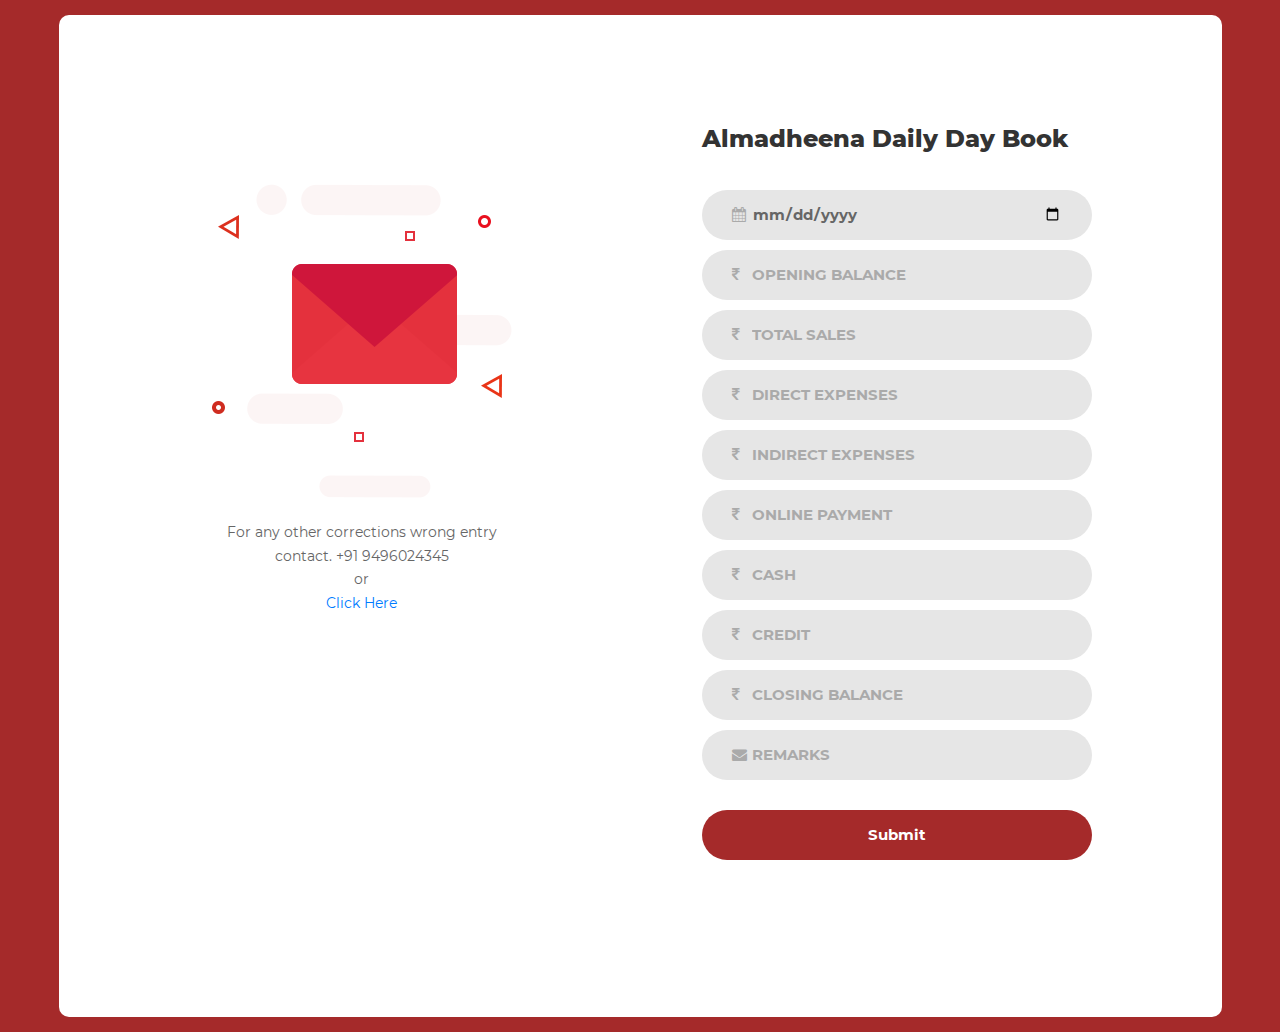
<file: almadheena.html>
<!DOCTYPE html>
<html lang="en">
<head>
	<title>AM Daily Day Book</title>
	<meta charset="UTF-8">
	<meta name="viewport" content="width=device-width, initial-scale=1">
<!--===============================================================================================-->
	<link rel="icon" type="image/png" href="images/icons/favicon.ico"/>
<!--===============================================================================================-->
	<link rel="stylesheet" type="text/css" href="vendor/bootstrap/css/bootstrap.min.css">
<!--===============================================================================================-->
	<link rel="stylesheet" type="text/css" href="fonts/font-awesome-4.7.0/css/font-awesome.min.css">
<!--===============================================================================================-->
	<link rel="stylesheet" type="text/css" href="vendor/animate/animate.css">
<!--===============================================================================================-->
	<link rel="stylesheet" type="text/css" href="vendor/css-hamburgers/hamburgers.min.css">
<!--===============================================================================================-->
	<link rel="stylesheet" type="text/css" href="vendor/select2/select2.min.css">
<!--===============================================================================================-->
	<link rel="stylesheet" type="text/css" href="css/util.css">
	<link rel="stylesheet" type="text/css" href="css/main.css">
	<link rel="stylesheet" type="text/css" href="css/custom.css">

<!--===============================================================================================-->

<script src="https://cdnjs.cloudflare.com/ajax/libs/jquery/2.1.3/jquery.min.js"></script>
	<script src="https://cdnjs.cloudflare.com/ajax/libs/twitter-bootstrap/3.2.0/js/bootstrap.min.js"></script>
	<link href="https://fonts.googleapis.com/css?family=Abel" rel="stylesheet">
	<link rel="stylesheet" type="text/css" href="https://cdnjs.cloudflare.com/ajax/libs/font-awesome/4.1.0/css/font-awesome.min.css">
	<link rel="stylesheet" href="https://maxcdn.bootstrapcdn.com/bootstrap/4.0.0/css/bootstrap.min.css">
</head>
<body>

	<div class="bg-contact100" style="background-image: url('images/bg-01.jpg');">
		<div class="container-contact100" style="background-color: brown;">
			<div class="wrap-contact100">
				<div class="contact100-pic js-tilt" data-tilt>
					<img src="images/img-02.png" alt="IMG">
					<div style="margin-top: .5cm; text-align: center;">
						<p>	For any other corrections wrong entry contact. +91 9496024345 <br> or <br> <a href="tel:+919496024345">Click Here</a></p>
							</div>
				</div>
				

				<form id="submit-form" class="contact100-form validate-form">
					<span class="contact100-form-title">
						Almadheena Daily Day Book
					</span>

					<div class="wrap-input100 validate-input" data-validate = "Date is required">
						<input class="input100" type="date" name="DATE">
						<span class="focus-input100"></span>
						<span class="symbol-input100">
							<i class="fa fa-calendar" aria-hidden="true"></i>
						</span>
					</div>
					

					<div class="wrap-input100 validate-input" data-validate = "Open balance is required">
						<input class="input100" type="number" name="OPENING BALANCE" placeholder="OPENING BALANCE">
						<span class="focus-input100"></span>
						<span class="symbol-input100">
							<i class="fa fa-rupee" aria-hidden="true"></i>
						</span>
					</div>
					<div class="wrap-input100 validate-input" data-validate = "Total sales is required">
						<input class="input100" type="number" name="TOTAL SALES" placeholder="TOTAL SALES">
						<span class="focus-input100"></span>
						<span class="symbol-input100">
							<i class="fa fa-rupee" aria-hidden="true"></i>
						</span>
					</div>
					<div class="wrap-input100 validate-input" data-validate = "Direct expenses is required">
						<input class="input100" type="number" name="DIRECT EXPENSES" placeholder="DIRECT EXPENSES">
						<span class="focus-input100"></span>
						<span class="symbol-input100">
							<i class="fa fa-rupee" aria-hidden="true"></i>
						</span>
					</div>
					<div class="wrap-input100 validate-input" data-validate = "Indirect expenses is required">
						<input class="input100" type="number" name="INDIRECT EXPENSES" placeholder="INDIRECT EXPENSES">
						<span class="focus-input100"></span>
						<span class="symbol-input100">
							<i class="fa fa-rupee" aria-hidden="true"></i>
						</span>
					</div>
					<div class="wrap-input100 validate-input" data-validate = "Online payment is required">
						<input class="input100" type="number" name="ONLINE PAYMENT" placeholder="ONLINE PAYMENT">
						<span class="focus-input100"></span>
						<span class="symbol-input100">
							<i class="fa fa-rupee" aria-hidden="true"></i>
						</span>
					</div>
					<div class="wrap-input100 validate-input" data-validate = "Cash is required">
						<input class="input100" type="number" name="CASH" placeholder="CASH">
						<span class="focus-input100"></span>
						<span class="symbol-input100">
							<i class="fa fa-rupee" aria-hidden="true"></i>
						</span>
					</div>
					
					
					<div class="wrap-input100 validate-input" data-validate = "Credit is required">
						<input class="input100" type="number" name="CREDIT" placeholder="CREDIT">
						<span class="focus-input100"></span>
						<span class="symbol-input100">
							<i class="fa fa-rupee" aria-hidden="true"></i>
						</span>
					</div>
					<div class="wrap-input100 validate-input" data-validate = "Closing balance is required">
						<input class="input100" type="number" name="CLOSING BALANCE" placeholder="CLOSING BALANCE">
						<span class="focus-input100"></span>
						<span class="symbol-input100">
							<i class="fa fa-rupee" aria-hidden="true"></i>
						</span>
					</div>
					<div class="wrap-input100" >
						<input class="input100" type="text" name="REMARKS" placeholder="REMARKS">
						<span class="focus-input100"></span>
						<span class="symbol-input100">
							<i class="fa fa-envelope" aria-hidden="true"></i>
						</span>
					</div>

					<!-- <div class="wrap-input100 validate-input" data-validate = "Valid email is required: ex@abc.xyz">
						<input class="input100" type="text" name="email" placeholder="Email">
						<span class="focus-input100"></span>
						<span class="symbol-input100">
							<i class="fa fa-envelope" aria-hidden="true"></i>
						</span>
					</div> -->

					<!-- <div class="wrap-input100 validate-input" data-validate = "Message is required">
						<textarea class="input100" name="message" placeholder="Message"></textarea>
						<span class="focus-input100"></span>
					</div> -->

					<div class="container-contact100-form-btn">
						<!-- <button class="contact100-form-btn">
							Send
						</button> -->

						<button style=" background-color: brown" class="contact100-form-btn  loading buttonload" id="load" data-loading-text="<i class='fa fa-circle-o-notch fa-spin'></i> Loading...">
							Submit
						</button>
					</div>
				</form>
				<div class="dtop" style="text-align: center;">
			<p style="margin-top: 35px;">	For any other corrections wrong entry contact. +91 9496024345 <br> or <br> <a href="tel:+919496024345">Click Here</a></p>
				</div>
				
			</div>
		</div>
	</div>


<!--===============================================================================================-->
	<!-- <script src="vendor/jquery/jquery-3.2.1.min.js"></script> -->
<!--===============================================================================================-->
	<!-- <script src="vendor/bootstrap/js/popper.js"></script> -->
	<!-- <script src="vendor/bootstrap/js/bootstrap.min.js"></script> -->
<!--===============================================================================================-->
	<!-- <script src="vendor/select2/select2.min.js"></script> -->
<!--===============================================================================================-->
	<script src="vendor/tilt/tilt.jquery.min.js"></script>
	<script >
		$('.js-tilt').tilt({
			scale: 1.1
		})
	</script>
<!--===============================================================================================-->
	<script src="js/main.js"></script>
	<script src="./js/loader.js"></script>

	<!-- gform ajax -->
	<script>
		$("#submit-form").submit((e)=>{
			e.preventDefault()
			$.ajax({
				url:"https://script.google.com/macros/s/AKfycbzVGLPEPibCKSuvRqw0sckPnbtE-pp9wk_lyYOjLg/exec",
				data:$("#submit-form").serialize(),
				method:"post",
				success:function (response){
					alert("Your daily expenses has been submitted successfully, Thank you")
					window.location.reload()
					//window.location.href="https://google.com"
				},
				error:function (err){
					alert("Something Error")
	
				}
			})
		})
	</script>

<!-- Global site tag (gtag.js) - Google Analytics -->
<script async src="https://www.googletagmanager.com/gtag/js?id=UA-23581568-13"></script>
<script>
  window.dataLayer = window.dataLayer || [];
  function gtag(){dataLayer.push(arguments);}
  gtag('js', new Date());

  gtag('config', 'UA-23581568-13');
</script>

</body>
</html>
</file>
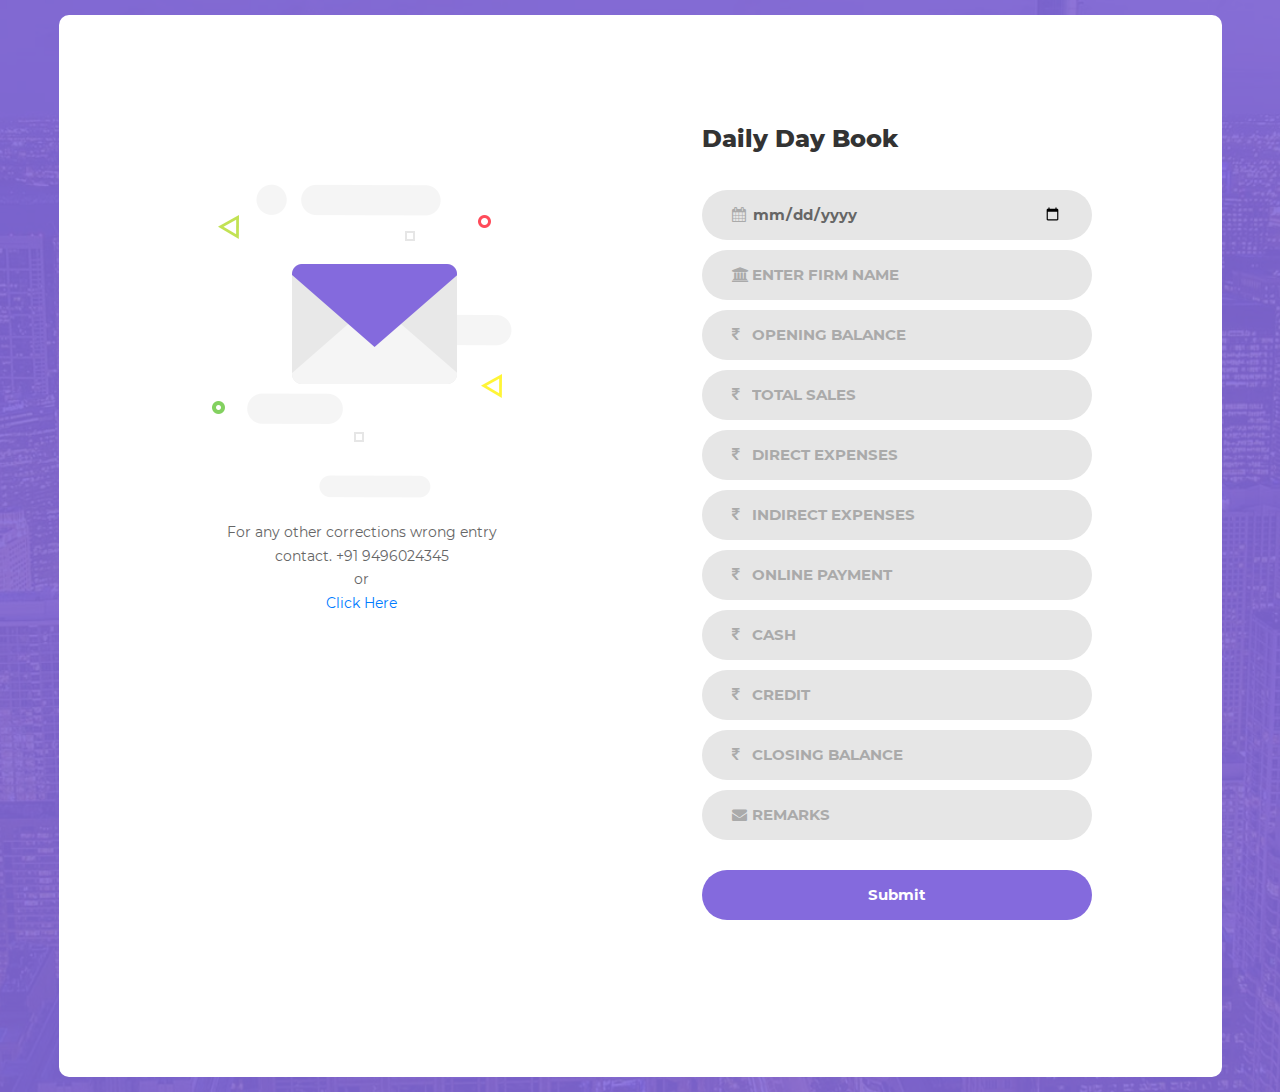
<file: daily.html>
<!DOCTYPE html>
<html lang="en">
<head>
	<title>Daily Day Book</title>
	<meta charset="UTF-8">
	<meta name="viewport" content="width=device-width, initial-scale=1">
<!--===============================================================================================-->
	<link rel="icon" type="image/png" href="images/icons/favicon.ico"/>
<!--===============================================================================================-->
	<link rel="stylesheet" type="text/css" href="vendor/bootstrap/css/bootstrap.min.css">
<!--===============================================================================================-->
	<link rel="stylesheet" type="text/css" href="fonts/font-awesome-4.7.0/css/font-awesome.min.css">
<!--===============================================================================================-->
	<link rel="stylesheet" type="text/css" href="vendor/animate/animate.css">
<!--===============================================================================================-->
	<link rel="stylesheet" type="text/css" href="vendor/css-hamburgers/hamburgers.min.css">
<!--===============================================================================================-->
	<link rel="stylesheet" type="text/css" href="vendor/select2/select2.min.css">
<!--===============================================================================================-->
	<link rel="stylesheet" type="text/css" href="css/util.css">
	<link rel="stylesheet" type="text/css" href="css/main.css">
	<link rel="stylesheet" type="text/css" href="css/custom.css">

<!--===============================================================================================-->

<script src="https://cdnjs.cloudflare.com/ajax/libs/jquery/2.1.3/jquery.min.js"></script>
	<script src="https://cdnjs.cloudflare.com/ajax/libs/twitter-bootstrap/3.2.0/js/bootstrap.min.js"></script>
	<link href="https://fonts.googleapis.com/css?family=Abel" rel="stylesheet">
	<link rel="stylesheet" type="text/css" href="https://cdnjs.cloudflare.com/ajax/libs/font-awesome/4.1.0/css/font-awesome.min.css">
	<link rel="stylesheet" href="https://maxcdn.bootstrapcdn.com/bootstrap/4.0.0/css/bootstrap.min.css">
</head>
<body>

	<div class="bg-contact100" style="background-image: url('images/bg-01.jpg');">
		<div class="container-contact100">
			<div class="wrap-contact100">
				<div class="contact100-pic js-tilt" data-tilt>
					<img src="images/img-01.png" alt="IMG">
					<div style="margin-top: .5cm; text-align: center;">
						<p>	For any other corrections wrong entry contact. +91 9496024345 <br> or <br> <a href="tel:+919496024345">Click Here</a></p>
							</div>
				</div>
				

				<form id="submit-form" class="contact100-form validate-form">
					<span class="contact100-form-title">
						Daily Day Book
					</span>

					<div class="wrap-input100 validate-input" data-validate = "Date is required">
						<input class="input100" type="date" name="DATE">
						<span class="focus-input100"></span>
						<span class="symbol-input100">
							<i class="fa fa-calendar" aria-hidden="true"></i>
						</span>
					</div>
					<div class="wrap-input100 validate-input" data-validate = "Firm name is required">
						<input class="input100" type="text" name="FIRM NAME" placeholder="ENTER FIRM NAME">
						<span class="focus-input100"></span>
						<span class="symbol-input100">
							<i class="fa fa-university" aria-hidden="true"></i>
						</span>
					</div>

					<div class="wrap-input100 validate-input" data-validate = "Open balance is required">
						<input class="input100" type="number" name="OPENING BALANCE" placeholder="OPENING BALANCE">
						<span class="focus-input100"></span>
						<span class="symbol-input100">
							<i class="fa fa-rupee" aria-hidden="true"></i>
						</span>
					</div>
					<div class="wrap-input100 validate-input" data-validate = "Total sales is required">
						<input class="input100" type="number" name="TOTAL SALES" placeholder="TOTAL SALES">
						<span class="focus-input100"></span>
						<span class="symbol-input100">
							<i class="fa fa-rupee" aria-hidden="true"></i>
						</span>
					</div>
					<div class="wrap-input100 validate-input" data-validate = "Direct expenses is required">
						<input class="input100" type="number" name="DIRECT EXPENSES" placeholder="DIRECT EXPENSES">
						<span class="focus-input100"></span>
						<span class="symbol-input100">
							<i class="fa fa-rupee" aria-hidden="true"></i>
						</span>
					</div>
					<div class="wrap-input100 validate-input" data-validate = "Indirect expenses is required">
						<input class="input100" type="number" name="INDIRECT EXPENSES" placeholder="INDIRECT EXPENSES">
						<span class="focus-input100"></span>
						<span class="symbol-input100">
							<i class="fa fa-rupee" aria-hidden="true"></i>
						</span>
					</div>
					<div class="wrap-input100 validate-input" data-validate = "Online payment is required">
						<input class="input100" type="number" name="ONLINE PAYMENT" placeholder="ONLINE PAYMENT">
						<span class="focus-input100"></span>
						<span class="symbol-input100">
							<i class="fa fa-rupee" aria-hidden="true"></i>
						</span>
					</div>
					<div class="wrap-input100 validate-input" data-validate = "Cash is required">
						<input class="input100" type="number" name="CASH" placeholder="CASH">
						<span class="focus-input100"></span>
						<span class="symbol-input100">
							<i class="fa fa-rupee" aria-hidden="true"></i>
						</span>
					</div>
					
					
					<div class="wrap-input100 validate-input" data-validate = "Credit is required">
						<input class="input100" type="number" name="CREDIT" placeholder="CREDIT">
						<span class="focus-input100"></span>
						<span class="symbol-input100">
							<i class="fa fa-rupee" aria-hidden="true"></i>
						</span>
					</div>
					<div class="wrap-input100 validate-input" data-validate = "Closing balance is required">
						<input class="input100" type="number" name="CLOSING BALANCE" placeholder="CLOSING BALANCE">
						<span class="focus-input100"></span>
						<span class="symbol-input100">
							<i class="fa fa-rupee" aria-hidden="true"></i>
						</span>
					</div>
					<div class="wrap-input100" >
						<input class="input100" type="text" name="REMARKS" placeholder="REMARKS">
						<span class="focus-input100"></span>
						<span class="symbol-input100">
							<i class="fa fa-envelope" aria-hidden="true"></i>
						</span>
					</div>

					<!-- <div class="wrap-input100 validate-input" data-validate = "Valid email is required: ex@abc.xyz">
						<input class="input100" type="text" name="email" placeholder="Email">
						<span class="focus-input100"></span>
						<span class="symbol-input100">
							<i class="fa fa-envelope" aria-hidden="true"></i>
						</span>
					</div> -->

					<!-- <div class="wrap-input100 validate-input" data-validate = "Message is required">
						<textarea class="input100" name="message" placeholder="Message"></textarea>
						<span class="focus-input100"></span>
					</div> -->

					<div class="container-contact100-form-btn">
						<!-- <button class="contact100-form-btn">
							Send
						</button> -->

						<button class="contact100-form-btn  loading buttonload" id="load" data-loading-text="<i class='fa fa-circle-o-notch fa-spin'></i> Loading...">
							Submit
						</button>
					</div>
				</form>
				<div class="dtop" style="text-align: center;">
			<p style="margin-top: 35px;">	For any other corrections wrong entry contact. +91 9496024345 <br> or <br> <a href="tel:+919496024345">Click Here</a></p>
				</div>
				
			</div>
		</div>
	</div>


<!--===============================================================================================-->
	<!-- <script src="vendor/jquery/jquery-3.2.1.min.js"></script> -->
<!--===============================================================================================-->
	<!-- <script src="vendor/bootstrap/js/popper.js"></script> -->
	<!-- <script src="vendor/bootstrap/js/bootstrap.min.js"></script> -->
<!--===============================================================================================-->
	<!-- <script src="vendor/select2/select2.min.js"></script> -->
<!--===============================================================================================-->
	<script src="vendor/tilt/tilt.jquery.min.js"></script>
	<script >
		$('.js-tilt').tilt({
			scale: 1.1
		})
	</script>
<!--===============================================================================================-->
	<script src="js/main.js"></script>
	<script src="./js/loader.js"></script>

	<!-- gform ajax -->
	<script>
		$("#submit-form").submit((e)=>{
			e.preventDefault()
			$.ajax({
				url:"https://script.google.com/macros/s/AKfycby0ra7t1cq2tMTi8WBXzPdJc2Bb4CmXD_MkY7G1/exec",
				data:$("#submit-form").serialize(),
				method:"post",
				success:function (response){
					alert("Your daily expenses has been submitted successfully, Thank you")
					window.location.reload()
					//window.location.href="https://google.com"
				},
				error:function (err){
					alert("Something Error")
	
				}
			})
		})
	</script>

<!-- Global site tag (gtag.js) - Google Analytics -->
<script async src="https://www.googletagmanager.com/gtag/js?id=UA-23581568-13"></script>
<script>
  window.dataLayer = window.dataLayer || [];
  function gtag(){dataLayer.push(arguments);}
  gtag('js', new Date());

  gtag('config', 'UA-23581568-13');
</script>

</body>
</html>
</file>
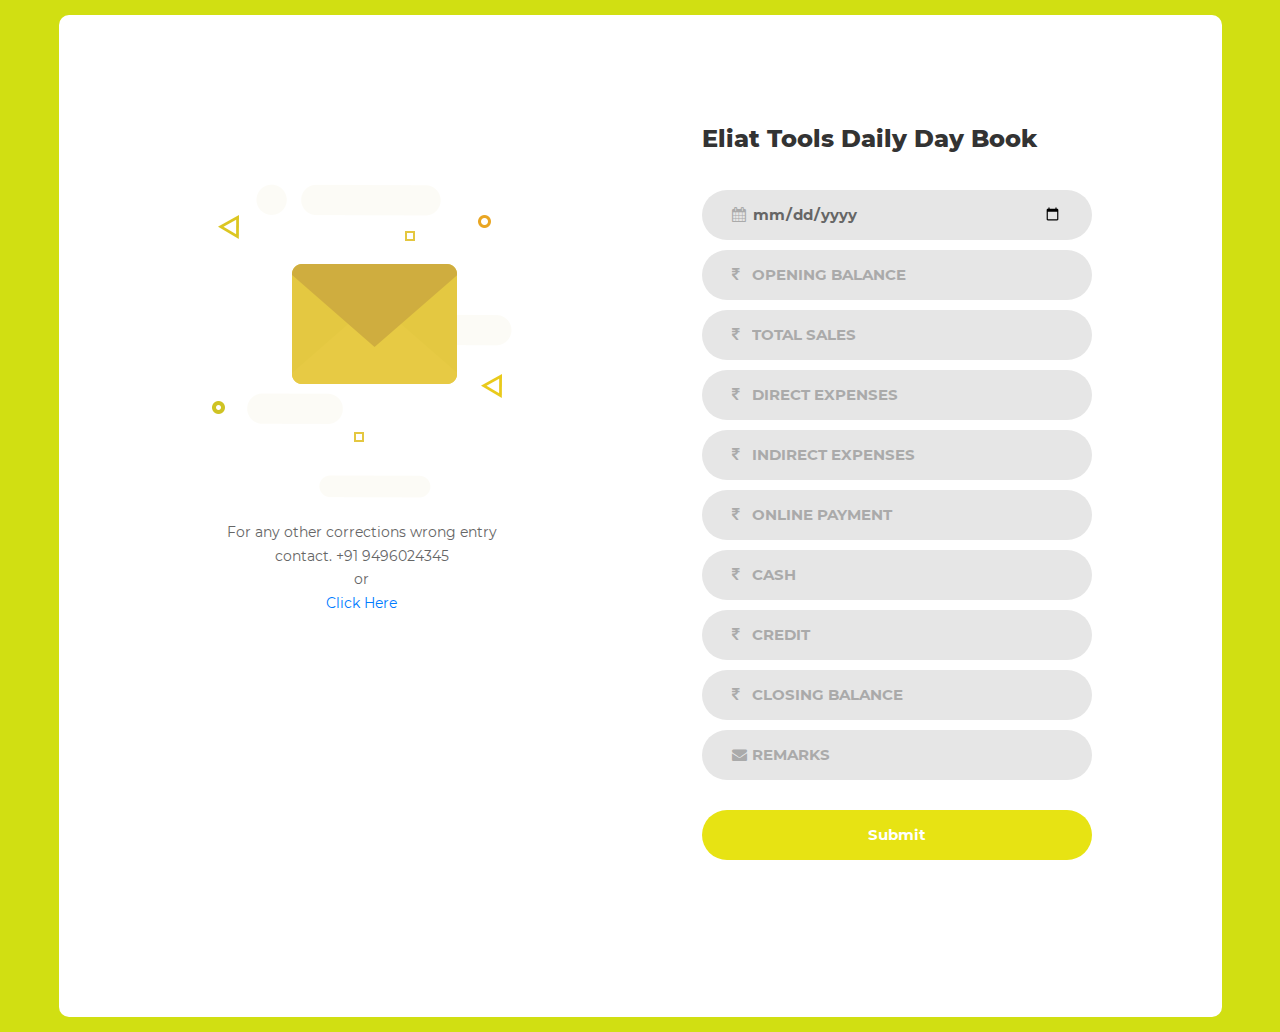
<file: eliattools.html>
<!DOCTYPE html>
<html lang="en">
<head>
	<title>Eliat Tools Daily Day Book</title>
	<meta charset="UTF-8">
	<meta name="viewport" content="width=device-width, initial-scale=1">
<!--===============================================================================================-->
	<link rel="icon" type="image/png" href="images/icons/favicon.ico"/>
<!--===============================================================================================-->
	<link rel="stylesheet" type="text/css" href="vendor/bootstrap/css/bootstrap.min.css">
<!--===============================================================================================-->
	<link rel="stylesheet" type="text/css" href="fonts/font-awesome-4.7.0/css/font-awesome.min.css">
<!--===============================================================================================-->
	<link rel="stylesheet" type="text/css" href="vendor/animate/animate.css">
<!--===============================================================================================-->
	<link rel="stylesheet" type="text/css" href="vendor/css-hamburgers/hamburgers.min.css">
<!--===============================================================================================-->
	<link rel="stylesheet" type="text/css" href="vendor/select2/select2.min.css">
<!--===============================================================================================-->
	<link rel="stylesheet" type="text/css" href="css/util.css">
	<link rel="stylesheet" type="text/css" href="css/main.css">
	<link rel="stylesheet" type="text/css" href="css/custom.css">

<!--===============================================================================================-->

<script src="https://cdnjs.cloudflare.com/ajax/libs/jquery/2.1.3/jquery.min.js"></script>
	<script src="https://cdnjs.cloudflare.com/ajax/libs/twitter-bootstrap/3.2.0/js/bootstrap.min.js"></script>
	<link href="https://fonts.googleapis.com/css?family=Abel" rel="stylesheet">
	<link rel="stylesheet" type="text/css" href="https://cdnjs.cloudflare.com/ajax/libs/font-awesome/4.1.0/css/font-awesome.min.css">
	<link rel="stylesheet" href="https://maxcdn.bootstrapcdn.com/bootstrap/4.0.0/css/bootstrap.min.css">
</head>
<body>

	<div class="bg-contact100" style="background-image: url('images/bg-01.jpg');">
		<div class="container-contact100" style="background-color: rgb(209, 223, 18);">
			<div class="wrap-contact100">
				<div class="contact100-pic js-tilt" data-tilt>
					<img src="images/img-04.png" alt="IMG">
					<div style="margin-top: .5cm; text-align: center;">
						<p>	For any other corrections wrong entry contact. +91 9496024345 <br> or <br> <a href="tel:+919496024345">Click Here</a></p>
							</div>
				</div>
				

				<form id="submit-form" class="contact100-form validate-form">
					<span class="contact100-form-title">
						Eliat Tools Daily Day Book
					</span>

					<div class="wrap-input100 validate-input" data-validate = "Date is required">
						<input class="input100" type="date" name="DATE">
						<span class="focus-input100"></span>
						<span class="symbol-input100">
							<i class="fa fa-calendar" aria-hidden="true"></i>
						</span>
					</div>
					

					<div class="wrap-input100 validate-input" data-validate = "Open balance is required">
						<input class="input100" type="number" name="OPENING BALANCE" placeholder="OPENING BALANCE">
						<span class="focus-input100"></span>
						<span class="symbol-input100">
							<i class="fa fa-rupee" aria-hidden="true"></i>
						</span>
					</div>
					<div class="wrap-input100 validate-input" data-validate = "Total sales is required">
						<input class="input100" type="number" name="TOTAL SALES" placeholder="TOTAL SALES">
						<span class="focus-input100"></span>
						<span class="symbol-input100">
							<i class="fa fa-rupee" aria-hidden="true"></i>
						</span>
					</div>
					<div class="wrap-input100 validate-input" data-validate = "Direct expenses is required">
						<input class="input100" type="number" name="DIRECT EXPENSES" placeholder="DIRECT EXPENSES">
						<span class="focus-input100"></span>
						<span class="symbol-input100">
							<i class="fa fa-rupee" aria-hidden="true"></i>
						</span>
					</div>
					<div class="wrap-input100 validate-input" data-validate = "Indirect expenses is required">
						<input class="input100" type="number" name="INDIRECT EXPENSES" placeholder="INDIRECT EXPENSES">
						<span class="focus-input100"></span>
						<span class="symbol-input100">
							<i class="fa fa-rupee" aria-hidden="true"></i>
						</span>
					</div>
					<div class="wrap-input100 validate-input" data-validate = "Online payment is required">
						<input class="input100" type="number" name="ONLINE PAYMENT" placeholder="ONLINE PAYMENT">
						<span class="focus-input100"></span>
						<span class="symbol-input100">
							<i class="fa fa-rupee" aria-hidden="true"></i>
						</span>
					</div>
					<div class="wrap-input100 validate-input" data-validate = "Cash is required">
						<input class="input100" type="number" name="CASH" placeholder="CASH">
						<span class="focus-input100"></span>
						<span class="symbol-input100">
							<i class="fa fa-rupee" aria-hidden="true"></i>
						</span>
					</div>
					
					
					<div class="wrap-input100 validate-input" data-validate = "Credit is required">
						<input class="input100" type="number" name="CREDIT" placeholder="CREDIT">
						<span class="focus-input100"></span>
						<span class="symbol-input100">
							<i class="fa fa-rupee" aria-hidden="true"></i>
						</span>
					</div>
					<div class="wrap-input100 validate-input" data-validate = "Closing balance is required">
						<input class="input100" type="number" name="CLOSING BALANCE" placeholder="CLOSING BALANCE">
						<span class="focus-input100"></span>
						<span class="symbol-input100">
							<i class="fa fa-rupee" aria-hidden="true"></i>
						</span>
					</div>
					<div class="wrap-input100" >
						<input class="input100" type="text" name="REMARKS" placeholder="REMARKS">
						<span class="focus-input100"></span>
						<span class="symbol-input100">
							<i class="fa fa-envelope" aria-hidden="true"></i>
						</span>
					</div>

					<!-- <div class="wrap-input100 validate-input" data-validate = "Valid email is required: ex@abc.xyz">
						<input class="input100" type="text" name="email" placeholder="Email">
						<span class="focus-input100"></span>
						<span class="symbol-input100">
							<i class="fa fa-envelope" aria-hidden="true"></i>
						</span>
					</div> -->

					<!-- <div class="wrap-input100 validate-input" data-validate = "Message is required">
						<textarea class="input100" name="message" placeholder="Message"></textarea>
						<span class="focus-input100"></span>
					</div> -->

					<div class="container-contact100-form-btn">
						<!-- <button class="contact100-form-btn">
							Send
						</button> -->

						<button style=" background-color: rgb(231, 227, 19)" class="contact100-form-btn  loading buttonload" id="load" data-loading-text="<i class='fa fa-circle-o-notch fa-spin'></i> Loading...">
							Submit
						</button>
					</div>
				</form>
				<div class="dtop" style="text-align: center;">
			<p style="margin-top: 35px;">	For any other corrections wrong entry contact. +91 9496024345 <br> or <br> <a href="tel:+919496024345">Click Here</a></p>
				</div>
				
			</div>
		</div>
	</div>


<!--===============================================================================================-->
	<!-- <script src="vendor/jquery/jquery-3.2.1.min.js"></script> -->
<!--===============================================================================================-->
	<!-- <script src="vendor/bootstrap/js/popper.js"></script> -->
	<!-- <script src="vendor/bootstrap/js/bootstrap.min.js"></script> -->
<!--===============================================================================================-->
	<!-- <script src="vendor/select2/select2.min.js"></script> -->
<!--===============================================================================================-->
	<script src="vendor/tilt/tilt.jquery.min.js"></script>
	<script >
		$('.js-tilt').tilt({
			scale: 1.1
		})
	</script>
<!--===============================================================================================-->
	<script src="js/main.js"></script>
	<script src="./js/loader.js"></script>

	<!-- gform ajax -->
	<script>
		$("#submit-form").submit((e)=>{
			e.preventDefault()
			$.ajax({
				url:"https://script.google.com/macros/s/AKfycbzFWCqu6yWQVC10bkBw3xoJAsa_cugqaaUi0agQ/exec",
				data:$("#submit-form").serialize(),
				method:"post",
				success:function (response){
					alert("Your daily expenses has been submitted successfully, Thank you")
					window.location.reload()
					//window.location.href="https://google.com"
				},
				error:function (err){
					alert("Something Error")
	
				}
			})
		})
	</script>

<!-- Global site tag (gtag.js) - Google Analytics -->
<script async src="https://www.googletagmanager.com/gtag/js?id=UA-23581568-13"></script>
<script>
  window.dataLayer = window.dataLayer || [];
  function gtag(){dataLayer.push(arguments);}
  gtag('js', new Date());

  gtag('config', 'UA-23581568-13');
</script>

</body>
</html>
</file>
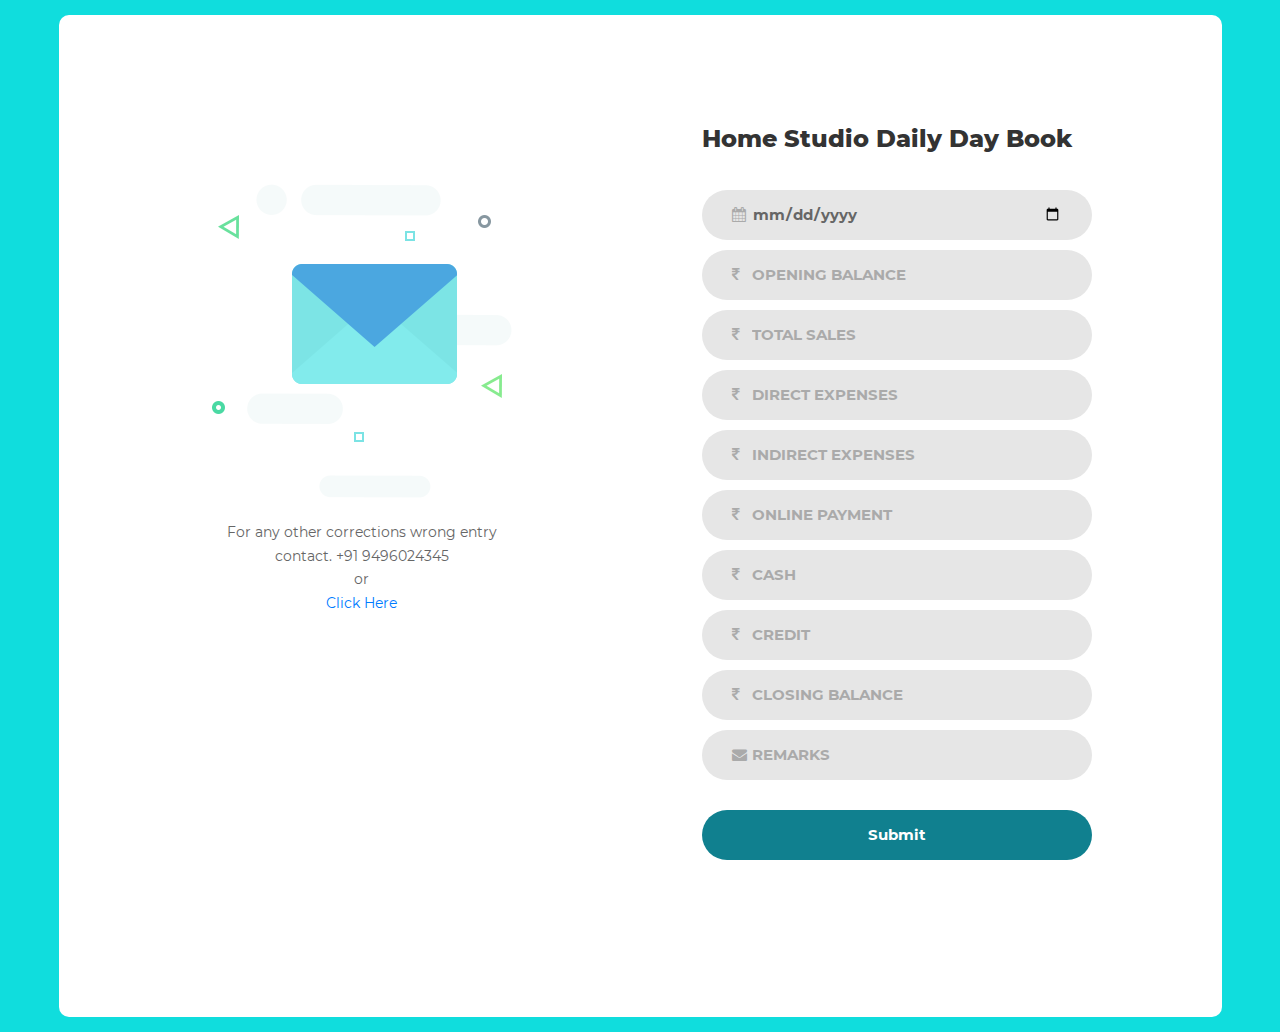
<file: homestudio.html>
<!DOCTYPE html>
<html lang="en">
<head>
	<title>Home Studio Daily Day Book</title>
	<meta charset="UTF-8">
	<meta name="viewport" content="width=device-width, initial-scale=1">
<!--===============================================================================================-->
	<link rel="icon" type="image/png" href="images/icons/favicon.ico"/>
<!--===============================================================================================-->
	<link rel="stylesheet" type="text/css" href="vendor/bootstrap/css/bootstrap.min.css">
<!--===============================================================================================-->
	<link rel="stylesheet" type="text/css" href="fonts/font-awesome-4.7.0/css/font-awesome.min.css">
<!--===============================================================================================-->
	<link rel="stylesheet" type="text/css" href="vendor/animate/animate.css">
<!--===============================================================================================-->
	<link rel="stylesheet" type="text/css" href="vendor/css-hamburgers/hamburgers.min.css">
<!--===============================================================================================-->
	<link rel="stylesheet" type="text/css" href="vendor/select2/select2.min.css">
<!--===============================================================================================-->
	<link rel="stylesheet" type="text/css" href="css/util.css">
	<link rel="stylesheet" type="text/css" href="css/main.css">
	<link rel="stylesheet" type="text/css" href="css/custom.css">

<!--===============================================================================================-->

<script src="https://cdnjs.cloudflare.com/ajax/libs/jquery/2.1.3/jquery.min.js"></script>
	<script src="https://cdnjs.cloudflare.com/ajax/libs/twitter-bootstrap/3.2.0/js/bootstrap.min.js"></script>
	<link href="https://fonts.googleapis.com/css?family=Abel" rel="stylesheet">
	<link rel="stylesheet" type="text/css" href="https://cdnjs.cloudflare.com/ajax/libs/font-awesome/4.1.0/css/font-awesome.min.css">
	<link rel="stylesheet" href="https://maxcdn.bootstrapcdn.com/bootstrap/4.0.0/css/bootstrap.min.css">
</head>
<body>

	<div class="bg-contact100" style="background-image: url('images/bg-01.jpg');">
		<div class="container-contact100" style="background-color: rgb(16, 221, 221);">
			<div class="wrap-contact100">
				<div class="contact100-pic js-tilt" data-tilt>
					<img src="images/img-05.png" alt="IMG">
					<div style="margin-top: .5cm; text-align: center;">
						<p>	For any other corrections wrong entry contact. +91 9496024345 <br> or <br> <a href="tel:+919496024345">Click Here</a></p>
							</div>
				</div>
				

				<form id="submit-form" class="contact100-form validate-form">
					<span class="contact100-form-title">
						Home Studio Daily Day Book
					</span>

					<div class="wrap-input100 validate-input" data-validate = "Date is required">
						<input class="input100" type="date" name="DATE">
						<span class="focus-input100"></span>
						<span class="symbol-input100">
							<i class="fa fa-calendar" aria-hidden="true"></i>
						</span>
					</div>
					

					<div class="wrap-input100 validate-input" data-validate = "Open balance is required">
						<input class="input100" type="number" name="OPENING BALANCE" placeholder="OPENING BALANCE">
						<span class="focus-input100"></span>
						<span class="symbol-input100">
							<i class="fa fa-rupee" aria-hidden="true"></i>
						</span>
					</div>
					<div class="wrap-input100 validate-input" data-validate = "Total sales is required">
						<input class="input100" type="number" name="TOTAL SALES" placeholder="TOTAL SALES">
						<span class="focus-input100"></span>
						<span class="symbol-input100">
							<i class="fa fa-rupee" aria-hidden="true"></i>
						</span>
					</div>
					<div class="wrap-input100 validate-input" data-validate = "Direct expenses is required">
						<input class="input100" type="number" name="DIRECT EXPENSES" placeholder="DIRECT EXPENSES">
						<span class="focus-input100"></span>
						<span class="symbol-input100">
							<i class="fa fa-rupee" aria-hidden="true"></i>
						</span>
					</div>
					<div class="wrap-input100 validate-input" data-validate = "Indirect expenses is required">
						<input class="input100" type="number" name="INDIRECT EXPENSES" placeholder="INDIRECT EXPENSES">
						<span class="focus-input100"></span>
						<span class="symbol-input100">
							<i class="fa fa-rupee" aria-hidden="true"></i>
						</span>
					</div>
					<div class="wrap-input100 validate-input" data-validate = "Online payment is required">
						<input class="input100" type="number" name="ONLINE PAYMENT" placeholder="ONLINE PAYMENT">
						<span class="focus-input100"></span>
						<span class="symbol-input100">
							<i class="fa fa-rupee" aria-hidden="true"></i>
						</span>
					</div>
					<div class="wrap-input100 validate-input" data-validate = "Cash is required">
						<input class="input100" type="number" name="CASH" placeholder="CASH">
						<span class="focus-input100"></span>
						<span class="symbol-input100">
							<i class="fa fa-rupee" aria-hidden="true"></i>
						</span>
					</div>
					
					
					<div class="wrap-input100 validate-input" data-validate = "Credit is required">
						<input class="input100" type="number" name="CREDIT" placeholder="CREDIT">
						<span class="focus-input100"></span>
						<span class="symbol-input100">
							<i class="fa fa-rupee" aria-hidden="true"></i>
						</span>
					</div>
					<div class="wrap-input100 validate-input" data-validate = "Closing balance is required">
						<input class="input100" type="number" name="CLOSING BALANCE" placeholder="CLOSING BALANCE">
						<span class="focus-input100"></span>
						<span class="symbol-input100">
							<i class="fa fa-rupee" aria-hidden="true"></i>
						</span>
					</div>
					<div class="wrap-input100" >
						<input class="input100" type="text" name="REMARKS" placeholder="REMARKS">
						<span class="focus-input100"></span>
						<span class="symbol-input100">
							<i class="fa fa-envelope" aria-hidden="true"></i>
						</span>
					</div>

					<!-- <div class="wrap-input100 validate-input" data-validate = "Valid email is required: ex@abc.xyz">
						<input class="input100" type="text" name="email" placeholder="Email">
						<span class="focus-input100"></span>
						<span class="symbol-input100">
							<i class="fa fa-envelope" aria-hidden="true"></i>
						</span>
					</div> -->

					<!-- <div class="wrap-input100 validate-input" data-validate = "Message is required">
						<textarea class="input100" name="message" placeholder="Message"></textarea>
						<span class="focus-input100"></span>
					</div> -->

					<div class="container-contact100-form-btn">
						<!-- <button class="contact100-form-btn">
							Send
						</button> -->

						<button style=" background-color: rgb(16, 128, 143)" class="contact100-form-btn  loading buttonload" id="load" data-loading-text="<i class='fa fa-circle-o-notch fa-spin'></i> Loading...">
							Submit
						</button>
					</div>
				</form>
				<div class="dtop" style="text-align: center;">
			<p style="margin-top: 35px;">	For any other corrections wrong entry contact. +91 9496024345 <br> or <br> <a href="tel:+919496024345">Click Here</a></p>
				</div>
				
			</div>
		</div>
	</div>


<!--===============================================================================================-->
	<!-- <script src="vendor/jquery/jquery-3.2.1.min.js"></script> -->
<!--===============================================================================================-->
	<!-- <script src="vendor/bootstrap/js/popper.js"></script> -->
	<!-- <script src="vendor/bootstrap/js/bootstrap.min.js"></script> -->
<!--===============================================================================================-->
	<!-- <script src="vendor/select2/select2.min.js"></script> -->
<!--===============================================================================================-->
	<script src="vendor/tilt/tilt.jquery.min.js"></script>
	<script >
		$('.js-tilt').tilt({
			scale: 1.1
		})
	</script>
<!--===============================================================================================-->
	<script src="js/main.js"></script>
	<script src="./js/loader.js"></script>

	<!-- gform ajax -->
	<script>
		$("#submit-form").submit((e)=>{
			e.preventDefault()
			$.ajax({
				url:"https://script.google.com/macros/s/AKfycbwfEpNOnyR4H_BQWMHCU0nG-wgzqfOfofOv1hqtQA/exec",
				data:$("#submit-form").serialize(),
				method:"post",
				success:function (response){
					alert("Your daily expenses has been submitted successfully, Thank you")
					window.location.reload()
					//window.location.href="https://google.com"
				},
				error:function (err){
					alert("Something Error")
	
				}
			})
		})
	</script>

<!-- Global site tag (gtag.js) - Google Analytics -->
<script async src="https://www.googletagmanager.com/gtag/js?id=UA-23581568-13"></script>
<script>
  window.dataLayer = window.dataLayer || [];
  function gtag(){dataLayer.push(arguments);}
  gtag('js', new Date());

  gtag('config', 'UA-23581568-13');
</script>

</body>
</html>
</file>
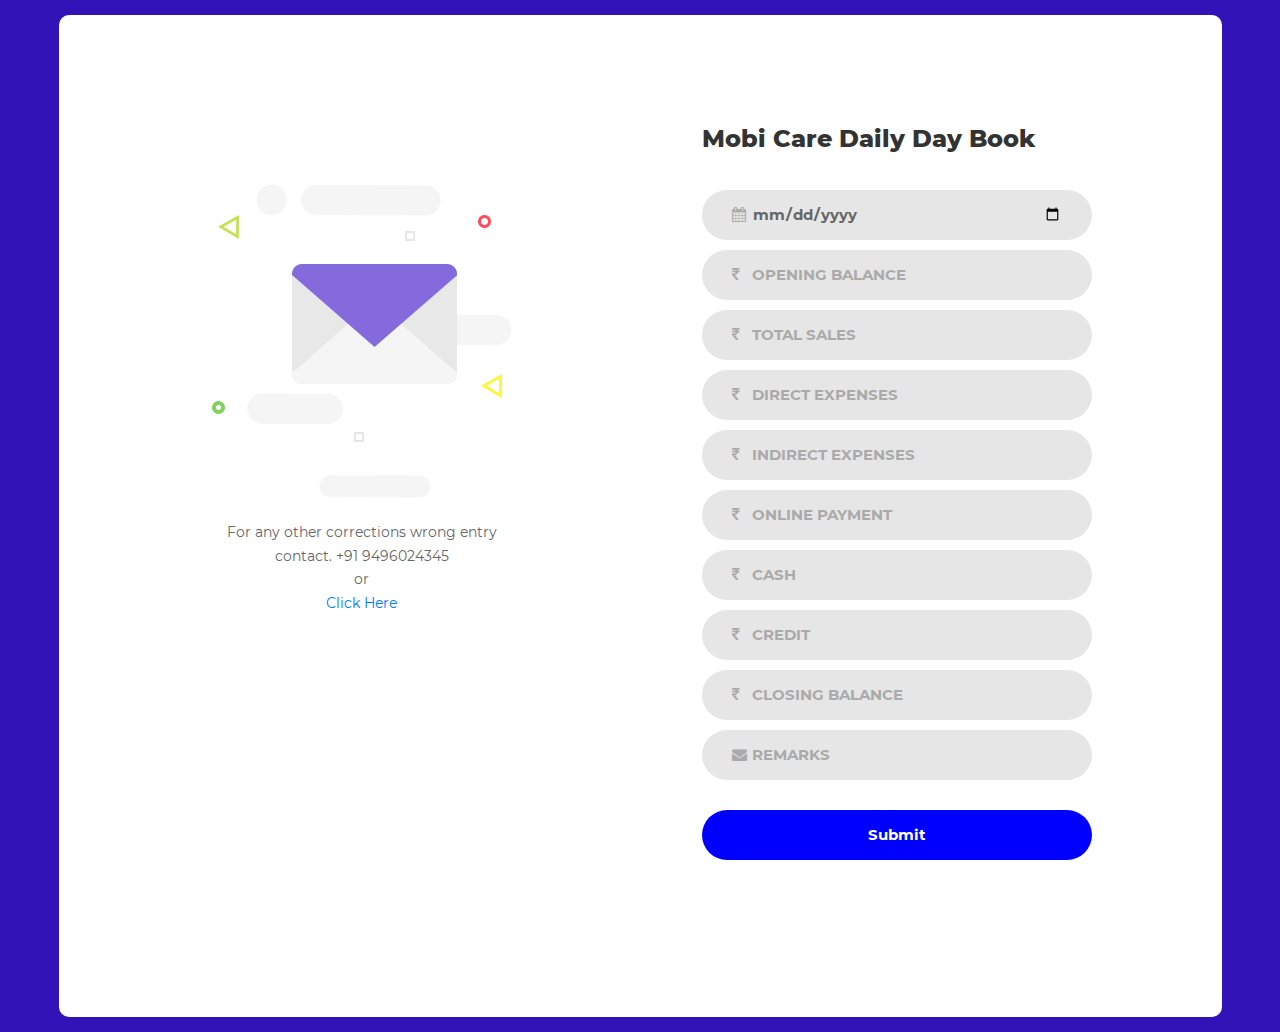
<file: mobicare.html>
<!DOCTYPE html>
<html lang="en">
<head>
	<title>Mobi Care Daily Day Book</title>
	<meta charset="UTF-8">
	<meta name="viewport" content="width=device-width, initial-scale=1">
<!--===============================================================================================-->
	<link rel="icon" type="image/png" href="images/icons/favicon.ico"/>
<!--===============================================================================================-->
	<link rel="stylesheet" type="text/css" href="vendor/bootstrap/css/bootstrap.min.css">
<!--===============================================================================================-->
	<link rel="stylesheet" type="text/css" href="fonts/font-awesome-4.7.0/css/font-awesome.min.css">
<!--===============================================================================================-->
	<link rel="stylesheet" type="text/css" href="vendor/animate/animate.css">
<!--===============================================================================================-->
	<link rel="stylesheet" type="text/css" href="vendor/css-hamburgers/hamburgers.min.css">
<!--===============================================================================================-->
	<link rel="stylesheet" type="text/css" href="vendor/select2/select2.min.css">
<!--===============================================================================================-->
	<link rel="stylesheet" type="text/css" href="css/util.css">
	<link rel="stylesheet" type="text/css" href="css/main.css">
	<link rel="stylesheet" type="text/css" href="css/custom.css">

<!--===============================================================================================-->

<script src="https://cdnjs.cloudflare.com/ajax/libs/jquery/2.1.3/jquery.min.js"></script>
	<script src="https://cdnjs.cloudflare.com/ajax/libs/twitter-bootstrap/3.2.0/js/bootstrap.min.js"></script>
	<link href="https://fonts.googleapis.com/css?family=Abel" rel="stylesheet">
	<link rel="stylesheet" type="text/css" href="https://cdnjs.cloudflare.com/ajax/libs/font-awesome/4.1.0/css/font-awesome.min.css">
	<link rel="stylesheet" href="https://maxcdn.bootstrapcdn.com/bootstrap/4.0.0/css/bootstrap.min.css">
</head>
<body>

	<div class="bg-contact100" style="background-image: url('images/bg-01.jpg');">
		<div class="container-contact100" style="background-color: rgb(49, 19, 184);" >
			<div class="wrap-contact100">
				<div class="contact100-pic js-tilt" data-tilt>
					<img src="images/img-01.png" alt="IMG">
					<div style="margin-top: .5cm; text-align: center;">
						<p>	For any other corrections wrong entry contact. +91 9496024345 <br> or <br> <a href="tel:+919496024345">Click Here</a></p>
							</div>
				</div>
				

				<form id="submit-form" class="contact100-form validate-form">
					<span class="contact100-form-title">
						Mobi Care Daily Day Book
					</span>

					<div class="wrap-input100 validate-input" data-validate = "Date is required">
						<input class="input100" type="date" name="DATE">
						<span class="focus-input100"></span>
						<span class="symbol-input100">
							<i class="fa fa-calendar" aria-hidden="true"></i>
						</span>
					</div>
					
					<div class="wrap-input100 validate-input" data-validate = "Open balance is required">
						<input class="input100" type="number" name="OPENING BALANCE" placeholder="OPENING BALANCE">
						<span class="focus-input100"></span>
						<span class="symbol-input100">
							<i class="fa fa-rupee" aria-hidden="true"></i>
						</span>
					</div>
					<div class="wrap-input100 validate-input" data-validate = "Total sales is required">
						<input class="input100" type="number" name="TOTAL SALES" placeholder="TOTAL SALES">
						<span class="focus-input100"></span>
						<span class="symbol-input100">
							<i class="fa fa-rupee" aria-hidden="true"></i>
						</span>
					</div>
					<div class="wrap-input100 validate-input" data-validate = "Direct expenses is required">
						<input class="input100" type="number" name="DIRECT EXPENSES" placeholder="DIRECT EXPENSES">
						<span class="focus-input100"></span>
						<span class="symbol-input100">
							<i class="fa fa-rupee" aria-hidden="true"></i>
						</span>
					</div>
					<div class="wrap-input100 validate-input" data-validate = "Indirect expenses is required">
						<input class="input100" type="number" name="INDIRECT EXPENSES" placeholder="INDIRECT EXPENSES">
						<span class="focus-input100"></span>
						<span class="symbol-input100">
							<i class="fa fa-rupee" aria-hidden="true"></i>
						</span>
					</div>
					<div class="wrap-input100 validate-input" data-validate = "Online payment is required">
						<input class="input100" type="number" name="ONLINE PAYMENT" placeholder="ONLINE PAYMENT">
						<span class="focus-input100"></span>
						<span class="symbol-input100">
							<i class="fa fa-rupee" aria-hidden="true"></i>
						</span>
					</div>
					<div class="wrap-input100 validate-input" data-validate = "Cash is required">
						<input class="input100" type="number" name="CASH" placeholder="CASH">
						<span class="focus-input100"></span>
						<span class="symbol-input100">
							<i class="fa fa-rupee" aria-hidden="true"></i>
						</span>
					</div>
					
					
					<div class="wrap-input100 validate-input" data-validate = "Credit is required">
						<input class="input100" type="number" name="CREDIT" placeholder="CREDIT">
						<span class="focus-input100"></span>
						<span class="symbol-input100">
							<i class="fa fa-rupee" aria-hidden="true"></i>
						</span>
					</div>
					<div class="wrap-input100 validate-input" data-validate = "Closing balance is required">
						<input class="input100" type="number" name="CLOSING BALANCE" placeholder="CLOSING BALANCE">
						<span class="focus-input100"></span>
						<span class="symbol-input100">
							<i class="fa fa-rupee" aria-hidden="true"></i>
						</span>
					</div>
					<div class="wrap-input100" >
						<input class="input100" type="text" name="REMARKS" placeholder="REMARKS">
						<span class="focus-input100"></span>
						<span class="symbol-input100">
							<i class="fa fa-envelope" aria-hidden="true"></i>
						</span>
					</div>

					<!-- <div class="wrap-input100 validate-input" data-validate = "Valid email is required: ex@abc.xyz">
						<input class="input100" type="text" name="email" placeholder="Email">
						<span class="focus-input100"></span>
						<span class="symbol-input100">
							<i class="fa fa-envelope" aria-hidden="true"></i>
						</span>
					</div> -->

					<!-- <div class="wrap-input100 validate-input" data-validate = "Message is required">
						<textarea class="input100" name="message" placeholder="Message"></textarea>
						<span class="focus-input100"></span>
					</div> -->

					<div class="container-contact100-form-btn">
						<!-- <button class="contact100-form-btn">
							Send
						</button> -->

						<button style="background-color: blue;" class="contact100-form-btn  loading buttonload" id="load" data-loading-text="<i class='fa fa-circle-o-notch fa-spin'></i> Loading...">
							Submit
						</button>
					</div>
				</form>
				<div class="dtop" style="text-align: center;">
			<p style="margin-top: 35px;">	For any other corrections wrong entry contact. +91 9496024345 <br> or <br> <a href="tel:+919496024345">Click Here</a></p>
				</div>
				
			</div>
		</div>
	</div>


<!--===============================================================================================-->
	<!-- <script src="vendor/jquery/jquery-3.2.1.min.js"></script> -->
<!--===============================================================================================-->
	<!-- <script src="vendor/bootstrap/js/popper.js"></script> -->
	<!-- <script src="vendor/bootstrap/js/bootstrap.min.js"></script> -->
<!--===============================================================================================-->
	<!-- <script src="vendor/select2/select2.min.js"></script> -->
<!--===============================================================================================-->
	<script src="vendor/tilt/tilt.jquery.min.js"></script>
	<script >
		$('.js-tilt').tilt({
			scale: 1.1
		})
	</script>
<!--===============================================================================================-->
	<script src="js/main.js"></script>
	<script src="./js/loader.js"></script>

	<!-- gform ajax -->
	<script>
		$("#submit-form").submit((e)=>{
			e.preventDefault()
			$.ajax({
				url:"https://script.google.com/macros/s/AKfycby0ra7t1cq2tMTi8WBXzPdJc2Bb4CmXD_MkY7G1/exec",
				data:$("#submit-form").serialize(),
				method:"post",
				success:function (response){
					alert("Your daily expenses has been submitted successfully, Thank you")
					window.location.reload()
					//window.location.href="https://google.com"
				},
				error:function (err){
					alert("Something Error")
	
				}
			})
		})
	</script>

<!-- Global site tag (gtag.js) - Google Analytics -->
<script async src="https://www.googletagmanager.com/gtag/js?id=UA-23581568-13"></script>
<script>
  window.dataLayer = window.dataLayer || [];
  function gtag(){dataLayer.push(arguments);}
  gtag('js', new Date());

  gtag('config', 'UA-23581568-13');
</script>

</body>
</html>
</file>
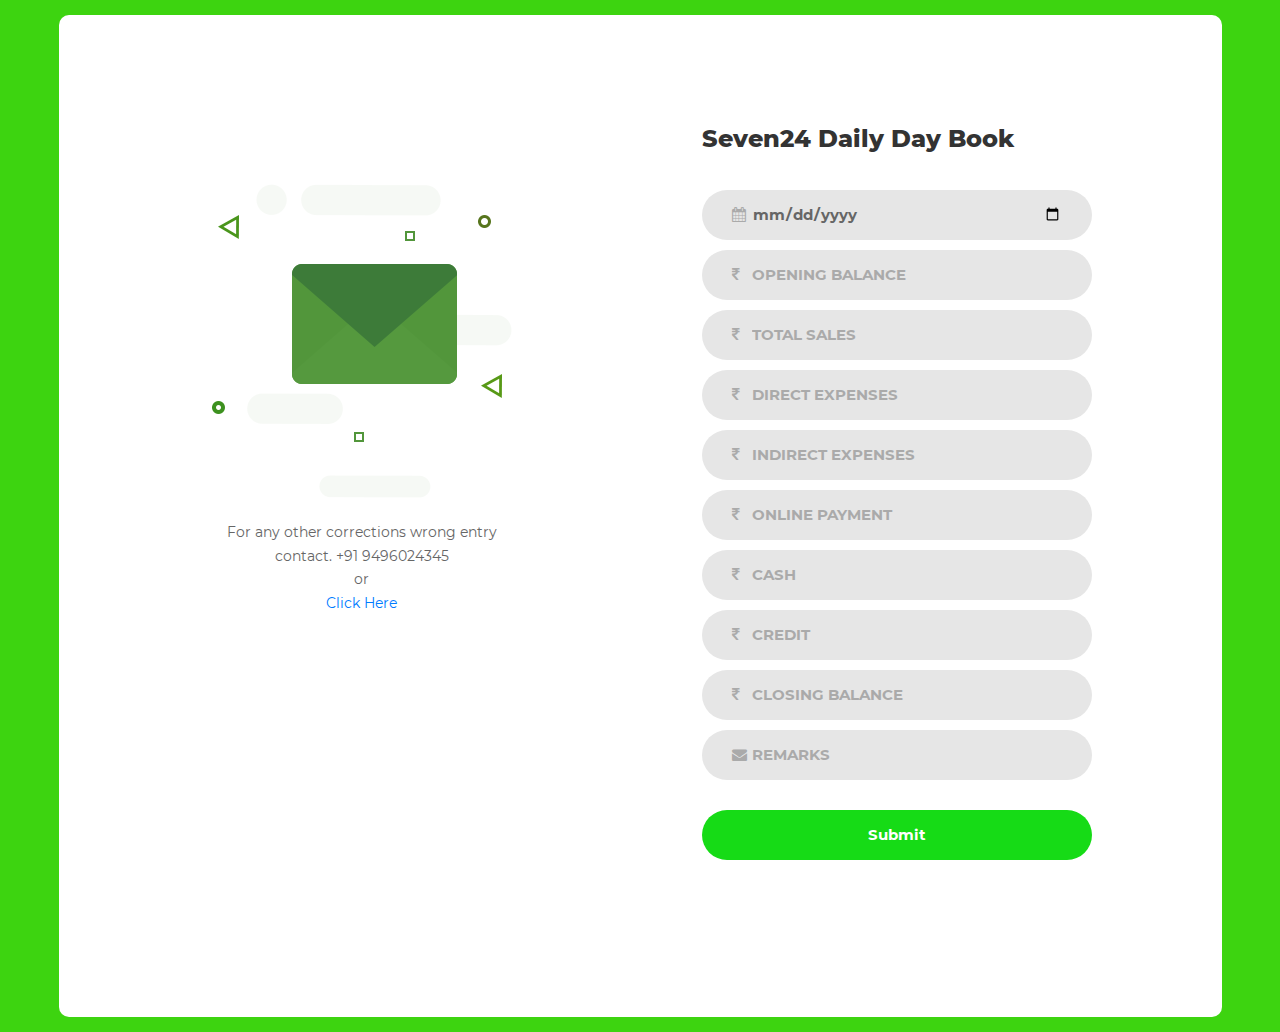
<file: seven24.html>
<!DOCTYPE html>
<html lang="en">
<head>
	<title>Seven24 Daily Day Book</title>
	<meta charset="UTF-8">
	<meta name="viewport" content="width=device-width, initial-scale=1">
<!--===============================================================================================-->
	<link rel="icon" type="image/png" href="images/icons/favicon.ico"/>
<!--===============================================================================================-->
	<link rel="stylesheet" type="text/css" href="vendor/bootstrap/css/bootstrap.min.css">
<!--===============================================================================================-->
	<link rel="stylesheet" type="text/css" href="fonts/font-awesome-4.7.0/css/font-awesome.min.css">
<!--===============================================================================================-->
	<link rel="stylesheet" type="text/css" href="vendor/animate/animate.css">
<!--===============================================================================================-->
	<link rel="stylesheet" type="text/css" href="vendor/css-hamburgers/hamburgers.min.css">
<!--===============================================================================================-->
	<link rel="stylesheet" type="text/css" href="vendor/select2/select2.min.css">
<!--===============================================================================================-->
	<link rel="stylesheet" type="text/css" href="css/util.css">
	<link rel="stylesheet" type="text/css" href="css/main.css">
	<link rel="stylesheet" type="text/css" href="css/custom.css">

<!--===============================================================================================-->

<script src="https://cdnjs.cloudflare.com/ajax/libs/jquery/2.1.3/jquery.min.js"></script>
	<script src="https://cdnjs.cloudflare.com/ajax/libs/twitter-bootstrap/3.2.0/js/bootstrap.min.js"></script>
	<link href="https://fonts.googleapis.com/css?family=Abel" rel="stylesheet">
	<link rel="stylesheet" type="text/css" href="https://cdnjs.cloudflare.com/ajax/libs/font-awesome/4.1.0/css/font-awesome.min.css">
	<link rel="stylesheet" href="https://maxcdn.bootstrapcdn.com/bootstrap/4.0.0/css/bootstrap.min.css">
</head>
<body>

	<div class="bg-contact100" style="background-image: url('images/bg-01.jpg');">
		<div class="container-contact100" style="background-color: rgb(61, 212, 16);">
			<div class="wrap-contact100">
				<div class="contact100-pic js-tilt" data-tilt>
					<img src="images/img-03.png" alt="IMG">
					<div style="margin-top: .5cm; text-align: center;">
						<p>	For any other corrections wrong entry contact. +91 9496024345 <br> or <br> <a href="tel:+919496024345">Click Here</a></p>
							</div>
				</div>
				

				<form id="submit-form" class="contact100-form validate-form">
					<span class="contact100-form-title">
						Seven24 Daily Day Book
					</span>

					<div class="wrap-input100 validate-input" data-validate = "Date is required">
						<input class="input100" type="date" name="DATE">
						<span class="focus-input100"></span>
						<span class="symbol-input100">
							<i class="fa fa-calendar" aria-hidden="true"></i>
						</span>
					</div>
					

					<div class="wrap-input100 validate-input" data-validate = "Open balance is required">
						<input class="input100" type="number" name="OPENING BALANCE" placeholder="OPENING BALANCE">
						<span class="focus-input100"></span>
						<span class="symbol-input100">
							<i class="fa fa-rupee" aria-hidden="true"></i>
						</span>
					</div>
					<div class="wrap-input100 validate-input" data-validate = "Total sales is required">
						<input class="input100" type="number" name="TOTAL SALES" placeholder="TOTAL SALES">
						<span class="focus-input100"></span>
						<span class="symbol-input100">
							<i class="fa fa-rupee" aria-hidden="true"></i>
						</span>
					</div>
					<div class="wrap-input100 validate-input" data-validate = "Direct expenses is required">
						<input class="input100" type="number" name="DIRECT EXPENSES" placeholder="DIRECT EXPENSES">
						<span class="focus-input100"></span>
						<span class="symbol-input100">
							<i class="fa fa-rupee" aria-hidden="true"></i>
						</span>
					</div>
					<div class="wrap-input100 validate-input" data-validate = "Indirect expenses is required">
						<input class="input100" type="number" name="INDIRECT EXPENSES" placeholder="INDIRECT EXPENSES">
						<span class="focus-input100"></span>
						<span class="symbol-input100">
							<i class="fa fa-rupee" aria-hidden="true"></i>
						</span>
					</div>
					<div class="wrap-input100 validate-input" data-validate = "Online payment is required">
						<input class="input100" type="number" name="ONLINE PAYMENT" placeholder="ONLINE PAYMENT">
						<span class="focus-input100"></span>
						<span class="symbol-input100">
							<i class="fa fa-rupee" aria-hidden="true"></i>
						</span>
					</div>
					<div class="wrap-input100 validate-input" data-validate = "Cash is required">
						<input class="input100" type="number" name="CASH" placeholder="CASH">
						<span class="focus-input100"></span>
						<span class="symbol-input100">
							<i class="fa fa-rupee" aria-hidden="true"></i>
						</span>
					</div>
					
					
					<div class="wrap-input100 validate-input" data-validate = "Credit is required">
						<input class="input100" type="number" name="CREDIT" placeholder="CREDIT">
						<span class="focus-input100"></span>
						<span class="symbol-input100">
							<i class="fa fa-rupee" aria-hidden="true"></i>
						</span>
					</div>
					<div class="wrap-input100 validate-input" data-validate = "Closing balance is required">
						<input class="input100" type="number" name="CLOSING BALANCE" placeholder="CLOSING BALANCE">
						<span class="focus-input100"></span>
						<span class="symbol-input100">
							<i class="fa fa-rupee" aria-hidden="true"></i>
						</span>
					</div>
					<div class="wrap-input100" >
						<input class="input100" type="text" name="REMARKS" placeholder="REMARKS">
						<span class="focus-input100"></span>
						<span class="symbol-input100">
							<i class="fa fa-envelope" aria-hidden="true"></i>
						</span>
					</div>

					<!-- <div class="wrap-input100 validate-input" data-validate = "Valid email is required: ex@abc.xyz">
						<input class="input100" type="text" name="email" placeholder="Email">
						<span class="focus-input100"></span>
						<span class="symbol-input100">
							<i class="fa fa-envelope" aria-hidden="true"></i>
						</span>
					</div> -->

					<!-- <div class="wrap-input100 validate-input" data-validate = "Message is required">
						<textarea class="input100" name="message" placeholder="Message"></textarea>
						<span class="focus-input100"></span>
					</div> -->

					<div class="container-contact100-form-btn">
						<!-- <button class="contact100-form-btn">
							Send
						</button> -->

						<button style=" background-color: rgb(22, 219, 22)" class="contact100-form-btn  loading buttonload" id="load" data-loading-text="<i class='fa fa-circle-o-notch fa-spin'></i> Loading...">
							Submit
						</button>
					</div>
				</form>
				<div class="dtop" style="text-align: center;">
			<p style="margin-top: 35px;">	For any other corrections wrong entry contact. +91 9496024345 <br> or <br> <a href="tel:+919496024345">Click Here</a></p>
				</div>
				
			</div>
		</div>
	</div>


<!--===============================================================================================-->
	<!-- <script src="vendor/jquery/jquery-3.2.1.min.js"></script> -->
<!--===============================================================================================-->
	<!-- <script src="vendor/bootstrap/js/popper.js"></script> -->
	<!-- <script src="vendor/bootstrap/js/bootstrap.min.js"></script> -->
<!--===============================================================================================-->
	<!-- <script src="vendor/select2/select2.min.js"></script> -->
<!--===============================================================================================-->
	<script src="vendor/tilt/tilt.jquery.min.js"></script>
	<script >
		$('.js-tilt').tilt({
			scale: 1.1
		})
	</script>
<!--===============================================================================================-->
	<script src="js/main.js"></script>
	<script src="./js/loader.js"></script>

	<!-- gform ajax -->
	<script>
		$("#submit-form").submit((e)=>{
			e.preventDefault()
			$.ajax({
				url:"https://script.google.com/macros/s/AKfycby9wrGWj8W2fck0VfUn-yWjo4YCnk-VdSoklVWo/exec",
				data:$("#submit-form").serialize(),
				method:"post",
				success:function (response){
					alert("Your daily expenses has been submitted successfully, Thank you")
					window.location.reload()
					//window.location.href="https://google.com"
				},
				error:function (err){
					alert("Something Error")
	
				}
			})
		})
	</script>

<!-- Global site tag (gtag.js) - Google Analytics -->
<script async src="https://www.googletagmanager.com/gtag/js?id=UA-23581568-13"></script>
<script>
  window.dataLayer = window.dataLayer || [];
  function gtag(){dataLayer.push(arguments);}
  gtag('js', new Date());

  gtag('config', 'UA-23581568-13');
</script>

</body>
</html>
</file>
<file: css/util.css>
/*[ FONT SIZE ]
///////////////////////////////////////////////////////////
*/
.fs-1 {font-size: 1px;}
.fs-2 {font-size: 2px;}
.fs-3 {font-size: 3px;}
.fs-4 {font-size: 4px;}
.fs-5 {font-size: 5px;}
.fs-6 {font-size: 6px;}
.fs-7 {font-size: 7px;}
.fs-8 {font-size: 8px;}
.fs-9 {font-size: 9px;}
.fs-10 {font-size: 10px;}
.fs-11 {font-size: 11px;}
.fs-12 {font-size: 12px;}
.fs-13 {font-size: 13px;}
.fs-14 {font-size: 14px;}
.fs-15 {font-size: 15px;}
.fs-16 {font-size: 16px;}
.fs-17 {font-size: 17px;}
.fs-18 {font-size: 18px;}
.fs-19 {font-size: 19px;}
.fs-20 {font-size: 20px;}
.fs-21 {font-size: 21px;}
.fs-22 {font-size: 22px;}
.fs-23 {font-size: 23px;}
.fs-24 {font-size: 24px;}
.fs-25 {font-size: 25px;}
.fs-26 {font-size: 26px;}
.fs-27 {font-size: 27px;}
.fs-28 {font-size: 28px;}
.fs-29 {font-size: 29px;}
.fs-30 {font-size: 30px;}
.fs-31 {font-size: 31px;}
.fs-32 {font-size: 32px;}
.fs-33 {font-size: 33px;}
.fs-34 {font-size: 34px;}
.fs-35 {font-size: 35px;}
.fs-36 {font-size: 36px;}
.fs-37 {font-size: 37px;}
.fs-38 {font-size: 38px;}
.fs-39 {font-size: 39px;}
.fs-40 {font-size: 40px;}
.fs-41 {font-size: 41px;}
.fs-42 {font-size: 42px;}
.fs-43 {font-size: 43px;}
.fs-44 {font-size: 44px;}
.fs-45 {font-size: 45px;}
.fs-46 {font-size: 46px;}
.fs-47 {font-size: 47px;}
.fs-48 {font-size: 48px;}
.fs-49 {font-size: 49px;}
.fs-50 {font-size: 50px;}
.fs-51 {font-size: 51px;}
.fs-52 {font-size: 52px;}
.fs-53 {font-size: 53px;}
.fs-54 {font-size: 54px;}
.fs-55 {font-size: 55px;}
.fs-56 {font-size: 56px;}
.fs-57 {font-size: 57px;}
.fs-58 {font-size: 58px;}
.fs-59 {font-size: 59px;}
.fs-60 {font-size: 60px;}
.fs-61 {font-size: 61px;}
.fs-62 {font-size: 62px;}
.fs-63 {font-size: 63px;}
.fs-64 {font-size: 64px;}
.fs-65 {font-size: 65px;}
.fs-66 {font-size: 66px;}
.fs-67 {font-size: 67px;}
.fs-68 {font-size: 68px;}
.fs-69 {font-size: 69px;}
.fs-70 {font-size: 70px;}
.fs-71 {font-size: 71px;}
.fs-72 {font-size: 72px;}
.fs-73 {font-size: 73px;}
.fs-74 {font-size: 74px;}
.fs-75 {font-size: 75px;}
.fs-76 {font-size: 76px;}
.fs-77 {font-size: 77px;}
.fs-78 {font-size: 78px;}
.fs-79 {font-size: 79px;}
.fs-80 {font-size: 80px;}
.fs-81 {font-size: 81px;}
.fs-82 {font-size: 82px;}
.fs-83 {font-size: 83px;}
.fs-84 {font-size: 84px;}
.fs-85 {font-size: 85px;}
.fs-86 {font-size: 86px;}
.fs-87 {font-size: 87px;}
.fs-88 {font-size: 88px;}
.fs-89 {font-size: 89px;}
.fs-90 {font-size: 90px;}
.fs-91 {font-size: 91px;}
.fs-92 {font-size: 92px;}
.fs-93 {font-size: 93px;}
.fs-94 {font-size: 94px;}
.fs-95 {font-size: 95px;}
.fs-96 {font-size: 96px;}
.fs-97 {font-size: 97px;}
.fs-98 {font-size: 98px;}
.fs-99 {font-size: 99px;}
.fs-100 {font-size: 100px;}
.fs-101 {font-size: 101px;}
.fs-102 {font-size: 102px;}
.fs-103 {font-size: 103px;}
.fs-104 {font-size: 104px;}
.fs-105 {font-size: 105px;}
.fs-106 {font-size: 106px;}
.fs-107 {font-size: 107px;}
.fs-108 {font-size: 108px;}
.fs-109 {font-size: 109px;}
.fs-110 {font-size: 110px;}
.fs-111 {font-size: 111px;}
.fs-112 {font-size: 112px;}
.fs-113 {font-size: 113px;}
.fs-114 {font-size: 114px;}
.fs-115 {font-size: 115px;}
.fs-116 {font-size: 116px;}
.fs-117 {font-size: 117px;}
.fs-118 {font-size: 118px;}
.fs-119 {font-size: 119px;}
.fs-120 {font-size: 120px;}
.fs-121 {font-size: 121px;}
.fs-122 {font-size: 122px;}
.fs-123 {font-size: 123px;}
.fs-124 {font-size: 124px;}
.fs-125 {font-size: 125px;}
.fs-126 {font-size: 126px;}
.fs-127 {font-size: 127px;}
.fs-128 {font-size: 128px;}
.fs-129 {font-size: 129px;}
.fs-130 {font-size: 130px;}
.fs-131 {font-size: 131px;}
.fs-132 {font-size: 132px;}
.fs-133 {font-size: 133px;}
.fs-134 {font-size: 134px;}
.fs-135 {font-size: 135px;}
.fs-136 {font-size: 136px;}
.fs-137 {font-size: 137px;}
.fs-138 {font-size: 138px;}
.fs-139 {font-size: 139px;}
.fs-140 {font-size: 140px;}
.fs-141 {font-size: 141px;}
.fs-142 {font-size: 142px;}
.fs-143 {font-size: 143px;}
.fs-144 {font-size: 144px;}
.fs-145 {font-size: 145px;}
.fs-146 {font-size: 146px;}
.fs-147 {font-size: 147px;}
.fs-148 {font-size: 148px;}
.fs-149 {font-size: 149px;}
.fs-150 {font-size: 150px;}
.fs-151 {font-size: 151px;}
.fs-152 {font-size: 152px;}
.fs-153 {font-size: 153px;}
.fs-154 {font-size: 154px;}
.fs-155 {font-size: 155px;}
.fs-156 {font-size: 156px;}
.fs-157 {font-size: 157px;}
.fs-158 {font-size: 158px;}
.fs-159 {font-size: 159px;}
.fs-160 {font-size: 160px;}
.fs-161 {font-size: 161px;}
.fs-162 {font-size: 162px;}
.fs-163 {font-size: 163px;}
.fs-164 {font-size: 164px;}
.fs-165 {font-size: 165px;}
.fs-166 {font-size: 166px;}
.fs-167 {font-size: 167px;}
.fs-168 {font-size: 168px;}
.fs-169 {font-size: 169px;}
.fs-170 {font-size: 170px;}
.fs-171 {font-size: 171px;}
.fs-172 {font-size: 172px;}
.fs-173 {font-size: 173px;}
.fs-174 {font-size: 174px;}
.fs-175 {font-size: 175px;}
.fs-176 {font-size: 176px;}
.fs-177 {font-size: 177px;}
.fs-178 {font-size: 178px;}
.fs-179 {font-size: 179px;}
.fs-180 {font-size: 180px;}
.fs-181 {font-size: 181px;}
.fs-182 {font-size: 182px;}
.fs-183 {font-size: 183px;}
.fs-184 {font-size: 184px;}
.fs-185 {font-size: 185px;}
.fs-186 {font-size: 186px;}
.fs-187 {font-size: 187px;}
.fs-188 {font-size: 188px;}
.fs-189 {font-size: 189px;}
.fs-190 {font-size: 190px;}
.fs-191 {font-size: 191px;}
.fs-192 {font-size: 192px;}
.fs-193 {font-size: 193px;}
.fs-194 {font-size: 194px;}
.fs-195 {font-size: 195px;}
.fs-196 {font-size: 196px;}
.fs-197 {font-size: 197px;}
.fs-198 {font-size: 198px;}
.fs-199 {font-size: 199px;}
.fs-200 {font-size: 200px;}

/*[ PADDING ]
///////////////////////////////////////////////////////////
*/
.p-t-0 {padding-top: 0px;}
.p-t-1 {padding-top: 1px;}
.p-t-2 {padding-top: 2px;}
.p-t-3 {padding-top: 3px;}
.p-t-4 {padding-top: 4px;}
.p-t-5 {padding-top: 5px;}
.p-t-6 {padding-top: 6px;}
.p-t-7 {padding-top: 7px;}
.p-t-8 {padding-top: 8px;}
.p-t-9 {padding-top: 9px;}
.p-t-10 {padding-top: 10px;}
.p-t-11 {padding-top: 11px;}
.p-t-12 {padding-top: 12px;}
.p-t-13 {padding-top: 13px;}
.p-t-14 {padding-top: 14px;}
.p-t-15 {padding-top: 15px;}
.p-t-16 {padding-top: 16px;}
.p-t-17 {padding-top: 17px;}
.p-t-18 {padding-top: 18px;}
.p-t-19 {padding-top: 19px;}
.p-t-20 {padding-top: 20px;}
.p-t-21 {padding-top: 21px;}
.p-t-22 {padding-top: 22px;}
.p-t-23 {padding-top: 23px;}
.p-t-24 {padding-top: 24px;}
.p-t-25 {padding-top: 25px;}
.p-t-26 {padding-top: 26px;}
.p-t-27 {padding-top: 27px;}
.p-t-28 {padding-top: 28px;}
.p-t-29 {padding-top: 29px;}
.p-t-30 {padding-top: 30px;}
.p-t-31 {padding-top: 31px;}
.p-t-32 {padding-top: 32px;}
.p-t-33 {padding-top: 33px;}
.p-t-34 {padding-top: 34px;}
.p-t-35 {padding-top: 35px;}
.p-t-36 {padding-top: 36px;}
.p-t-37 {padding-top: 37px;}
.p-t-38 {padding-top: 38px;}
.p-t-39 {padding-top: 39px;}
.p-t-40 {padding-top: 40px;}
.p-t-41 {padding-top: 41px;}
.p-t-42 {padding-top: 42px;}
.p-t-43 {padding-top: 43px;}
.p-t-44 {padding-top: 44px;}
.p-t-45 {padding-top: 45px;}
.p-t-46 {padding-top: 46px;}
.p-t-47 {padding-top: 47px;}
.p-t-48 {padding-top: 48px;}
.p-t-49 {padding-top: 49px;}
.p-t-50 {padding-top: 50px;}
.p-t-51 {padding-top: 51px;}
.p-t-52 {padding-top: 52px;}
.p-t-53 {padding-top: 53px;}
.p-t-54 {padding-top: 54px;}
.p-t-55 {padding-top: 55px;}
.p-t-56 {padding-top: 56px;}
.p-t-57 {padding-top: 57px;}
.p-t-58 {padding-top: 58px;}
.p-t-59 {padding-top: 59px;}
.p-t-60 {padding-top: 60px;}
.p-t-61 {padding-top: 61px;}
.p-t-62 {padding-top: 62px;}
.p-t-63 {padding-top: 63px;}
.p-t-64 {padding-top: 64px;}
.p-t-65 {padding-top: 65px;}
.p-t-66 {padding-top: 66px;}
.p-t-67 {padding-top: 67px;}
.p-t-68 {padding-top: 68px;}
.p-t-69 {padding-top: 69px;}
.p-t-70 {padding-top: 70px;}
.p-t-71 {padding-top: 71px;}
.p-t-72 {padding-top: 72px;}
.p-t-73 {padding-top: 73px;}
.p-t-74 {padding-top: 74px;}
.p-t-75 {padding-top: 75px;}
.p-t-76 {padding-top: 76px;}
.p-t-77 {padding-top: 77px;}
.p-t-78 {padding-top: 78px;}
.p-t-79 {padding-top: 79px;}
.p-t-80 {padding-top: 80px;}
.p-t-81 {padding-top: 81px;}
.p-t-82 {padding-top: 82px;}
.p-t-83 {padding-top: 83px;}
.p-t-84 {padding-top: 84px;}
.p-t-85 {padding-top: 85px;}
.p-t-86 {padding-top: 86px;}
.p-t-87 {padding-top: 87px;}
.p-t-88 {padding-top: 88px;}
.p-t-89 {padding-top: 89px;}
.p-t-90 {padding-top: 90px;}
.p-t-91 {padding-top: 91px;}
.p-t-92 {padding-top: 92px;}
.p-t-93 {padding-top: 93px;}
.p-t-94 {padding-top: 94px;}
.p-t-95 {padding-top: 95px;}
.p-t-96 {padding-top: 96px;}
.p-t-97 {padding-top: 97px;}
.p-t-98 {padding-top: 98px;}
.p-t-99 {padding-top: 99px;}
.p-t-100 {padding-top: 100px;}
.p-t-101 {padding-top: 101px;}
.p-t-102 {padding-top: 102px;}
.p-t-103 {padding-top: 103px;}
.p-t-104 {padding-top: 104px;}
.p-t-105 {padding-top: 105px;}
.p-t-106 {padding-top: 106px;}
.p-t-107 {padding-top: 107px;}
.p-t-108 {padding-top: 108px;}
.p-t-109 {padding-top: 109px;}
.p-t-110 {padding-top: 110px;}
.p-t-111 {padding-top: 111px;}
.p-t-112 {padding-top: 112px;}
.p-t-113 {padding-top: 113px;}
.p-t-114 {padding-top: 114px;}
.p-t-115 {padding-top: 115px;}
.p-t-116 {padding-top: 116px;}
.p-t-117 {padding-top: 117px;}
.p-t-118 {padding-top: 118px;}
.p-t-119 {padding-top: 119px;}
.p-t-120 {padding-top: 120px;}
.p-t-121 {padding-top: 121px;}
.p-t-122 {padding-top: 122px;}
.p-t-123 {padding-top: 123px;}
.p-t-124 {padding-top: 124px;}
.p-t-125 {padding-top: 125px;}
.p-t-126 {padding-top: 126px;}
.p-t-127 {padding-top: 127px;}
.p-t-128 {padding-top: 128px;}
.p-t-129 {padding-top: 129px;}
.p-t-130 {padding-top: 130px;}
.p-t-131 {padding-top: 131px;}
.p-t-132 {padding-top: 132px;}
.p-t-133 {padding-top: 133px;}
.p-t-134 {padding-top: 134px;}
.p-t-135 {padding-top: 135px;}
.p-t-136 {padding-top: 136px;}
.p-t-137 {padding-top: 137px;}
.p-t-138 {padding-top: 138px;}
.p-t-139 {padding-top: 139px;}
.p-t-140 {padding-top: 140px;}
.p-t-141 {padding-top: 141px;}
.p-t-142 {padding-top: 142px;}
.p-t-143 {padding-top: 143px;}
.p-t-144 {padding-top: 144px;}
.p-t-145 {padding-top: 145px;}
.p-t-146 {padding-top: 146px;}
.p-t-147 {padding-top: 147px;}
.p-t-148 {padding-top: 148px;}
.p-t-149 {padding-top: 149px;}
.p-t-150 {padding-top: 150px;}
.p-t-151 {padding-top: 151px;}
.p-t-152 {padding-top: 152px;}
.p-t-153 {padding-top: 153px;}
.p-t-154 {padding-top: 154px;}
.p-t-155 {padding-top: 155px;}
.p-t-156 {padding-top: 156px;}
.p-t-157 {padding-top: 157px;}
.p-t-158 {padding-top: 158px;}
.p-t-159 {padding-top: 159px;}
.p-t-160 {padding-top: 160px;}
.p-t-161 {padding-top: 161px;}
.p-t-162 {padding-top: 162px;}
.p-t-163 {padding-top: 163px;}
.p-t-164 {padding-top: 164px;}
.p-t-165 {padding-top: 165px;}
.p-t-166 {padding-top: 166px;}
.p-t-167 {padding-top: 167px;}
.p-t-168 {padding-top: 168px;}
.p-t-169 {padding-top: 169px;}
.p-t-170 {padding-top: 170px;}
.p-t-171 {padding-top: 171px;}
.p-t-172 {padding-top: 172px;}
.p-t-173 {padding-top: 173px;}
.p-t-174 {padding-top: 174px;}
.p-t-175 {padding-top: 175px;}
.p-t-176 {padding-top: 176px;}
.p-t-177 {padding-top: 177px;}
.p-t-178 {padding-top: 178px;}
.p-t-179 {padding-top: 179px;}
.p-t-180 {padding-top: 180px;}
.p-t-181 {padding-top: 181px;}
.p-t-182 {padding-top: 182px;}
.p-t-183 {padding-top: 183px;}
.p-t-184 {padding-top: 184px;}
.p-t-185 {padding-top: 185px;}
.p-t-186 {padding-top: 186px;}
.p-t-187 {padding-top: 187px;}
.p-t-188 {padding-top: 188px;}
.p-t-189 {padding-top: 189px;}
.p-t-190 {padding-top: 190px;}
.p-t-191 {padding-top: 191px;}
.p-t-192 {padding-top: 192px;}
.p-t-193 {padding-top: 193px;}
.p-t-194 {padding-top: 194px;}
.p-t-195 {padding-top: 195px;}
.p-t-196 {padding-top: 196px;}
.p-t-197 {padding-top: 197px;}
.p-t-198 {padding-top: 198px;}
.p-t-199 {padding-top: 199px;}
.p-t-200 {padding-top: 200px;}
.p-t-201 {padding-top: 201px;}
.p-t-202 {padding-top: 202px;}
.p-t-203 {padding-top: 203px;}
.p-t-204 {padding-top: 204px;}
.p-t-205 {padding-top: 205px;}
.p-t-206 {padding-top: 206px;}
.p-t-207 {padding-top: 207px;}
.p-t-208 {padding-top: 208px;}
.p-t-209 {padding-top: 209px;}
.p-t-210 {padding-top: 210px;}
.p-t-211 {padding-top: 211px;}
.p-t-212 {padding-top: 212px;}
.p-t-213 {padding-top: 213px;}
.p-t-214 {padding-top: 214px;}
.p-t-215 {padding-top: 215px;}
.p-t-216 {padding-top: 216px;}
.p-t-217 {padding-top: 217px;}
.p-t-218 {padding-top: 218px;}
.p-t-219 {padding-top: 219px;}
.p-t-220 {padding-top: 220px;}
.p-t-221 {padding-top: 221px;}
.p-t-222 {padding-top: 222px;}
.p-t-223 {padding-top: 223px;}
.p-t-224 {padding-top: 224px;}
.p-t-225 {padding-top: 225px;}
.p-t-226 {padding-top: 226px;}
.p-t-227 {padding-top: 227px;}
.p-t-228 {padding-top: 228px;}
.p-t-229 {padding-top: 229px;}
.p-t-230 {padding-top: 230px;}
.p-t-231 {padding-top: 231px;}
.p-t-232 {padding-top: 232px;}
.p-t-233 {padding-top: 233px;}
.p-t-234 {padding-top: 234px;}
.p-t-235 {padding-top: 235px;}
.p-t-236 {padding-top: 236px;}
.p-t-237 {padding-top: 237px;}
.p-t-238 {padding-top: 238px;}
.p-t-239 {padding-top: 239px;}
.p-t-240 {padding-top: 240px;}
.p-t-241 {padding-top: 241px;}
.p-t-242 {padding-top: 242px;}
.p-t-243 {padding-top: 243px;}
.p-t-244 {padding-top: 244px;}
.p-t-245 {padding-top: 245px;}
.p-t-246 {padding-top: 246px;}
.p-t-247 {padding-top: 247px;}
.p-t-248 {padding-top: 248px;}
.p-t-249 {padding-top: 249px;}
.p-t-250 {padding-top: 250px;}
.p-b-0 {padding-bottom: 0px;}
.p-b-1 {padding-bottom: 1px;}
.p-b-2 {padding-bottom: 2px;}
.p-b-3 {padding-bottom: 3px;}
.p-b-4 {padding-bottom: 4px;}
.p-b-5 {padding-bottom: 5px;}
.p-b-6 {padding-bottom: 6px;}
.p-b-7 {padding-bottom: 7px;}
.p-b-8 {padding-bottom: 8px;}
.p-b-9 {padding-bottom: 9px;}
.p-b-10 {padding-bottom: 10px;}
.p-b-11 {padding-bottom: 11px;}
.p-b-12 {padding-bottom: 12px;}
.p-b-13 {padding-bottom: 13px;}
.p-b-14 {padding-bottom: 14px;}
.p-b-15 {padding-bottom: 15px;}
.p-b-16 {padding-bottom: 16px;}
.p-b-17 {padding-bottom: 17px;}
.p-b-18 {padding-bottom: 18px;}
.p-b-19 {padding-bottom: 19px;}
.p-b-20 {padding-bottom: 20px;}
.p-b-21 {padding-bottom: 21px;}
.p-b-22 {padding-bottom: 22px;}
.p-b-23 {padding-bottom: 23px;}
.p-b-24 {padding-bottom: 24px;}
.p-b-25 {padding-bottom: 25px;}
.p-b-26 {padding-bottom: 26px;}
.p-b-27 {padding-bottom: 27px;}
.p-b-28 {padding-bottom: 28px;}
.p-b-29 {padding-bottom: 29px;}
.p-b-30 {padding-bottom: 30px;}
.p-b-31 {padding-bottom: 31px;}
.p-b-32 {padding-bottom: 32px;}
.p-b-33 {padding-bottom: 33px;}
.p-b-34 {padding-bottom: 34px;}
.p-b-35 {padding-bottom: 35px;}
.p-b-36 {padding-bottom: 36px;}
.p-b-37 {padding-bottom: 37px;}
.p-b-38 {padding-bottom: 38px;}
.p-b-39 {padding-bottom: 39px;}
.p-b-40 {padding-bottom: 40px;}
.p-b-41 {padding-bottom: 41px;}
.p-b-42 {padding-bottom: 42px;}
.p-b-43 {padding-bottom: 43px;}
.p-b-44 {padding-bottom: 44px;}
.p-b-45 {padding-bottom: 45px;}
.p-b-46 {padding-bottom: 46px;}
.p-b-47 {padding-bottom: 47px;}
.p-b-48 {padding-bottom: 48px;}
.p-b-49 {padding-bottom: 49px;}
.p-b-50 {padding-bottom: 50px;}
.p-b-51 {padding-bottom: 51px;}
.p-b-52 {padding-bottom: 52px;}
.p-b-53 {padding-bottom: 53px;}
.p-b-54 {padding-bottom: 54px;}
.p-b-55 {padding-bottom: 55px;}
.p-b-56 {padding-bottom: 56px;}
.p-b-57 {padding-bottom: 57px;}
.p-b-58 {padding-bottom: 58px;}
.p-b-59 {padding-bottom: 59px;}
.p-b-60 {padding-bottom: 60px;}
.p-b-61 {padding-bottom: 61px;}
.p-b-62 {padding-bottom: 62px;}
.p-b-63 {padding-bottom: 63px;}
.p-b-64 {padding-bottom: 64px;}
.p-b-65 {padding-bottom: 65px;}
.p-b-66 {padding-bottom: 66px;}
.p-b-67 {padding-bottom: 67px;}
.p-b-68 {padding-bottom: 68px;}
.p-b-69 {padding-bottom: 69px;}
.p-b-70 {padding-bottom: 70px;}
.p-b-71 {padding-bottom: 71px;}
.p-b-72 {padding-bottom: 72px;}
.p-b-73 {padding-bottom: 73px;}
.p-b-74 {padding-bottom: 74px;}
.p-b-75 {padding-bottom: 75px;}
.p-b-76 {padding-bottom: 76px;}
.p-b-77 {padding-bottom: 77px;}
.p-b-78 {padding-bottom: 78px;}
.p-b-79 {padding-bottom: 79px;}
.p-b-80 {padding-bottom: 80px;}
.p-b-81 {padding-bottom: 81px;}
.p-b-82 {padding-bottom: 82px;}
.p-b-83 {padding-bottom: 83px;}
.p-b-84 {padding-bottom: 84px;}
.p-b-85 {padding-bottom: 85px;}
.p-b-86 {padding-bottom: 86px;}
.p-b-87 {padding-bottom: 87px;}
.p-b-88 {padding-bottom: 88px;}
.p-b-89 {padding-bottom: 89px;}
.p-b-90 {padding-bottom: 90px;}
.p-b-91 {padding-bottom: 91px;}
.p-b-92 {padding-bottom: 92px;}
.p-b-93 {padding-bottom: 93px;}
.p-b-94 {padding-bottom: 94px;}
.p-b-95 {padding-bottom: 95px;}
.p-b-96 {padding-bottom: 96px;}
.p-b-97 {padding-bottom: 97px;}
.p-b-98 {padding-bottom: 98px;}
.p-b-99 {padding-bottom: 99px;}
.p-b-100 {padding-bottom: 100px;}
.p-b-101 {padding-bottom: 101px;}
.p-b-102 {padding-bottom: 102px;}
.p-b-103 {padding-bottom: 103px;}
.p-b-104 {padding-bottom: 104px;}
.p-b-105 {padding-bottom: 105px;}
.p-b-106 {padding-bottom: 106px;}
.p-b-107 {padding-bottom: 107px;}
.p-b-108 {padding-bottom: 108px;}
.p-b-109 {padding-bottom: 109px;}
.p-b-110 {padding-bottom: 110px;}
.p-b-111 {padding-bottom: 111px;}
.p-b-112 {padding-bottom: 112px;}
.p-b-113 {padding-bottom: 113px;}
.p-b-114 {padding-bottom: 114px;}
.p-b-115 {padding-bottom: 115px;}
.p-b-116 {padding-bottom: 116px;}
.p-b-117 {padding-bottom: 117px;}
.p-b-118 {padding-bottom: 118px;}
.p-b-119 {padding-bottom: 119px;}
.p-b-120 {padding-bottom: 120px;}
.p-b-121 {padding-bottom: 121px;}
.p-b-122 {padding-bottom: 122px;}
.p-b-123 {padding-bottom: 123px;}
.p-b-124 {padding-bottom: 124px;}
.p-b-125 {padding-bottom: 125px;}
.p-b-126 {padding-bottom: 126px;}
.p-b-127 {padding-bottom: 127px;}
.p-b-128 {padding-bottom: 128px;}
.p-b-129 {padding-bottom: 129px;}
.p-b-130 {padding-bottom: 130px;}
.p-b-131 {padding-bottom: 131px;}
.p-b-132 {padding-bottom: 132px;}
.p-b-133 {padding-bottom: 133px;}
.p-b-134 {padding-bottom: 134px;}
.p-b-135 {padding-bottom: 135px;}
.p-b-136 {padding-bottom: 136px;}
.p-b-137 {padding-bottom: 137px;}
.p-b-138 {padding-bottom: 138px;}
.p-b-139 {padding-bottom: 139px;}
.p-b-140 {padding-bottom: 140px;}
.p-b-141 {padding-bottom: 141px;}
.p-b-142 {padding-bottom: 142px;}
.p-b-143 {padding-bottom: 143px;}
.p-b-144 {padding-bottom: 144px;}
.p-b-145 {padding-bottom: 145px;}
.p-b-146 {padding-bottom: 146px;}
.p-b-147 {padding-bottom: 147px;}
.p-b-148 {padding-bottom: 148px;}
.p-b-149 {padding-bottom: 149px;}
.p-b-150 {padding-bottom: 150px;}
.p-b-151 {padding-bottom: 151px;}
.p-b-152 {padding-bottom: 152px;}
.p-b-153 {padding-bottom: 153px;}
.p-b-154 {padding-bottom: 154px;}
.p-b-155 {padding-bottom: 155px;}
.p-b-156 {padding-bottom: 156px;}
.p-b-157 {padding-bottom: 157px;}
.p-b-158 {padding-bottom: 158px;}
.p-b-159 {padding-bottom: 159px;}
.p-b-160 {padding-bottom: 160px;}
.p-b-161 {padding-bottom: 161px;}
.p-b-162 {padding-bottom: 162px;}
.p-b-163 {padding-bottom: 163px;}
.p-b-164 {padding-bottom: 164px;}
.p-b-165 {padding-bottom: 165px;}
.p-b-166 {padding-bottom: 166px;}
.p-b-167 {padding-bottom: 167px;}
.p-b-168 {padding-bottom: 168px;}
.p-b-169 {padding-bottom: 169px;}
.p-b-170 {padding-bottom: 170px;}
.p-b-171 {padding-bottom: 171px;}
.p-b-172 {padding-bottom: 172px;}
.p-b-173 {padding-bottom: 173px;}
.p-b-174 {padding-bottom: 174px;}
.p-b-175 {padding-bottom: 175px;}
.p-b-176 {padding-bottom: 176px;}
.p-b-177 {padding-bottom: 177px;}
.p-b-178 {padding-bottom: 178px;}
.p-b-179 {padding-bottom: 179px;}
.p-b-180 {padding-bottom: 180px;}
.p-b-181 {padding-bottom: 181px;}
.p-b-182 {padding-bottom: 182px;}
.p-b-183 {padding-bottom: 183px;}
.p-b-184 {padding-bottom: 184px;}
.p-b-185 {padding-bottom: 185px;}
.p-b-186 {padding-bottom: 186px;}
.p-b-187 {padding-bottom: 187px;}
.p-b-188 {padding-bottom: 188px;}
.p-b-189 {padding-bottom: 189px;}
.p-b-190 {padding-bottom: 190px;}
.p-b-191 {padding-bottom: 191px;}
.p-b-192 {padding-bottom: 192px;}
.p-b-193 {padding-bottom: 193px;}
.p-b-194 {padding-bottom: 194px;}
.p-b-195 {padding-bottom: 195px;}
.p-b-196 {padding-bottom: 196px;}
.p-b-197 {padding-bottom: 197px;}
.p-b-198 {padding-bottom: 198px;}
.p-b-199 {padding-bottom: 199px;}
.p-b-200 {padding-bottom: 200px;}
.p-b-201 {padding-bottom: 201px;}
.p-b-202 {padding-bottom: 202px;}
.p-b-203 {padding-bottom: 203px;}
.p-b-204 {padding-bottom: 204px;}
.p-b-205 {padding-bottom: 205px;}
.p-b-206 {padding-bottom: 206px;}
.p-b-207 {padding-bottom: 207px;}
.p-b-208 {padding-bottom: 208px;}
.p-b-209 {padding-bottom: 209px;}
.p-b-210 {padding-bottom: 210px;}
.p-b-211 {padding-bottom: 211px;}
.p-b-212 {padding-bottom: 212px;}
.p-b-213 {padding-bottom: 213px;}
.p-b-214 {padding-bottom: 214px;}
.p-b-215 {padding-bottom: 215px;}
.p-b-216 {padding-bottom: 216px;}
.p-b-217 {padding-bottom: 217px;}
.p-b-218 {padding-bottom: 218px;}
.p-b-219 {padding-bottom: 219px;}
.p-b-220 {padding-bottom: 220px;}
.p-b-221 {padding-bottom: 221px;}
.p-b-222 {padding-bottom: 222px;}
.p-b-223 {padding-bottom: 223px;}
.p-b-224 {padding-bottom: 224px;}
.p-b-225 {padding-bottom: 225px;}
.p-b-226 {padding-bottom: 226px;}
.p-b-227 {padding-bottom: 227px;}
.p-b-228 {padding-bottom: 228px;}
.p-b-229 {padding-bottom: 229px;}
.p-b-230 {padding-bottom: 230px;}
.p-b-231 {padding-bottom: 231px;}
.p-b-232 {padding-bottom: 232px;}
.p-b-233 {padding-bottom: 233px;}
.p-b-234 {padding-bottom: 234px;}
.p-b-235 {padding-bottom: 235px;}
.p-b-236 {padding-bottom: 236px;}
.p-b-237 {padding-bottom: 237px;}
.p-b-238 {padding-bottom: 238px;}
.p-b-239 {padding-bottom: 239px;}
.p-b-240 {padding-bottom: 240px;}
.p-b-241 {padding-bottom: 241px;}
.p-b-242 {padding-bottom: 242px;}
.p-b-243 {padding-bottom: 243px;}
.p-b-244 {padding-bottom: 244px;}
.p-b-245 {padding-bottom: 245px;}
.p-b-246 {padding-bottom: 246px;}
.p-b-247 {padding-bottom: 247px;}
.p-b-248 {padding-bottom: 248px;}
.p-b-249 {padding-bottom: 249px;}
.p-b-250 {padding-bottom: 250px;}
.p-l-0 {padding-left: 0px;}
.p-l-1 {padding-left: 1px;}
.p-l-2 {padding-left: 2px;}
.p-l-3 {padding-left: 3px;}
.p-l-4 {padding-left: 4px;}
.p-l-5 {padding-left: 5px;}
.p-l-6 {padding-left: 6px;}
.p-l-7 {padding-left: 7px;}
.p-l-8 {padding-left: 8px;}
.p-l-9 {padding-left: 9px;}
.p-l-10 {padding-left: 10px;}
.p-l-11 {padding-left: 11px;}
.p-l-12 {padding-left: 12px;}
.p-l-13 {padding-left: 13px;}
.p-l-14 {padding-left: 14px;}
.p-l-15 {padding-left: 15px;}
.p-l-16 {padding-left: 16px;}
.p-l-17 {padding-left: 17px;}
.p-l-18 {padding-left: 18px;}
.p-l-19 {padding-left: 19px;}
.p-l-20 {padding-left: 20px;}
.p-l-21 {padding-left: 21px;}
.p-l-22 {padding-left: 22px;}
.p-l-23 {padding-left: 23px;}
.p-l-24 {padding-left: 24px;}
.p-l-25 {padding-left: 25px;}
.p-l-26 {padding-left: 26px;}
.p-l-27 {padding-left: 27px;}
.p-l-28 {padding-left: 28px;}
.p-l-29 {padding-left: 29px;}
.p-l-30 {padding-left: 30px;}
.p-l-31 {padding-left: 31px;}
.p-l-32 {padding-left: 32px;}
.p-l-33 {padding-left: 33px;}
.p-l-34 {padding-left: 34px;}
.p-l-35 {padding-left: 35px;}
.p-l-36 {padding-left: 36px;}
.p-l-37 {padding-left: 37px;}
.p-l-38 {padding-left: 38px;}
.p-l-39 {padding-left: 39px;}
.p-l-40 {padding-left: 40px;}
.p-l-41 {padding-left: 41px;}
.p-l-42 {padding-left: 42px;}
.p-l-43 {padding-left: 43px;}
.p-l-44 {padding-left: 44px;}
.p-l-45 {padding-left: 45px;}
.p-l-46 {padding-left: 46px;}
.p-l-47 {padding-left: 47px;}
.p-l-48 {padding-left: 48px;}
.p-l-49 {padding-left: 49px;}
.p-l-50 {padding-left: 50px;}
.p-l-51 {padding-left: 51px;}
.p-l-52 {padding-left: 52px;}
.p-l-53 {padding-left: 53px;}
.p-l-54 {padding-left: 54px;}
.p-l-55 {padding-left: 55px;}
.p-l-56 {padding-left: 56px;}
.p-l-57 {padding-left: 57px;}
.p-l-58 {padding-left: 58px;}
.p-l-59 {padding-left: 59px;}
.p-l-60 {padding-left: 60px;}
.p-l-61 {padding-left: 61px;}
.p-l-62 {padding-left: 62px;}
.p-l-63 {padding-left: 63px;}
.p-l-64 {padding-left: 64px;}
.p-l-65 {padding-left: 65px;}
.p-l-66 {padding-left: 66px;}
.p-l-67 {padding-left: 67px;}
.p-l-68 {padding-left: 68px;}
.p-l-69 {padding-left: 69px;}
.p-l-70 {padding-left: 70px;}
.p-l-71 {padding-left: 71px;}
.p-l-72 {padding-left: 72px;}
.p-l-73 {padding-left: 73px;}
.p-l-74 {padding-left: 74px;}
.p-l-75 {padding-left: 75px;}
.p-l-76 {padding-left: 76px;}
.p-l-77 {padding-left: 77px;}
.p-l-78 {padding-left: 78px;}
.p-l-79 {padding-left: 79px;}
.p-l-80 {padding-left: 80px;}
.p-l-81 {padding-left: 81px;}
.p-l-82 {padding-left: 82px;}
.p-l-83 {padding-left: 83px;}
.p-l-84 {padding-left: 84px;}
.p-l-85 {padding-left: 85px;}
.p-l-86 {padding-left: 86px;}
.p-l-87 {padding-left: 87px;}
.p-l-88 {padding-left: 88px;}
.p-l-89 {padding-left: 89px;}
.p-l-90 {padding-left: 90px;}
.p-l-91 {padding-left: 91px;}
.p-l-92 {padding-left: 92px;}
.p-l-93 {padding-left: 93px;}
.p-l-94 {padding-left: 94px;}
.p-l-95 {padding-left: 95px;}
.p-l-96 {padding-left: 96px;}
.p-l-97 {padding-left: 97px;}
.p-l-98 {padding-left: 98px;}
.p-l-99 {padding-left: 99px;}
.p-l-100 {padding-left: 100px;}
.p-l-101 {padding-left: 101px;}
.p-l-102 {padding-left: 102px;}
.p-l-103 {padding-left: 103px;}
.p-l-104 {padding-left: 104px;}
.p-l-105 {padding-left: 105px;}
.p-l-106 {padding-left: 106px;}
.p-l-107 {padding-left: 107px;}
.p-l-108 {padding-left: 108px;}
.p-l-109 {padding-left: 109px;}
.p-l-110 {padding-left: 110px;}
.p-l-111 {padding-left: 111px;}
.p-l-112 {padding-left: 112px;}
.p-l-113 {padding-left: 113px;}
.p-l-114 {padding-left: 114px;}
.p-l-115 {padding-left: 115px;}
.p-l-116 {padding-left: 116px;}
.p-l-117 {padding-left: 117px;}
.p-l-118 {padding-left: 118px;}
.p-l-119 {padding-left: 119px;}
.p-l-120 {padding-left: 120px;}
.p-l-121 {padding-left: 121px;}
.p-l-122 {padding-left: 122px;}
.p-l-123 {padding-left: 123px;}
.p-l-124 {padding-left: 124px;}
.p-l-125 {padding-left: 125px;}
.p-l-126 {padding-left: 126px;}
.p-l-127 {padding-left: 127px;}
.p-l-128 {padding-left: 128px;}
.p-l-129 {padding-left: 129px;}
.p-l-130 {padding-left: 130px;}
.p-l-131 {padding-left: 131px;}
.p-l-132 {padding-left: 132px;}
.p-l-133 {padding-left: 133px;}
.p-l-134 {padding-left: 134px;}
.p-l-135 {padding-left: 135px;}
.p-l-136 {padding-left: 136px;}
.p-l-137 {padding-left: 137px;}
.p-l-138 {padding-left: 138px;}
.p-l-139 {padding-left: 139px;}
.p-l-140 {padding-left: 140px;}
.p-l-141 {padding-left: 141px;}
.p-l-142 {padding-left: 142px;}
.p-l-143 {padding-left: 143px;}
.p-l-144 {padding-left: 144px;}
.p-l-145 {padding-left: 145px;}
.p-l-146 {padding-left: 146px;}
.p-l-147 {padding-left: 147px;}
.p-l-148 {padding-left: 148px;}
.p-l-149 {padding-left: 149px;}
.p-l-150 {padding-left: 150px;}
.p-l-151 {padding-left: 151px;}
.p-l-152 {padding-left: 152px;}
.p-l-153 {padding-left: 153px;}
.p-l-154 {padding-left: 154px;}
.p-l-155 {padding-left: 155px;}
.p-l-156 {padding-left: 156px;}
.p-l-157 {padding-left: 157px;}
.p-l-158 {padding-left: 158px;}
.p-l-159 {padding-left: 159px;}
.p-l-160 {padding-left: 160px;}
.p-l-161 {padding-left: 161px;}
.p-l-162 {padding-left: 162px;}
.p-l-163 {padding-left: 163px;}
.p-l-164 {padding-left: 164px;}
.p-l-165 {padding-left: 165px;}
.p-l-166 {padding-left: 166px;}
.p-l-167 {padding-left: 167px;}
.p-l-168 {padding-left: 168px;}
.p-l-169 {padding-left: 169px;}
.p-l-170 {padding-left: 170px;}
.p-l-171 {padding-left: 171px;}
.p-l-172 {padding-left: 172px;}
.p-l-173 {padding-left: 173px;}
.p-l-174 {padding-left: 174px;}
.p-l-175 {padding-left: 175px;}
.p-l-176 {padding-left: 176px;}
.p-l-177 {padding-left: 177px;}
.p-l-178 {padding-left: 178px;}
.p-l-179 {padding-left: 179px;}
.p-l-180 {padding-left: 180px;}
.p-l-181 {padding-left: 181px;}
.p-l-182 {padding-left: 182px;}
.p-l-183 {padding-left: 183px;}
.p-l-184 {padding-left: 184px;}
.p-l-185 {padding-left: 185px;}
.p-l-186 {padding-left: 186px;}
.p-l-187 {padding-left: 187px;}
.p-l-188 {padding-left: 188px;}
.p-l-189 {padding-left: 189px;}
.p-l-190 {padding-left: 190px;}
.p-l-191 {padding-left: 191px;}
.p-l-192 {padding-left: 192px;}
.p-l-193 {padding-left: 193px;}
.p-l-194 {padding-left: 194px;}
.p-l-195 {padding-left: 195px;}
.p-l-196 {padding-left: 196px;}
.p-l-197 {padding-left: 197px;}
.p-l-198 {padding-left: 198px;}
.p-l-199 {padding-left: 199px;}
.p-l-200 {padding-left: 200px;}
.p-l-201 {padding-left: 201px;}
.p-l-202 {padding-left: 202px;}
.p-l-203 {padding-left: 203px;}
.p-l-204 {padding-left: 204px;}
.p-l-205 {padding-left: 205px;}
.p-l-206 {padding-left: 206px;}
.p-l-207 {padding-left: 207px;}
.p-l-208 {padding-left: 208px;}
.p-l-209 {padding-left: 209px;}
.p-l-210 {padding-left: 210px;}
.p-l-211 {padding-left: 211px;}
.p-l-212 {padding-left: 212px;}
.p-l-213 {padding-left: 213px;}
.p-l-214 {padding-left: 214px;}
.p-l-215 {padding-left: 215px;}
.p-l-216 {padding-left: 216px;}
.p-l-217 {padding-left: 217px;}
.p-l-218 {padding-left: 218px;}
.p-l-219 {padding-left: 219px;}
.p-l-220 {padding-left: 220px;}
.p-l-221 {padding-left: 221px;}
.p-l-222 {padding-left: 222px;}
.p-l-223 {padding-left: 223px;}
.p-l-224 {padding-left: 224px;}
.p-l-225 {padding-left: 225px;}
.p-l-226 {padding-left: 226px;}
.p-l-227 {padding-left: 227px;}
.p-l-228 {padding-left: 228px;}
.p-l-229 {padding-left: 229px;}
.p-l-230 {padding-left: 230px;}
.p-l-231 {padding-left: 231px;}
.p-l-232 {padding-left: 232px;}
.p-l-233 {padding-left: 233px;}
.p-l-234 {padding-left: 234px;}
.p-l-235 {padding-left: 235px;}
.p-l-236 {padding-left: 236px;}
.p-l-237 {padding-left: 237px;}
.p-l-238 {padding-left: 238px;}
.p-l-239 {padding-left: 239px;}
.p-l-240 {padding-left: 240px;}
.p-l-241 {padding-left: 241px;}
.p-l-242 {padding-left: 242px;}
.p-l-243 {padding-left: 243px;}
.p-l-244 {padding-left: 244px;}
.p-l-245 {padding-left: 245px;}
.p-l-246 {padding-left: 246px;}
.p-l-247 {padding-left: 247px;}
.p-l-248 {padding-left: 248px;}
.p-l-249 {padding-left: 249px;}
.p-l-250 {padding-left: 250px;}
.p-r-0 {padding-right: 0px;}
.p-r-1 {padding-right: 1px;}
.p-r-2 {padding-right: 2px;}
.p-r-3 {padding-right: 3px;}
.p-r-4 {padding-right: 4px;}
.p-r-5 {padding-right: 5px;}
.p-r-6 {padding-right: 6px;}
.p-r-7 {padding-right: 7px;}
.p-r-8 {padding-right: 8px;}
.p-r-9 {padding-right: 9px;}
.p-r-10 {padding-right: 10px;}
.p-r-11 {padding-right: 11px;}
.p-r-12 {padding-right: 12px;}
.p-r-13 {padding-right: 13px;}
.p-r-14 {padding-right: 14px;}
.p-r-15 {padding-right: 15px;}
.p-r-16 {padding-right: 16px;}
.p-r-17 {padding-right: 17px;}
.p-r-18 {padding-right: 18px;}
.p-r-19 {padding-right: 19px;}
.p-r-20 {padding-right: 20px;}
.p-r-21 {padding-right: 21px;}
.p-r-22 {padding-right: 22px;}
.p-r-23 {padding-right: 23px;}
.p-r-24 {padding-right: 24px;}
.p-r-25 {padding-right: 25px;}
.p-r-26 {padding-right: 26px;}
.p-r-27 {padding-right: 27px;}
.p-r-28 {padding-right: 28px;}
.p-r-29 {padding-right: 29px;}
.p-r-30 {padding-right: 30px;}
.p-r-31 {padding-right: 31px;}
.p-r-32 {padding-right: 32px;}
.p-r-33 {padding-right: 33px;}
.p-r-34 {padding-right: 34px;}
.p-r-35 {padding-right: 35px;}
.p-r-36 {padding-right: 36px;}
.p-r-37 {padding-right: 37px;}
.p-r-38 {padding-right: 38px;}
.p-r-39 {padding-right: 39px;}
.p-r-40 {padding-right: 40px;}
.p-r-41 {padding-right: 41px;}
.p-r-42 {padding-right: 42px;}
.p-r-43 {padding-right: 43px;}
.p-r-44 {padding-right: 44px;}
.p-r-45 {padding-right: 45px;}
.p-r-46 {padding-right: 46px;}
.p-r-47 {padding-right: 47px;}
.p-r-48 {padding-right: 48px;}
.p-r-49 {padding-right: 49px;}
.p-r-50 {padding-right: 50px;}
.p-r-51 {padding-right: 51px;}
.p-r-52 {padding-right: 52px;}
.p-r-53 {padding-right: 53px;}
.p-r-54 {padding-right: 54px;}
.p-r-55 {padding-right: 55px;}
.p-r-56 {padding-right: 56px;}
.p-r-57 {padding-right: 57px;}
.p-r-58 {padding-right: 58px;}
.p-r-59 {padding-right: 59px;}
.p-r-60 {padding-right: 60px;}
.p-r-61 {padding-right: 61px;}
.p-r-62 {padding-right: 62px;}
.p-r-63 {padding-right: 63px;}
.p-r-64 {padding-right: 64px;}
.p-r-65 {padding-right: 65px;}
.p-r-66 {padding-right: 66px;}
.p-r-67 {padding-right: 67px;}
.p-r-68 {padding-right: 68px;}
.p-r-69 {padding-right: 69px;}
.p-r-70 {padding-right: 70px;}
.p-r-71 {padding-right: 71px;}
.p-r-72 {padding-right: 72px;}
.p-r-73 {padding-right: 73px;}
.p-r-74 {padding-right: 74px;}
.p-r-75 {padding-right: 75px;}
.p-r-76 {padding-right: 76px;}
.p-r-77 {padding-right: 77px;}
.p-r-78 {padding-right: 78px;}
.p-r-79 {padding-right: 79px;}
.p-r-80 {padding-right: 80px;}
.p-r-81 {padding-right: 81px;}
.p-r-82 {padding-right: 82px;}
.p-r-83 {padding-right: 83px;}
.p-r-84 {padding-right: 84px;}
.p-r-85 {padding-right: 85px;}
.p-r-86 {padding-right: 86px;}
.p-r-87 {padding-right: 87px;}
.p-r-88 {padding-right: 88px;}
.p-r-89 {padding-right: 89px;}
.p-r-90 {padding-right: 90px;}
.p-r-91 {padding-right: 91px;}
.p-r-92 {padding-right: 92px;}
.p-r-93 {padding-right: 93px;}
.p-r-94 {padding-right: 94px;}
.p-r-95 {padding-right: 95px;}
.p-r-96 {padding-right: 96px;}
.p-r-97 {padding-right: 97px;}
.p-r-98 {padding-right: 98px;}
.p-r-99 {padding-right: 99px;}
.p-r-100 {padding-right: 100px;}
.p-r-101 {padding-right: 101px;}
.p-r-102 {padding-right: 102px;}
.p-r-103 {padding-right: 103px;}
.p-r-104 {padding-right: 104px;}
.p-r-105 {padding-right: 105px;}
.p-r-106 {padding-right: 106px;}
.p-r-107 {padding-right: 107px;}
.p-r-108 {padding-right: 108px;}
.p-r-109 {padding-right: 109px;}
.p-r-110 {padding-right: 110px;}
.p-r-111 {padding-right: 111px;}
.p-r-112 {padding-right: 112px;}
.p-r-113 {padding-right: 113px;}
.p-r-114 {padding-right: 114px;}
.p-r-115 {padding-right: 115px;}
.p-r-116 {padding-right: 116px;}
.p-r-117 {padding-right: 117px;}
.p-r-118 {padding-right: 118px;}
.p-r-119 {padding-right: 119px;}
.p-r-120 {padding-right: 120px;}
.p-r-121 {padding-right: 121px;}
.p-r-122 {padding-right: 122px;}
.p-r-123 {padding-right: 123px;}
.p-r-124 {padding-right: 124px;}
.p-r-125 {padding-right: 125px;}
.p-r-126 {padding-right: 126px;}
.p-r-127 {padding-right: 127px;}
.p-r-128 {padding-right: 128px;}
.p-r-129 {padding-right: 129px;}
.p-r-130 {padding-right: 130px;}
.p-r-131 {padding-right: 131px;}
.p-r-132 {padding-right: 132px;}
.p-r-133 {padding-right: 133px;}
.p-r-134 {padding-right: 134px;}
.p-r-135 {padding-right: 135px;}
.p-r-136 {padding-right: 136px;}
.p-r-137 {padding-right: 137px;}
.p-r-138 {padding-right: 138px;}
.p-r-139 {padding-right: 139px;}
.p-r-140 {padding-right: 140px;}
.p-r-141 {padding-right: 141px;}
.p-r-142 {padding-right: 142px;}
.p-r-143 {padding-right: 143px;}
.p-r-144 {padding-right: 144px;}
.p-r-145 {padding-right: 145px;}
.p-r-146 {padding-right: 146px;}
.p-r-147 {padding-right: 147px;}
.p-r-148 {padding-right: 148px;}
.p-r-149 {padding-right: 149px;}
.p-r-150 {padding-right: 150px;}
.p-r-151 {padding-right: 151px;}
.p-r-152 {padding-right: 152px;}
.p-r-153 {padding-right: 153px;}
.p-r-154 {padding-right: 154px;}
.p-r-155 {padding-right: 155px;}
.p-r-156 {padding-right: 156px;}
.p-r-157 {padding-right: 157px;}
.p-r-158 {padding-right: 158px;}
.p-r-159 {padding-right: 159px;}
.p-r-160 {padding-right: 160px;}
.p-r-161 {padding-right: 161px;}
.p-r-162 {padding-right: 162px;}
.p-r-163 {padding-right: 163px;}
.p-r-164 {padding-right: 164px;}
.p-r-165 {padding-right: 165px;}
.p-r-166 {padding-right: 166px;}
.p-r-167 {padding-right: 167px;}
.p-r-168 {padding-right: 168px;}
.p-r-169 {padding-right: 169px;}
.p-r-170 {padding-right: 170px;}
.p-r-171 {padding-right: 171px;}
.p-r-172 {padding-right: 172px;}
.p-r-173 {padding-right: 173px;}
.p-r-174 {padding-right: 174px;}
.p-r-175 {padding-right: 175px;}
.p-r-176 {padding-right: 176px;}
.p-r-177 {padding-right: 177px;}
.p-r-178 {padding-right: 178px;}
.p-r-179 {padding-right: 179px;}
.p-r-180 {padding-right: 180px;}
.p-r-181 {padding-right: 181px;}
.p-r-182 {padding-right: 182px;}
.p-r-183 {padding-right: 183px;}
.p-r-184 {padding-right: 184px;}
.p-r-185 {padding-right: 185px;}
.p-r-186 {padding-right: 186px;}
.p-r-187 {padding-right: 187px;}
.p-r-188 {padding-right: 188px;}
.p-r-189 {padding-right: 189px;}
.p-r-190 {padding-right: 190px;}
.p-r-191 {padding-right: 191px;}
.p-r-192 {padding-right: 192px;}
.p-r-193 {padding-right: 193px;}
.p-r-194 {padding-right: 194px;}
.p-r-195 {padding-right: 195px;}
.p-r-196 {padding-right: 196px;}
.p-r-197 {padding-right: 197px;}
.p-r-198 {padding-right: 198px;}
.p-r-199 {padding-right: 199px;}
.p-r-200 {padding-right: 200px;}
.p-r-201 {padding-right: 201px;}
.p-r-202 {padding-right: 202px;}
.p-r-203 {padding-right: 203px;}
.p-r-204 {padding-right: 204px;}
.p-r-205 {padding-right: 205px;}
.p-r-206 {padding-right: 206px;}
.p-r-207 {padding-right: 207px;}
.p-r-208 {padding-right: 208px;}
.p-r-209 {padding-right: 209px;}
.p-r-210 {padding-right: 210px;}
.p-r-211 {padding-right: 211px;}
.p-r-212 {padding-right: 212px;}
.p-r-213 {padding-right: 213px;}
.p-r-214 {padding-right: 214px;}
.p-r-215 {padding-right: 215px;}
.p-r-216 {padding-right: 216px;}
.p-r-217 {padding-right: 217px;}
.p-r-218 {padding-right: 218px;}
.p-r-219 {padding-right: 219px;}
.p-r-220 {padding-right: 220px;}
.p-r-221 {padding-right: 221px;}
.p-r-222 {padding-right: 222px;}
.p-r-223 {padding-right: 223px;}
.p-r-224 {padding-right: 224px;}
.p-r-225 {padding-right: 225px;}
.p-r-226 {padding-right: 226px;}
.p-r-227 {padding-right: 227px;}
.p-r-228 {padding-right: 228px;}
.p-r-229 {padding-right: 229px;}
.p-r-230 {padding-right: 230px;}
.p-r-231 {padding-right: 231px;}
.p-r-232 {padding-right: 232px;}
.p-r-233 {padding-right: 233px;}
.p-r-234 {padding-right: 234px;}
.p-r-235 {padding-right: 235px;}
.p-r-236 {padding-right: 236px;}
.p-r-237 {padding-right: 237px;}
.p-r-238 {padding-right: 238px;}
.p-r-239 {padding-right: 239px;}
.p-r-240 {padding-right: 240px;}
.p-r-241 {padding-right: 241px;}
.p-r-242 {padding-right: 242px;}
.p-r-243 {padding-right: 243px;}
.p-r-244 {padding-right: 244px;}
.p-r-245 {padding-right: 245px;}
.p-r-246 {padding-right: 246px;}
.p-r-247 {padding-right: 247px;}
.p-r-248 {padding-right: 248px;}
.p-r-249 {padding-right: 249px;}
.p-r-250 {padding-right: 250px;}

/*[ MARGIN ]
///////////////////////////////////////////////////////////
*/
.m-t-0 {margin-top: 0px;}
.m-t-1 {margin-top: 1px;}
.m-t-2 {margin-top: 2px;}
.m-t-3 {margin-top: 3px;}
.m-t-4 {margin-top: 4px;}
.m-t-5 {margin-top: 5px;}
.m-t-6 {margin-top: 6px;}
.m-t-7 {margin-top: 7px;}
.m-t-8 {margin-top: 8px;}
.m-t-9 {margin-top: 9px;}
.m-t-10 {margin-top: 10px;}
.m-t-11 {margin-top: 11px;}
.m-t-12 {margin-top: 12px;}
.m-t-13 {margin-top: 13px;}
.m-t-14 {margin-top: 14px;}
.m-t-15 {margin-top: 15px;}
.m-t-16 {margin-top: 16px;}
.m-t-17 {margin-top: 17px;}
.m-t-18 {margin-top: 18px;}
.m-t-19 {margin-top: 19px;}
.m-t-20 {margin-top: 20px;}
.m-t-21 {margin-top: 21px;}
.m-t-22 {margin-top: 22px;}
.m-t-23 {margin-top: 23px;}
.m-t-24 {margin-top: 24px;}
.m-t-25 {margin-top: 25px;}
.m-t-26 {margin-top: 26px;}
.m-t-27 {margin-top: 27px;}
.m-t-28 {margin-top: 28px;}
.m-t-29 {margin-top: 29px;}
.m-t-30 {margin-top: 30px;}
.m-t-31 {margin-top: 31px;}
.m-t-32 {margin-top: 32px;}
.m-t-33 {margin-top: 33px;}
.m-t-34 {margin-top: 34px;}
.m-t-35 {margin-top: 35px;}
.m-t-36 {margin-top: 36px;}
.m-t-37 {margin-top: 37px;}
.m-t-38 {margin-top: 38px;}
.m-t-39 {margin-top: 39px;}
.m-t-40 {margin-top: 40px;}
.m-t-41 {margin-top: 41px;}
.m-t-42 {margin-top: 42px;}
.m-t-43 {margin-top: 43px;}
.m-t-44 {margin-top: 44px;}
.m-t-45 {margin-top: 45px;}
.m-t-46 {margin-top: 46px;}
.m-t-47 {margin-top: 47px;}
.m-t-48 {margin-top: 48px;}
.m-t-49 {margin-top: 49px;}
.m-t-50 {margin-top: 50px;}
.m-t-51 {margin-top: 51px;}
.m-t-52 {margin-top: 52px;}
.m-t-53 {margin-top: 53px;}
.m-t-54 {margin-top: 54px;}
.m-t-55 {margin-top: 55px;}
.m-t-56 {margin-top: 56px;}
.m-t-57 {margin-top: 57px;}
.m-t-58 {margin-top: 58px;}
.m-t-59 {margin-top: 59px;}
.m-t-60 {margin-top: 60px;}
.m-t-61 {margin-top: 61px;}
.m-t-62 {margin-top: 62px;}
.m-t-63 {margin-top: 63px;}
.m-t-64 {margin-top: 64px;}
.m-t-65 {margin-top: 65px;}
.m-t-66 {margin-top: 66px;}
.m-t-67 {margin-top: 67px;}
.m-t-68 {margin-top: 68px;}
.m-t-69 {margin-top: 69px;}
.m-t-70 {margin-top: 70px;}
.m-t-71 {margin-top: 71px;}
.m-t-72 {margin-top: 72px;}
.m-t-73 {margin-top: 73px;}
.m-t-74 {margin-top: 74px;}
.m-t-75 {margin-top: 75px;}
.m-t-76 {margin-top: 76px;}
.m-t-77 {margin-top: 77px;}
.m-t-78 {margin-top: 78px;}
.m-t-79 {margin-top: 79px;}
.m-t-80 {margin-top: 80px;}
.m-t-81 {margin-top: 81px;}
.m-t-82 {margin-top: 82px;}
.m-t-83 {margin-top: 83px;}
.m-t-84 {margin-top: 84px;}
.m-t-85 {margin-top: 85px;}
.m-t-86 {margin-top: 86px;}
.m-t-87 {margin-top: 87px;}
.m-t-88 {margin-top: 88px;}
.m-t-89 {margin-top: 89px;}
.m-t-90 {margin-top: 90px;}
.m-t-91 {margin-top: 91px;}
.m-t-92 {margin-top: 92px;}
.m-t-93 {margin-top: 93px;}
.m-t-94 {margin-top: 94px;}
.m-t-95 {margin-top: 95px;}
.m-t-96 {margin-top: 96px;}
.m-t-97 {margin-top: 97px;}
.m-t-98 {margin-top: 98px;}
.m-t-99 {margin-top: 99px;}
.m-t-100 {margin-top: 100px;}
.m-t-101 {margin-top: 101px;}
.m-t-102 {margin-top: 102px;}
.m-t-103 {margin-top: 103px;}
.m-t-104 {margin-top: 104px;}
.m-t-105 {margin-top: 105px;}
.m-t-106 {margin-top: 106px;}
.m-t-107 {margin-top: 107px;}
.m-t-108 {margin-top: 108px;}
.m-t-109 {margin-top: 109px;}
.m-t-110 {margin-top: 110px;}
.m-t-111 {margin-top: 111px;}
.m-t-112 {margin-top: 112px;}
.m-t-113 {margin-top: 113px;}
.m-t-114 {margin-top: 114px;}
.m-t-115 {margin-top: 115px;}
.m-t-116 {margin-top: 116px;}
.m-t-117 {margin-top: 117px;}
.m-t-118 {margin-top: 118px;}
.m-t-119 {margin-top: 119px;}
.m-t-120 {margin-top: 120px;}
.m-t-121 {margin-top: 121px;}
.m-t-122 {margin-top: 122px;}
.m-t-123 {margin-top: 123px;}
.m-t-124 {margin-top: 124px;}
.m-t-125 {margin-top: 125px;}
.m-t-126 {margin-top: 126px;}
.m-t-127 {margin-top: 127px;}
.m-t-128 {margin-top: 128px;}
.m-t-129 {margin-top: 129px;}
.m-t-130 {margin-top: 130px;}
.m-t-131 {margin-top: 131px;}
.m-t-132 {margin-top: 132px;}
.m-t-133 {margin-top: 133px;}
.m-t-134 {margin-top: 134px;}
.m-t-135 {margin-top: 135px;}
.m-t-136 {margin-top: 136px;}
.m-t-137 {margin-top: 137px;}
.m-t-138 {margin-top: 138px;}
.m-t-139 {margin-top: 139px;}
.m-t-140 {margin-top: 140px;}
.m-t-141 {margin-top: 141px;}
.m-t-142 {margin-top: 142px;}
.m-t-143 {margin-top: 143px;}
.m-t-144 {margin-top: 144px;}
.m-t-145 {margin-top: 145px;}
.m-t-146 {margin-top: 146px;}
.m-t-147 {margin-top: 147px;}
.m-t-148 {margin-top: 148px;}
.m-t-149 {margin-top: 149px;}
.m-t-150 {margin-top: 150px;}
.m-t-151 {margin-top: 151px;}
.m-t-152 {margin-top: 152px;}
.m-t-153 {margin-top: 153px;}
.m-t-154 {margin-top: 154px;}
.m-t-155 {margin-top: 155px;}
.m-t-156 {margin-top: 156px;}
.m-t-157 {margin-top: 157px;}
.m-t-158 {margin-top: 158px;}
.m-t-159 {margin-top: 159px;}
.m-t-160 {margin-top: 160px;}
.m-t-161 {margin-top: 161px;}
.m-t-162 {margin-top: 162px;}
.m-t-163 {margin-top: 163px;}
.m-t-164 {margin-top: 164px;}
.m-t-165 {margin-top: 165px;}
.m-t-166 {margin-top: 166px;}
.m-t-167 {margin-top: 167px;}
.m-t-168 {margin-top: 168px;}
.m-t-169 {margin-top: 169px;}
.m-t-170 {margin-top: 170px;}
.m-t-171 {margin-top: 171px;}
.m-t-172 {margin-top: 172px;}
.m-t-173 {margin-top: 173px;}
.m-t-174 {margin-top: 174px;}
.m-t-175 {margin-top: 175px;}
.m-t-176 {margin-top: 176px;}
.m-t-177 {margin-top: 177px;}
.m-t-178 {margin-top: 178px;}
.m-t-179 {margin-top: 179px;}
.m-t-180 {margin-top: 180px;}
.m-t-181 {margin-top: 181px;}
.m-t-182 {margin-top: 182px;}
.m-t-183 {margin-top: 183px;}
.m-t-184 {margin-top: 184px;}
.m-t-185 {margin-top: 185px;}
.m-t-186 {margin-top: 186px;}
.m-t-187 {margin-top: 187px;}
.m-t-188 {margin-top: 188px;}
.m-t-189 {margin-top: 189px;}
.m-t-190 {margin-top: 190px;}
.m-t-191 {margin-top: 191px;}
.m-t-192 {margin-top: 192px;}
.m-t-193 {margin-top: 193px;}
.m-t-194 {margin-top: 194px;}
.m-t-195 {margin-top: 195px;}
.m-t-196 {margin-top: 196px;}
.m-t-197 {margin-top: 197px;}
.m-t-198 {margin-top: 198px;}
.m-t-199 {margin-top: 199px;}
.m-t-200 {margin-top: 200px;}
.m-t-201 {margin-top: 201px;}
.m-t-202 {margin-top: 202px;}
.m-t-203 {margin-top: 203px;}
.m-t-204 {margin-top: 204px;}
.m-t-205 {margin-top: 205px;}
.m-t-206 {margin-top: 206px;}
.m-t-207 {margin-top: 207px;}
.m-t-208 {margin-top: 208px;}
.m-t-209 {margin-top: 209px;}
.m-t-210 {margin-top: 210px;}
.m-t-211 {margin-top: 211px;}
.m-t-212 {margin-top: 212px;}
.m-t-213 {margin-top: 213px;}
.m-t-214 {margin-top: 214px;}
.m-t-215 {margin-top: 215px;}
.m-t-216 {margin-top: 216px;}
.m-t-217 {margin-top: 217px;}
.m-t-218 {margin-top: 218px;}
.m-t-219 {margin-top: 219px;}
.m-t-220 {margin-top: 220px;}
.m-t-221 {margin-top: 221px;}
.m-t-222 {margin-top: 222px;}
.m-t-223 {margin-top: 223px;}
.m-t-224 {margin-top: 224px;}
.m-t-225 {margin-top: 225px;}
.m-t-226 {margin-top: 226px;}
.m-t-227 {margin-top: 227px;}
.m-t-228 {margin-top: 228px;}
.m-t-229 {margin-top: 229px;}
.m-t-230 {margin-top: 230px;}
.m-t-231 {margin-top: 231px;}
.m-t-232 {margin-top: 232px;}
.m-t-233 {margin-top: 233px;}
.m-t-234 {margin-top: 234px;}
.m-t-235 {margin-top: 235px;}
.m-t-236 {margin-top: 236px;}
.m-t-237 {margin-top: 237px;}
.m-t-238 {margin-top: 238px;}
.m-t-239 {margin-top: 239px;}
.m-t-240 {margin-top: 240px;}
.m-t-241 {margin-top: 241px;}
.m-t-242 {margin-top: 242px;}
.m-t-243 {margin-top: 243px;}
.m-t-244 {margin-top: 244px;}
.m-t-245 {margin-top: 245px;}
.m-t-246 {margin-top: 246px;}
.m-t-247 {margin-top: 247px;}
.m-t-248 {margin-top: 248px;}
.m-t-249 {margin-top: 249px;}
.m-t-250 {margin-top: 250px;}
.m-b-0 {margin-bottom: 0px;}
.m-b-1 {margin-bottom: 1px;}
.m-b-2 {margin-bottom: 2px;}
.m-b-3 {margin-bottom: 3px;}
.m-b-4 {margin-bottom: 4px;}
.m-b-5 {margin-bottom: 5px;}
.m-b-6 {margin-bottom: 6px;}
.m-b-7 {margin-bottom: 7px;}
.m-b-8 {margin-bottom: 8px;}
.m-b-9 {margin-bottom: 9px;}
.m-b-10 {margin-bottom: 10px;}
.m-b-11 {margin-bottom: 11px;}
.m-b-12 {margin-bottom: 12px;}
.m-b-13 {margin-bottom: 13px;}
.m-b-14 {margin-bottom: 14px;}
.m-b-15 {margin-bottom: 15px;}
.m-b-16 {margin-bottom: 16px;}
.m-b-17 {margin-bottom: 17px;}
.m-b-18 {margin-bottom: 18px;}
.m-b-19 {margin-bottom: 19px;}
.m-b-20 {margin-bottom: 20px;}
.m-b-21 {margin-bottom: 21px;}
.m-b-22 {margin-bottom: 22px;}
.m-b-23 {margin-bottom: 23px;}
.m-b-24 {margin-bottom: 24px;}
.m-b-25 {margin-bottom: 25px;}
.m-b-26 {margin-bottom: 26px;}
.m-b-27 {margin-bottom: 27px;}
.m-b-28 {margin-bottom: 28px;}
.m-b-29 {margin-bottom: 29px;}
.m-b-30 {margin-bottom: 30px;}
.m-b-31 {margin-bottom: 31px;}
.m-b-32 {margin-bottom: 32px;}
.m-b-33 {margin-bottom: 33px;}
.m-b-34 {margin-bottom: 34px;}
.m-b-35 {margin-bottom: 35px;}
.m-b-36 {margin-bottom: 36px;}
.m-b-37 {margin-bottom: 37px;}
.m-b-38 {margin-bottom: 38px;}
.m-b-39 {margin-bottom: 39px;}
.m-b-40 {margin-bottom: 40px;}
.m-b-41 {margin-bottom: 41px;}
.m-b-42 {margin-bottom: 42px;}
.m-b-43 {margin-bottom: 43px;}
.m-b-44 {margin-bottom: 44px;}
.m-b-45 {margin-bottom: 45px;}
.m-b-46 {margin-bottom: 46px;}
.m-b-47 {margin-bottom: 47px;}
.m-b-48 {margin-bottom: 48px;}
.m-b-49 {margin-bottom: 49px;}
.m-b-50 {margin-bottom: 50px;}
.m-b-51 {margin-bottom: 51px;}
.m-b-52 {margin-bottom: 52px;}
.m-b-53 {margin-bottom: 53px;}
.m-b-54 {margin-bottom: 54px;}
.m-b-55 {margin-bottom: 55px;}
.m-b-56 {margin-bottom: 56px;}
.m-b-57 {margin-bottom: 57px;}
.m-b-58 {margin-bottom: 58px;}
.m-b-59 {margin-bottom: 59px;}
.m-b-60 {margin-bottom: 60px;}
.m-b-61 {margin-bottom: 61px;}
.m-b-62 {margin-bottom: 62px;}
.m-b-63 {margin-bottom: 63px;}
.m-b-64 {margin-bottom: 64px;}
.m-b-65 {margin-bottom: 65px;}
.m-b-66 {margin-bottom: 66px;}
.m-b-67 {margin-bottom: 67px;}
.m-b-68 {margin-bottom: 68px;}
.m-b-69 {margin-bottom: 69px;}
.m-b-70 {margin-bottom: 70px;}
.m-b-71 {margin-bottom: 71px;}
.m-b-72 {margin-bottom: 72px;}
.m-b-73 {margin-bottom: 73px;}
.m-b-74 {margin-bottom: 74px;}
.m-b-75 {margin-bottom: 75px;}
.m-b-76 {margin-bottom: 76px;}
.m-b-77 {margin-bottom: 77px;}
.m-b-78 {margin-bottom: 78px;}
.m-b-79 {margin-bottom: 79px;}
.m-b-80 {margin-bottom: 80px;}
.m-b-81 {margin-bottom: 81px;}
.m-b-82 {margin-bottom: 82px;}
.m-b-83 {margin-bottom: 83px;}
.m-b-84 {margin-bottom: 84px;}
.m-b-85 {margin-bottom: 85px;}
.m-b-86 {margin-bottom: 86px;}
.m-b-87 {margin-bottom: 87px;}
.m-b-88 {margin-bottom: 88px;}
.m-b-89 {margin-bottom: 89px;}
.m-b-90 {margin-bottom: 90px;}
.m-b-91 {margin-bottom: 91px;}
.m-b-92 {margin-bottom: 92px;}
.m-b-93 {margin-bottom: 93px;}
.m-b-94 {margin-bottom: 94px;}
.m-b-95 {margin-bottom: 95px;}
.m-b-96 {margin-bottom: 96px;}
.m-b-97 {margin-bottom: 97px;}
.m-b-98 {margin-bottom: 98px;}
.m-b-99 {margin-bottom: 99px;}
.m-b-100 {margin-bottom: 100px;}
.m-b-101 {margin-bottom: 101px;}
.m-b-102 {margin-bottom: 102px;}
.m-b-103 {margin-bottom: 103px;}
.m-b-104 {margin-bottom: 104px;}
.m-b-105 {margin-bottom: 105px;}
.m-b-106 {margin-bottom: 106px;}
.m-b-107 {margin-bottom: 107px;}
.m-b-108 {margin-bottom: 108px;}
.m-b-109 {margin-bottom: 109px;}
.m-b-110 {margin-bottom: 110px;}
.m-b-111 {margin-bottom: 111px;}
.m-b-112 {margin-bottom: 112px;}
.m-b-113 {margin-bottom: 113px;}
.m-b-114 {margin-bottom: 114px;}
.m-b-115 {margin-bottom: 115px;}
.m-b-116 {margin-bottom: 116px;}
.m-b-117 {margin-bottom: 117px;}
.m-b-118 {margin-bottom: 118px;}
.m-b-119 {margin-bottom: 119px;}
.m-b-120 {margin-bottom: 120px;}
.m-b-121 {margin-bottom: 121px;}
.m-b-122 {margin-bottom: 122px;}
.m-b-123 {margin-bottom: 123px;}
.m-b-124 {margin-bottom: 124px;}
.m-b-125 {margin-bottom: 125px;}
.m-b-126 {margin-bottom: 126px;}
.m-b-127 {margin-bottom: 127px;}
.m-b-128 {margin-bottom: 128px;}
.m-b-129 {margin-bottom: 129px;}
.m-b-130 {margin-bottom: 130px;}
.m-b-131 {margin-bottom: 131px;}
.m-b-132 {margin-bottom: 132px;}
.m-b-133 {margin-bottom: 133px;}
.m-b-134 {margin-bottom: 134px;}
.m-b-135 {margin-bottom: 135px;}
.m-b-136 {margin-bottom: 136px;}
.m-b-137 {margin-bottom: 137px;}
.m-b-138 {margin-bottom: 138px;}
.m-b-139 {margin-bottom: 139px;}
.m-b-140 {margin-bottom: 140px;}
.m-b-141 {margin-bottom: 141px;}
.m-b-142 {margin-bottom: 142px;}
.m-b-143 {margin-bottom: 143px;}
.m-b-144 {margin-bottom: 144px;}
.m-b-145 {margin-bottom: 145px;}
.m-b-146 {margin-bottom: 146px;}
.m-b-147 {margin-bottom: 147px;}
.m-b-148 {margin-bottom: 148px;}
.m-b-149 {margin-bottom: 149px;}
.m-b-150 {margin-bottom: 150px;}
.m-b-151 {margin-bottom: 151px;}
.m-b-152 {margin-bottom: 152px;}
.m-b-153 {margin-bottom: 153px;}
.m-b-154 {margin-bottom: 154px;}
.m-b-155 {margin-bottom: 155px;}
.m-b-156 {margin-bottom: 156px;}
.m-b-157 {margin-bottom: 157px;}
.m-b-158 {margin-bottom: 158px;}
.m-b-159 {margin-bottom: 159px;}
.m-b-160 {margin-bottom: 160px;}
.m-b-161 {margin-bottom: 161px;}
.m-b-162 {margin-bottom: 162px;}
.m-b-163 {margin-bottom: 163px;}
.m-b-164 {margin-bottom: 164px;}
.m-b-165 {margin-bottom: 165px;}
.m-b-166 {margin-bottom: 166px;}
.m-b-167 {margin-bottom: 167px;}
.m-b-168 {margin-bottom: 168px;}
.m-b-169 {margin-bottom: 169px;}
.m-b-170 {margin-bottom: 170px;}
.m-b-171 {margin-bottom: 171px;}
.m-b-172 {margin-bottom: 172px;}
.m-b-173 {margin-bottom: 173px;}
.m-b-174 {margin-bottom: 174px;}
.m-b-175 {margin-bottom: 175px;}
.m-b-176 {margin-bottom: 176px;}
.m-b-177 {margin-bottom: 177px;}
.m-b-178 {margin-bottom: 178px;}
.m-b-179 {margin-bottom: 179px;}
.m-b-180 {margin-bottom: 180px;}
.m-b-181 {margin-bottom: 181px;}
.m-b-182 {margin-bottom: 182px;}
.m-b-183 {margin-bottom: 183px;}
.m-b-184 {margin-bottom: 184px;}
.m-b-185 {margin-bottom: 185px;}
.m-b-186 {margin-bottom: 186px;}
.m-b-187 {margin-bottom: 187px;}
.m-b-188 {margin-bottom: 188px;}
.m-b-189 {margin-bottom: 189px;}
.m-b-190 {margin-bottom: 190px;}
.m-b-191 {margin-bottom: 191px;}
.m-b-192 {margin-bottom: 192px;}
.m-b-193 {margin-bottom: 193px;}
.m-b-194 {margin-bottom: 194px;}
.m-b-195 {margin-bottom: 195px;}
.m-b-196 {margin-bottom: 196px;}
.m-b-197 {margin-bottom: 197px;}
.m-b-198 {margin-bottom: 198px;}
.m-b-199 {margin-bottom: 199px;}
.m-b-200 {margin-bottom: 200px;}
.m-b-201 {margin-bottom: 201px;}
.m-b-202 {margin-bottom: 202px;}
.m-b-203 {margin-bottom: 203px;}
.m-b-204 {margin-bottom: 204px;}
.m-b-205 {margin-bottom: 205px;}
.m-b-206 {margin-bottom: 206px;}
.m-b-207 {margin-bottom: 207px;}
.m-b-208 {margin-bottom: 208px;}
.m-b-209 {margin-bottom: 209px;}
.m-b-210 {margin-bottom: 210px;}
.m-b-211 {margin-bottom: 211px;}
.m-b-212 {margin-bottom: 212px;}
.m-b-213 {margin-bottom: 213px;}
.m-b-214 {margin-bottom: 214px;}
.m-b-215 {margin-bottom: 215px;}
.m-b-216 {margin-bottom: 216px;}
.m-b-217 {margin-bottom: 217px;}
.m-b-218 {margin-bottom: 218px;}
.m-b-219 {margin-bottom: 219px;}
.m-b-220 {margin-bottom: 220px;}
.m-b-221 {margin-bottom: 221px;}
.m-b-222 {margin-bottom: 222px;}
.m-b-223 {margin-bottom: 223px;}
.m-b-224 {margin-bottom: 224px;}
.m-b-225 {margin-bottom: 225px;}
.m-b-226 {margin-bottom: 226px;}
.m-b-227 {margin-bottom: 227px;}
.m-b-228 {margin-bottom: 228px;}
.m-b-229 {margin-bottom: 229px;}
.m-b-230 {margin-bottom: 230px;}
.m-b-231 {margin-bottom: 231px;}
.m-b-232 {margin-bottom: 232px;}
.m-b-233 {margin-bottom: 233px;}
.m-b-234 {margin-bottom: 234px;}
.m-b-235 {margin-bottom: 235px;}
.m-b-236 {margin-bottom: 236px;}
.m-b-237 {margin-bottom: 237px;}
.m-b-238 {margin-bottom: 238px;}
.m-b-239 {margin-bottom: 239px;}
.m-b-240 {margin-bottom: 240px;}
.m-b-241 {margin-bottom: 241px;}
.m-b-242 {margin-bottom: 242px;}
.m-b-243 {margin-bottom: 243px;}
.m-b-244 {margin-bottom: 244px;}
.m-b-245 {margin-bottom: 245px;}
.m-b-246 {margin-bottom: 246px;}
.m-b-247 {margin-bottom: 247px;}
.m-b-248 {margin-bottom: 248px;}
.m-b-249 {margin-bottom: 249px;}
.m-b-250 {margin-bottom: 250px;}
.m-l-0 {margin-left: 0px;}
.m-l-1 {margin-left: 1px;}
.m-l-2 {margin-left: 2px;}
.m-l-3 {margin-left: 3px;}
.m-l-4 {margin-left: 4px;}
.m-l-5 {margin-left: 5px;}
.m-l-6 {margin-left: 6px;}
.m-l-7 {margin-left: 7px;}
.m-l-8 {margin-left: 8px;}
.m-l-9 {margin-left: 9px;}
.m-l-10 {margin-left: 10px;}
.m-l-11 {margin-left: 11px;}
.m-l-12 {margin-left: 12px;}
.m-l-13 {margin-left: 13px;}
.m-l-14 {margin-left: 14px;}
.m-l-15 {margin-left: 15px;}
.m-l-16 {margin-left: 16px;}
.m-l-17 {margin-left: 17px;}
.m-l-18 {margin-left: 18px;}
.m-l-19 {margin-left: 19px;}
.m-l-20 {margin-left: 20px;}
.m-l-21 {margin-left: 21px;}
.m-l-22 {margin-left: 22px;}
.m-l-23 {margin-left: 23px;}
.m-l-24 {margin-left: 24px;}
.m-l-25 {margin-left: 25px;}
.m-l-26 {margin-left: 26px;}
.m-l-27 {margin-left: 27px;}
.m-l-28 {margin-left: 28px;}
.m-l-29 {margin-left: 29px;}
.m-l-30 {margin-left: 30px;}
.m-l-31 {margin-left: 31px;}
.m-l-32 {margin-left: 32px;}
.m-l-33 {margin-left: 33px;}
.m-l-34 {margin-left: 34px;}
.m-l-35 {margin-left: 35px;}
.m-l-36 {margin-left: 36px;}
.m-l-37 {margin-left: 37px;}
.m-l-38 {margin-left: 38px;}
.m-l-39 {margin-left: 39px;}
.m-l-40 {margin-left: 40px;}
.m-l-41 {margin-left: 41px;}
.m-l-42 {margin-left: 42px;}
.m-l-43 {margin-left: 43px;}
.m-l-44 {margin-left: 44px;}
.m-l-45 {margin-left: 45px;}
.m-l-46 {margin-left: 46px;}
.m-l-47 {margin-left: 47px;}
.m-l-48 {margin-left: 48px;}
.m-l-49 {margin-left: 49px;}
.m-l-50 {margin-left: 50px;}
.m-l-51 {margin-left: 51px;}
.m-l-52 {margin-left: 52px;}
.m-l-53 {margin-left: 53px;}
.m-l-54 {margin-left: 54px;}
.m-l-55 {margin-left: 55px;}
.m-l-56 {margin-left: 56px;}
.m-l-57 {margin-left: 57px;}
.m-l-58 {margin-left: 58px;}
.m-l-59 {margin-left: 59px;}
.m-l-60 {margin-left: 60px;}
.m-l-61 {margin-left: 61px;}
.m-l-62 {margin-left: 62px;}
.m-l-63 {margin-left: 63px;}
.m-l-64 {margin-left: 64px;}
.m-l-65 {margin-left: 65px;}
.m-l-66 {margin-left: 66px;}
.m-l-67 {margin-left: 67px;}
.m-l-68 {margin-left: 68px;}
.m-l-69 {margin-left: 69px;}
.m-l-70 {margin-left: 70px;}
.m-l-71 {margin-left: 71px;}
.m-l-72 {margin-left: 72px;}
.m-l-73 {margin-left: 73px;}
.m-l-74 {margin-left: 74px;}
.m-l-75 {margin-left: 75px;}
.m-l-76 {margin-left: 76px;}
.m-l-77 {margin-left: 77px;}
.m-l-78 {margin-left: 78px;}
.m-l-79 {margin-left: 79px;}
.m-l-80 {margin-left: 80px;}
.m-l-81 {margin-left: 81px;}
.m-l-82 {margin-left: 82px;}
.m-l-83 {margin-left: 83px;}
.m-l-84 {margin-left: 84px;}
.m-l-85 {margin-left: 85px;}
.m-l-86 {margin-left: 86px;}
.m-l-87 {margin-left: 87px;}
.m-l-88 {margin-left: 88px;}
.m-l-89 {margin-left: 89px;}
.m-l-90 {margin-left: 90px;}
.m-l-91 {margin-left: 91px;}
.m-l-92 {margin-left: 92px;}
.m-l-93 {margin-left: 93px;}
.m-l-94 {margin-left: 94px;}
.m-l-95 {margin-left: 95px;}
.m-l-96 {margin-left: 96px;}
.m-l-97 {margin-left: 97px;}
.m-l-98 {margin-left: 98px;}
.m-l-99 {margin-left: 99px;}
.m-l-100 {margin-left: 100px;}
.m-l-101 {margin-left: 101px;}
.m-l-102 {margin-left: 102px;}
.m-l-103 {margin-left: 103px;}
.m-l-104 {margin-left: 104px;}
.m-l-105 {margin-left: 105px;}
.m-l-106 {margin-left: 106px;}
.m-l-107 {margin-left: 107px;}
.m-l-108 {margin-left: 108px;}
.m-l-109 {margin-left: 109px;}
.m-l-110 {margin-left: 110px;}
.m-l-111 {margin-left: 111px;}
.m-l-112 {margin-left: 112px;}
.m-l-113 {margin-left: 113px;}
.m-l-114 {margin-left: 114px;}
.m-l-115 {margin-left: 115px;}
.m-l-116 {margin-left: 116px;}
.m-l-117 {margin-left: 117px;}
.m-l-118 {margin-left: 118px;}
.m-l-119 {margin-left: 119px;}
.m-l-120 {margin-left: 120px;}
.m-l-121 {margin-left: 121px;}
.m-l-122 {margin-left: 122px;}
.m-l-123 {margin-left: 123px;}
.m-l-124 {margin-left: 124px;}
.m-l-125 {margin-left: 125px;}
.m-l-126 {margin-left: 126px;}
.m-l-127 {margin-left: 127px;}
.m-l-128 {margin-left: 128px;}
.m-l-129 {margin-left: 129px;}
.m-l-130 {margin-left: 130px;}
.m-l-131 {margin-left: 131px;}
.m-l-132 {margin-left: 132px;}
.m-l-133 {margin-left: 133px;}
.m-l-134 {margin-left: 134px;}
.m-l-135 {margin-left: 135px;}
.m-l-136 {margin-left: 136px;}
.m-l-137 {margin-left: 137px;}
.m-l-138 {margin-left: 138px;}
.m-l-139 {margin-left: 139px;}
.m-l-140 {margin-left: 140px;}
.m-l-141 {margin-left: 141px;}
.m-l-142 {margin-left: 142px;}
.m-l-143 {margin-left: 143px;}
.m-l-144 {margin-left: 144px;}
.m-l-145 {margin-left: 145px;}
.m-l-146 {margin-left: 146px;}
.m-l-147 {margin-left: 147px;}
.m-l-148 {margin-left: 148px;}
.m-l-149 {margin-left: 149px;}
.m-l-150 {margin-left: 150px;}
.m-l-151 {margin-left: 151px;}
.m-l-152 {margin-left: 152px;}
.m-l-153 {margin-left: 153px;}
.m-l-154 {margin-left: 154px;}
.m-l-155 {margin-left: 155px;}
.m-l-156 {margin-left: 156px;}
.m-l-157 {margin-left: 157px;}
.m-l-158 {margin-left: 158px;}
.m-l-159 {margin-left: 159px;}
.m-l-160 {margin-left: 160px;}
.m-l-161 {margin-left: 161px;}
.m-l-162 {margin-left: 162px;}
.m-l-163 {margin-left: 163px;}
.m-l-164 {margin-left: 164px;}
.m-l-165 {margin-left: 165px;}
.m-l-166 {margin-left: 166px;}
.m-l-167 {margin-left: 167px;}
.m-l-168 {margin-left: 168px;}
.m-l-169 {margin-left: 169px;}
.m-l-170 {margin-left: 170px;}
.m-l-171 {margin-left: 171px;}
.m-l-172 {margin-left: 172px;}
.m-l-173 {margin-left: 173px;}
.m-l-174 {margin-left: 174px;}
.m-l-175 {margin-left: 175px;}
.m-l-176 {margin-left: 176px;}
.m-l-177 {margin-left: 177px;}
.m-l-178 {margin-left: 178px;}
.m-l-179 {margin-left: 179px;}
.m-l-180 {margin-left: 180px;}
.m-l-181 {margin-left: 181px;}
.m-l-182 {margin-left: 182px;}
.m-l-183 {margin-left: 183px;}
.m-l-184 {margin-left: 184px;}
.m-l-185 {margin-left: 185px;}
.m-l-186 {margin-left: 186px;}
.m-l-187 {margin-left: 187px;}
.m-l-188 {margin-left: 188px;}
.m-l-189 {margin-left: 189px;}
.m-l-190 {margin-left: 190px;}
.m-l-191 {margin-left: 191px;}
.m-l-192 {margin-left: 192px;}
.m-l-193 {margin-left: 193px;}
.m-l-194 {margin-left: 194px;}
.m-l-195 {margin-left: 195px;}
.m-l-196 {margin-left: 196px;}
.m-l-197 {margin-left: 197px;}
.m-l-198 {margin-left: 198px;}
.m-l-199 {margin-left: 199px;}
.m-l-200 {margin-left: 200px;}
.m-l-201 {margin-left: 201px;}
.m-l-202 {margin-left: 202px;}
.m-l-203 {margin-left: 203px;}
.m-l-204 {margin-left: 204px;}
.m-l-205 {margin-left: 205px;}
.m-l-206 {margin-left: 206px;}
.m-l-207 {margin-left: 207px;}
.m-l-208 {margin-left: 208px;}
.m-l-209 {margin-left: 209px;}
.m-l-210 {margin-left: 210px;}
.m-l-211 {margin-left: 211px;}
.m-l-212 {margin-left: 212px;}
.m-l-213 {margin-left: 213px;}
.m-l-214 {margin-left: 214px;}
.m-l-215 {margin-left: 215px;}
.m-l-216 {margin-left: 216px;}
.m-l-217 {margin-left: 217px;}
.m-l-218 {margin-left: 218px;}
.m-l-219 {margin-left: 219px;}
.m-l-220 {margin-left: 220px;}
.m-l-221 {margin-left: 221px;}
.m-l-222 {margin-left: 222px;}
.m-l-223 {margin-left: 223px;}
.m-l-224 {margin-left: 224px;}
.m-l-225 {margin-left: 225px;}
.m-l-226 {margin-left: 226px;}
.m-l-227 {margin-left: 227px;}
.m-l-228 {margin-left: 228px;}
.m-l-229 {margin-left: 229px;}
.m-l-230 {margin-left: 230px;}
.m-l-231 {margin-left: 231px;}
.m-l-232 {margin-left: 232px;}
.m-l-233 {margin-left: 233px;}
.m-l-234 {margin-left: 234px;}
.m-l-235 {margin-left: 235px;}
.m-l-236 {margin-left: 236px;}
.m-l-237 {margin-left: 237px;}
.m-l-238 {margin-left: 238px;}
.m-l-239 {margin-left: 239px;}
.m-l-240 {margin-left: 240px;}
.m-l-241 {margin-left: 241px;}
.m-l-242 {margin-left: 242px;}
.m-l-243 {margin-left: 243px;}
.m-l-244 {margin-left: 244px;}
.m-l-245 {margin-left: 245px;}
.m-l-246 {margin-left: 246px;}
.m-l-247 {margin-left: 247px;}
.m-l-248 {margin-left: 248px;}
.m-l-249 {margin-left: 249px;}
.m-l-250 {margin-left: 250px;}
.m-r-0 {margin-right: 0px;}
.m-r-1 {margin-right: 1px;}
.m-r-2 {margin-right: 2px;}
.m-r-3 {margin-right: 3px;}
.m-r-4 {margin-right: 4px;}
.m-r-5 {margin-right: 5px;}
.m-r-6 {margin-right: 6px;}
.m-r-7 {margin-right: 7px;}
.m-r-8 {margin-right: 8px;}
.m-r-9 {margin-right: 9px;}
.m-r-10 {margin-right: 10px;}
.m-r-11 {margin-right: 11px;}
.m-r-12 {margin-right: 12px;}
.m-r-13 {margin-right: 13px;}
.m-r-14 {margin-right: 14px;}
.m-r-15 {margin-right: 15px;}
.m-r-16 {margin-right: 16px;}
.m-r-17 {margin-right: 17px;}
.m-r-18 {margin-right: 18px;}
.m-r-19 {margin-right: 19px;}
.m-r-20 {margin-right: 20px;}
.m-r-21 {margin-right: 21px;}
.m-r-22 {margin-right: 22px;}
.m-r-23 {margin-right: 23px;}
.m-r-24 {margin-right: 24px;}
.m-r-25 {margin-right: 25px;}
.m-r-26 {margin-right: 26px;}
.m-r-27 {margin-right: 27px;}
.m-r-28 {margin-right: 28px;}
.m-r-29 {margin-right: 29px;}
.m-r-30 {margin-right: 30px;}
.m-r-31 {margin-right: 31px;}
.m-r-32 {margin-right: 32px;}
.m-r-33 {margin-right: 33px;}
.m-r-34 {margin-right: 34px;}
.m-r-35 {margin-right: 35px;}
.m-r-36 {margin-right: 36px;}
.m-r-37 {margin-right: 37px;}
.m-r-38 {margin-right: 38px;}
.m-r-39 {margin-right: 39px;}
.m-r-40 {margin-right: 40px;}
.m-r-41 {margin-right: 41px;}
.m-r-42 {margin-right: 42px;}
.m-r-43 {margin-right: 43px;}
.m-r-44 {margin-right: 44px;}
.m-r-45 {margin-right: 45px;}
.m-r-46 {margin-right: 46px;}
.m-r-47 {margin-right: 47px;}
.m-r-48 {margin-right: 48px;}
.m-r-49 {margin-right: 49px;}
.m-r-50 {margin-right: 50px;}
.m-r-51 {margin-right: 51px;}
.m-r-52 {margin-right: 52px;}
.m-r-53 {margin-right: 53px;}
.m-r-54 {margin-right: 54px;}
.m-r-55 {margin-right: 55px;}
.m-r-56 {margin-right: 56px;}
.m-r-57 {margin-right: 57px;}
.m-r-58 {margin-right: 58px;}
.m-r-59 {margin-right: 59px;}
.m-r-60 {margin-right: 60px;}
.m-r-61 {margin-right: 61px;}
.m-r-62 {margin-right: 62px;}
.m-r-63 {margin-right: 63px;}
.m-r-64 {margin-right: 64px;}
.m-r-65 {margin-right: 65px;}
.m-r-66 {margin-right: 66px;}
.m-r-67 {margin-right: 67px;}
.m-r-68 {margin-right: 68px;}
.m-r-69 {margin-right: 69px;}
.m-r-70 {margin-right: 70px;}
.m-r-71 {margin-right: 71px;}
.m-r-72 {margin-right: 72px;}
.m-r-73 {margin-right: 73px;}
.m-r-74 {margin-right: 74px;}
.m-r-75 {margin-right: 75px;}
.m-r-76 {margin-right: 76px;}
.m-r-77 {margin-right: 77px;}
.m-r-78 {margin-right: 78px;}
.m-r-79 {margin-right: 79px;}
.m-r-80 {margin-right: 80px;}
.m-r-81 {margin-right: 81px;}
.m-r-82 {margin-right: 82px;}
.m-r-83 {margin-right: 83px;}
.m-r-84 {margin-right: 84px;}
.m-r-85 {margin-right: 85px;}
.m-r-86 {margin-right: 86px;}
.m-r-87 {margin-right: 87px;}
.m-r-88 {margin-right: 88px;}
.m-r-89 {margin-right: 89px;}
.m-r-90 {margin-right: 90px;}
.m-r-91 {margin-right: 91px;}
.m-r-92 {margin-right: 92px;}
.m-r-93 {margin-right: 93px;}
.m-r-94 {margin-right: 94px;}
.m-r-95 {margin-right: 95px;}
.m-r-96 {margin-right: 96px;}
.m-r-97 {margin-right: 97px;}
.m-r-98 {margin-right: 98px;}
.m-r-99 {margin-right: 99px;}
.m-r-100 {margin-right: 100px;}
.m-r-101 {margin-right: 101px;}
.m-r-102 {margin-right: 102px;}
.m-r-103 {margin-right: 103px;}
.m-r-104 {margin-right: 104px;}
.m-r-105 {margin-right: 105px;}
.m-r-106 {margin-right: 106px;}
.m-r-107 {margin-right: 107px;}
.m-r-108 {margin-right: 108px;}
.m-r-109 {margin-right: 109px;}
.m-r-110 {margin-right: 110px;}
.m-r-111 {margin-right: 111px;}
.m-r-112 {margin-right: 112px;}
.m-r-113 {margin-right: 113px;}
.m-r-114 {margin-right: 114px;}
.m-r-115 {margin-right: 115px;}
.m-r-116 {margin-right: 116px;}
.m-r-117 {margin-right: 117px;}
.m-r-118 {margin-right: 118px;}
.m-r-119 {margin-right: 119px;}
.m-r-120 {margin-right: 120px;}
.m-r-121 {margin-right: 121px;}
.m-r-122 {margin-right: 122px;}
.m-r-123 {margin-right: 123px;}
.m-r-124 {margin-right: 124px;}
.m-r-125 {margin-right: 125px;}
.m-r-126 {margin-right: 126px;}
.m-r-127 {margin-right: 127px;}
.m-r-128 {margin-right: 128px;}
.m-r-129 {margin-right: 129px;}
.m-r-130 {margin-right: 130px;}
.m-r-131 {margin-right: 131px;}
.m-r-132 {margin-right: 132px;}
.m-r-133 {margin-right: 133px;}
.m-r-134 {margin-right: 134px;}
.m-r-135 {margin-right: 135px;}
.m-r-136 {margin-right: 136px;}
.m-r-137 {margin-right: 137px;}
.m-r-138 {margin-right: 138px;}
.m-r-139 {margin-right: 139px;}
.m-r-140 {margin-right: 140px;}
.m-r-141 {margin-right: 141px;}
.m-r-142 {margin-right: 142px;}
.m-r-143 {margin-right: 143px;}
.m-r-144 {margin-right: 144px;}
.m-r-145 {margin-right: 145px;}
.m-r-146 {margin-right: 146px;}
.m-r-147 {margin-right: 147px;}
.m-r-148 {margin-right: 148px;}
.m-r-149 {margin-right: 149px;}
.m-r-150 {margin-right: 150px;}
.m-r-151 {margin-right: 151px;}
.m-r-152 {margin-right: 152px;}
.m-r-153 {margin-right: 153px;}
.m-r-154 {margin-right: 154px;}
.m-r-155 {margin-right: 155px;}
.m-r-156 {margin-right: 156px;}
.m-r-157 {margin-right: 157px;}
.m-r-158 {margin-right: 158px;}
.m-r-159 {margin-right: 159px;}
.m-r-160 {margin-right: 160px;}
.m-r-161 {margin-right: 161px;}
.m-r-162 {margin-right: 162px;}
.m-r-163 {margin-right: 163px;}
.m-r-164 {margin-right: 164px;}
.m-r-165 {margin-right: 165px;}
.m-r-166 {margin-right: 166px;}
.m-r-167 {margin-right: 167px;}
.m-r-168 {margin-right: 168px;}
.m-r-169 {margin-right: 169px;}
.m-r-170 {margin-right: 170px;}
.m-r-171 {margin-right: 171px;}
.m-r-172 {margin-right: 172px;}
.m-r-173 {margin-right: 173px;}
.m-r-174 {margin-right: 174px;}
.m-r-175 {margin-right: 175px;}
.m-r-176 {margin-right: 176px;}
.m-r-177 {margin-right: 177px;}
.m-r-178 {margin-right: 178px;}
.m-r-179 {margin-right: 179px;}
.m-r-180 {margin-right: 180px;}
.m-r-181 {margin-right: 181px;}
.m-r-182 {margin-right: 182px;}
.m-r-183 {margin-right: 183px;}
.m-r-184 {margin-right: 184px;}
.m-r-185 {margin-right: 185px;}
.m-r-186 {margin-right: 186px;}
.m-r-187 {margin-right: 187px;}
.m-r-188 {margin-right: 188px;}
.m-r-189 {margin-right: 189px;}
.m-r-190 {margin-right: 190px;}
.m-r-191 {margin-right: 191px;}
.m-r-192 {margin-right: 192px;}
.m-r-193 {margin-right: 193px;}
.m-r-194 {margin-right: 194px;}
.m-r-195 {margin-right: 195px;}
.m-r-196 {margin-right: 196px;}
.m-r-197 {margin-right: 197px;}
.m-r-198 {margin-right: 198px;}
.m-r-199 {margin-right: 199px;}
.m-r-200 {margin-right: 200px;}
.m-r-201 {margin-right: 201px;}
.m-r-202 {margin-right: 202px;}
.m-r-203 {margin-right: 203px;}
.m-r-204 {margin-right: 204px;}
.m-r-205 {margin-right: 205px;}
.m-r-206 {margin-right: 206px;}
.m-r-207 {margin-right: 207px;}
.m-r-208 {margin-right: 208px;}
.m-r-209 {margin-right: 209px;}
.m-r-210 {margin-right: 210px;}
.m-r-211 {margin-right: 211px;}
.m-r-212 {margin-right: 212px;}
.m-r-213 {margin-right: 213px;}
.m-r-214 {margin-right: 214px;}
.m-r-215 {margin-right: 215px;}
.m-r-216 {margin-right: 216px;}
.m-r-217 {margin-right: 217px;}
.m-r-218 {margin-right: 218px;}
.m-r-219 {margin-right: 219px;}
.m-r-220 {margin-right: 220px;}
.m-r-221 {margin-right: 221px;}
.m-r-222 {margin-right: 222px;}
.m-r-223 {margin-right: 223px;}
.m-r-224 {margin-right: 224px;}
.m-r-225 {margin-right: 225px;}
.m-r-226 {margin-right: 226px;}
.m-r-227 {margin-right: 227px;}
.m-r-228 {margin-right: 228px;}
.m-r-229 {margin-right: 229px;}
.m-r-230 {margin-right: 230px;}
.m-r-231 {margin-right: 231px;}
.m-r-232 {margin-right: 232px;}
.m-r-233 {margin-right: 233px;}
.m-r-234 {margin-right: 234px;}
.m-r-235 {margin-right: 235px;}
.m-r-236 {margin-right: 236px;}
.m-r-237 {margin-right: 237px;}
.m-r-238 {margin-right: 238px;}
.m-r-239 {margin-right: 239px;}
.m-r-240 {margin-right: 240px;}
.m-r-241 {margin-right: 241px;}
.m-r-242 {margin-right: 242px;}
.m-r-243 {margin-right: 243px;}
.m-r-244 {margin-right: 244px;}
.m-r-245 {margin-right: 245px;}
.m-r-246 {margin-right: 246px;}
.m-r-247 {margin-right: 247px;}
.m-r-248 {margin-right: 248px;}
.m-r-249 {margin-right: 249px;}
.m-r-250 {margin-right: 250px;}
.m-l-r-auto {margin-left: auto;	margin-right: auto;}
.m-l-auto {margin-left: auto;}
.m-r-auto {margin-right: auto;}



/*[ TEXT ]
///////////////////////////////////////////////////////////
*/
/* ------------------------------------ */
.text-white {color: white;}
.text-black {color: black;}

.text-hov-white:hover {color: white;}

/* ------------------------------------ */
.text-up {text-transform: uppercase;}

/* ------------------------------------ */
.text-center {text-align: center;}
.text-left {text-align: left;}
.text-right {text-align: right;}
.text-middle {vertical-align: middle;}

/* ------------------------------------ */
.lh-1-0 {line-height: 1.0;}
.lh-1-1 {line-height: 1.1;}
.lh-1-2 {line-height: 1.2;}
.lh-1-3 {line-height: 1.3;}
.lh-1-4 {line-height: 1.4;}
.lh-1-5 {line-height: 1.5;}
.lh-1-6 {line-height: 1.6;}
.lh-1-7 {line-height: 1.7;}
.lh-1-8 {line-height: 1.8;}
.lh-1-9 {line-height: 1.9;}
.lh-2-0 {line-height: 2.0;}
.lh-2-1 {line-height: 2.1;}
.lh-2-2 {line-height: 2.2;}
.lh-2-3 {line-height: 2.3;}
.lh-2-4 {line-height: 2.4;}
.lh-2-5 {line-height: 2.5;}
.lh-2-6 {line-height: 2.6;}
.lh-2-7 {line-height: 2.7;}
.lh-2-8 {line-height: 2.8;}
.lh-2-9 {line-height: 2.9;}





/*[ SHAPE ]
///////////////////////////////////////////////////////////
*/

/*[ Display ]
-----------------------------------------------------------
*/
.dis-none {display: none;}
.dis-block {display: block;}
.dis-inline {display: inline;}
.dis-inline-block {display: inline-block;}
.dis-flex {
	display: -webkit-box;
	display: -webkit-flex;
	display: -moz-box;
	display: -ms-flexbox;
	display: flex;
}

/*[ Position ]
-----------------------------------------------------------
*/
.pos-relative {position: relative;}
.pos-absolute {position: absolute;}
.pos-fixed {position: fixed;}

/*[ float ]
-----------------------------------------------------------
*/
.float-l {float: left;}
.float-r {float: right;}


/*[ Width & Height ]
-----------------------------------------------------------
*/
.sizefull {
	width: 100%;
	height: 100%;
}
.w-full {width: 100%;}
.h-full {height: 100%;}
.max-w-full {max-width: 100%;}
.max-h-full {max-height: 100%;}
.min-w-full {min-width: 100%;}
.min-h-full {min-height: 100%;}

/*[ Top Bottom Left Right ]
-----------------------------------------------------------
*/
.top-0 {top: 0;}
.bottom-0 {bottom: 0;}
.left-0 {left: 0;}
.right-0 {right: 0;}

.top-auto {top: auto;}
.bottom-auto {bottom: auto;}
.left-auto {left: auto;}
.right-auto {right: auto;}


/*[ Opacity ]
-----------------------------------------------------------
*/
.op-0-0 {opacity: 0;}
.op-0-1 {opacity: 0.1;}
.op-0-2 {opacity: 0.2;}
.op-0-3 {opacity: 0.3;}
.op-0-4 {opacity: 0.4;}
.op-0-5 {opacity: 0.5;}
.op-0-6 {opacity: 0.6;}
.op-0-7 {opacity: 0.7;}
.op-0-8 {opacity: 0.8;}
.op-0-9 {opacity: 0.9;}
.op-1-0 {opacity: 1;}

/*[ Background ]
-----------------------------------------------------------
*/
.bgwhite {background-color: white;}
.bgblack {background-color: black;}



/*[ Wrap Picture ]
-----------------------------------------------------------
*/
.wrap-pic-w img {width: 100%;}
.wrap-pic-max-w img {max-width: 100%;}

/* ------------------------------------ */
.wrap-pic-h img {height: 100%;}
.wrap-pic-max-h img {max-height: 100%;}

/* ------------------------------------ */
.wrap-pic-cir {
	border-radius: 50%;
	overflow: hidden;
}
.wrap-pic-cir img {
	width: 100%;
}



/*[ Hover ]
-----------------------------------------------------------
*/
.hov-pointer:hover {cursor: pointer;}

/* ------------------------------------ */
.hov-img-zoom {
	display: block;
	overflow: hidden;
}
.hov-img-zoom img{
	width: 100%;
	-webkit-transition: all 0.6s;
    -o-transition: all 0.6s;
    -moz-transition: all 0.6s;
    transition: all 0.6s;
}
.hov-img-zoom:hover img {
	-webkit-transform: scale(1.1);
  	-moz-transform: scale(1.1);
  	-ms-transform: scale(1.1);
  	-o-transform: scale(1.1);
	transform: scale(1.1);
}



/*[  ]
-----------------------------------------------------------
*/
.bo-cir {border-radius: 50%;}

.of-hidden {overflow: hidden;}

.visible-false {visibility: hidden;}
.visible-true {visibility: visible;}




/*[ Transition ]
-----------------------------------------------------------
*/
.trans-0-1 {
	-webkit-transition: all 0.1s;
    -o-transition: all 0.1s;
    -moz-transition: all 0.1s;
    transition: all 0.1s;
}
.trans-0-2 {
	-webkit-transition: all 0.2s;
    -o-transition: all 0.2s;
    -moz-transition: all 0.2s;
    transition: all 0.2s;
}
.trans-0-3 {
	-webkit-transition: all 0.3s;
    -o-transition: all 0.3s;
    -moz-transition: all 0.3s;
    transition: all 0.3s;
}
.trans-0-4 {
	-webkit-transition: all 0.4s;
    -o-transition: all 0.4s;
    -moz-transition: all 0.4s;
    transition: all 0.4s;
}
.trans-0-5 {
	-webkit-transition: all 0.5s;
    -o-transition: all 0.5s;
    -moz-transition: all 0.5s;
    transition: all 0.5s;
}
.trans-0-6 {
	-webkit-transition: all 0.6s;
    -o-transition: all 0.6s;
    -moz-transition: all 0.6s;
    transition: all 0.6s;
}
.trans-0-9 {
	-webkit-transition: all 0.9s;
    -o-transition: all 0.9s;
    -moz-transition: all 0.9s;
    transition: all 0.9s;
}
.trans-1-0 {
	-webkit-transition: all 1s;
    -o-transition: all 1s;
    -moz-transition: all 1s;
    transition: all 1s;
}



/*[ Layout ]
///////////////////////////////////////////////////////////
*/

/*[ Flex ]
-----------------------------------------------------------
*/
/* ------------------------------------ */
.flex-w {
	display: -webkit-box;
	display: -webkit-flex;
	display: -moz-box;
	display: -ms-flexbox;
	display: flex;
	-webkit-flex-wrap: wrap;
	-moz-flex-wrap: wrap;
	-ms-flex-wrap: wrap;
	-o-flex-wrap: wrap;
	flex-wrap: wrap;
}

/* ------------------------------------ */
.flex-l {
	display: -webkit-box;
	display: -webkit-flex;
	display: -moz-box;
	display: -ms-flexbox;
	display: flex;
	justify-content: flex-start;
}

.flex-r {
	display: -webkit-box;
	display: -webkit-flex;
	display: -moz-box;
	display: -ms-flexbox;
	display: flex;
	justify-content: flex-end;
}

.flex-c {
	display: -webkit-box;
	display: -webkit-flex;
	display: -moz-box;
	display: -ms-flexbox;
	display: flex;
	justify-content: center;
}

.flex-sa {
	display: -webkit-box;
	display: -webkit-flex;
	display: -moz-box;
	display: -ms-flexbox;
	display: flex;
	justify-content: space-around;
}

.flex-sb {
	display: -webkit-box;
	display: -webkit-flex;
	display: -moz-box;
	display: -ms-flexbox;
	display: flex;
	justify-content: space-between;
}

/* ------------------------------------ */
.flex-t {
	display: -webkit-box;
	display: -webkit-flex;
	display: -moz-box;
	display: -ms-flexbox;
	display: flex;
	-ms-align-items: flex-start;
	align-items: flex-start;
}

.flex-b {
	display: -webkit-box;
	display: -webkit-flex;
	display: -moz-box;
	display: -ms-flexbox;
	display: flex;
	-ms-align-items: flex-end;
	align-items: flex-end;
}

.flex-m {
	display: -webkit-box;
	display: -webkit-flex;
	display: -moz-box;
	display: -ms-flexbox;
	display: flex;
	-ms-align-items: center;
	align-items: center;
}

.flex-str {
	display: -webkit-box;
	display: -webkit-flex;
	display: -moz-box;
	display: -ms-flexbox;
	display: flex;
	-ms-align-items: stretch;
	align-items: stretch;
}

/* ------------------------------------ */
.flex-row {
	display: -webkit-box;
	display: -webkit-flex;
	display: -moz-box;
	display: -ms-flexbox;
	display: flex;
	-webkit-flex-direction: row;
	-moz-flex-direction: row;
	-ms-flex-direction: row;
	-o-flex-direction: row;
	flex-direction: row;
}

.flex-row-rev {
	display: -webkit-box;
	display: -webkit-flex;
	display: -moz-box;
	display: -ms-flexbox;
	display: flex;
	-webkit-flex-direction: row-reverse;
	-moz-flex-direction: row-reverse;
	-ms-flex-direction: row-reverse;
	-o-flex-direction: row-reverse;
	flex-direction: row-reverse;
}

.flex-col {
	display: -webkit-box;
	display: -webkit-flex;
	display: -moz-box;
	display: -ms-flexbox;
	display: flex;
	-webkit-flex-direction: column;
	-moz-flex-direction: column;
	-ms-flex-direction: column;
	-o-flex-direction: column;
	flex-direction: column;
}

.flex-col-rev {
	display: -webkit-box;
	display: -webkit-flex;
	display: -moz-box;
	display: -ms-flexbox;
	display: flex;
	-webkit-flex-direction: column-reverse;
	-moz-flex-direction: column-reverse;
	-ms-flex-direction: column-reverse;
	-o-flex-direction: column-reverse;
	flex-direction: column-reverse;
}

/* ------------------------------------ */
.flex-c-m {
	display: -webkit-box;
	display: -webkit-flex;
	display: -moz-box;
	display: -ms-flexbox;
	display: flex;
	justify-content: center;
	-ms-align-items: center;
	align-items: center;
}

.flex-c-t {
	display: -webkit-box;
	display: -webkit-flex;
	display: -moz-box;
	display: -ms-flexbox;
	display: flex;
	justify-content: center;
	-ms-align-items: flex-start;
	align-items: flex-start;
}

.flex-c-b {
	display: -webkit-box;
	display: -webkit-flex;
	display: -moz-box;
	display: -ms-flexbox;
	display: flex;
	justify-content: center;
	-ms-align-items: flex-end;
	align-items: flex-end;
}

.flex-c-str {
	display: -webkit-box;
	display: -webkit-flex;
	display: -moz-box;
	display: -ms-flexbox;
	display: flex;
	justify-content: center;
	-ms-align-items: stretch;
	align-items: stretch;
}

.flex-l-m {
	display: -webkit-box;
	display: -webkit-flex;
	display: -moz-box;
	display: -ms-flexbox;
	display: flex;
	justify-content: flex-start;
	-ms-align-items: center;
	align-items: center;
}

.flex-r-m {
	display: -webkit-box;
	display: -webkit-flex;
	display: -moz-box;
	display: -ms-flexbox;
	display: flex;
	justify-content: flex-end;
	-ms-align-items: center;
	align-items: center;
}

.flex-sa-m {
	display: -webkit-box;
	display: -webkit-flex;
	display: -moz-box;
	display: -ms-flexbox;
	display: flex;
	justify-content: space-around;
	-ms-align-items: center;
	align-items: center;
}

.flex-sb-m {
	display: -webkit-box;
	display: -webkit-flex;
	display: -moz-box;
	display: -ms-flexbox;
	display: flex;
	justify-content: space-between;
	-ms-align-items: center;
	align-items: center;
}

/* ------------------------------------ */
.flex-col-l {
	display: -webkit-box;
	display: -webkit-flex;
	display: -moz-box;
	display: -ms-flexbox;
	display: flex;
	-webkit-flex-direction: column;
	-moz-flex-direction: column;
	-ms-flex-direction: column;
	-o-flex-direction: column;
	flex-direction: column;
	-ms-align-items: flex-start;
	align-items: flex-start;
}

.flex-col-r {
	display: -webkit-box;
	display: -webkit-flex;
	display: -moz-box;
	display: -ms-flexbox;
	display: flex;
	-webkit-flex-direction: column;
	-moz-flex-direction: column;
	-ms-flex-direction: column;
	-o-flex-direction: column;
	flex-direction: column;
	-ms-align-items: flex-end;
	align-items: flex-end;
}

.flex-col-c {
	display: -webkit-box;
	display: -webkit-flex;
	display: -moz-box;
	display: -ms-flexbox;
	display: flex;
	-webkit-flex-direction: column;
	-moz-flex-direction: column;
	-ms-flex-direction: column;
	-o-flex-direction: column;
	flex-direction: column;
	-ms-align-items: center;
	align-items: center;
}

.flex-col-l-m {
	display: -webkit-box;
	display: -webkit-flex;
	display: -moz-box;
	display: -ms-flexbox;
	display: flex;
	-webkit-flex-direction: column;
	-moz-flex-direction: column;
	-ms-flex-direction: column;
	-o-flex-direction: column;
	flex-direction: column;
	-ms-align-items: flex-start;
	align-items: flex-start;
	justify-content: center;
}

.flex-col-r-m {
	display: -webkit-box;
	display: -webkit-flex;
	display: -moz-box;
	display: -ms-flexbox;
	display: flex;
	-webkit-flex-direction: column;
	-moz-flex-direction: column;
	-ms-flex-direction: column;
	-o-flex-direction: column;
	flex-direction: column;
	-ms-align-items: flex-end;
	align-items: flex-end;
	justify-content: center;
}

.flex-col-c-m {
	display: -webkit-box;
	display: -webkit-flex;
	display: -moz-box;
	display: -ms-flexbox;
	display: flex;
	-webkit-flex-direction: column;
	-moz-flex-direction: column;
	-ms-flex-direction: column;
	-o-flex-direction: column;
	flex-direction: column;
	-ms-align-items: center;
	align-items: center;
	justify-content: center;
}

.flex-col-str {
	display: -webkit-box;
	display: -webkit-flex;
	display: -moz-box;
	display: -ms-flexbox;
	display: flex;
	-webkit-flex-direction: column;
	-moz-flex-direction: column;
	-ms-flex-direction: column;
	-o-flex-direction: column;
	flex-direction: column;
	-ms-align-items: stretch;
	align-items: stretch;
}

.flex-col-sb {
	display: -webkit-box;
	display: -webkit-flex;
	display: -moz-box;
	display: -ms-flexbox;
	display: flex;
	-webkit-flex-direction: column;
	-moz-flex-direction: column;
	-ms-flex-direction: column;
	-o-flex-direction: column;
	flex-direction: column;
	justify-content: space-between;
}

/* ------------------------------------ */
.flex-col-rev-l {
	display: -webkit-box;
	display: -webkit-flex;
	display: -moz-box;
	display: -ms-flexbox;
	display: flex;
	-webkit-flex-direction: column-reverse;
	-moz-flex-direction: column-reverse;
	-ms-flex-direction: column-reverse;
	-o-flex-direction: column-reverse;
	flex-direction: column-reverse;
	-ms-align-items: flex-start;
	align-items: flex-start;
}

.flex-col-rev-r {
	display: -webkit-box;
	display: -webkit-flex;
	display: -moz-box;
	display: -ms-flexbox;
	display: flex;
	-webkit-flex-direction: column-reverse;
	-moz-flex-direction: column-reverse;
	-ms-flex-direction: column-reverse;
	-o-flex-direction: column-reverse;
	flex-direction: column-reverse;
	-ms-align-items: flex-end;
	align-items: flex-end;
}

.flex-col-rev-c {
	display: -webkit-box;
	display: -webkit-flex;
	display: -moz-box;
	display: -ms-flexbox;
	display: flex;
	-webkit-flex-direction: column-reverse;
	-moz-flex-direction: column-reverse;
	-ms-flex-direction: column-reverse;
	-o-flex-direction: column-reverse;
	flex-direction: column-reverse;
	-ms-align-items: center;
	align-items: center;
}

.flex-col-rev-str {
	display: -webkit-box;
	display: -webkit-flex;
	display: -moz-box;
	display: -ms-flexbox;
	display: flex;
	-webkit-flex-direction: column-reverse;
	-moz-flex-direction: column-reverse;
	-ms-flex-direction: column-reverse;
	-o-flex-direction: column-reverse;
	flex-direction: column-reverse;
	-ms-align-items: stretch;
	align-items: stretch;
}


/*[ Absolute ]
-----------------------------------------------------------
*/
.ab-c-m {
	position: absolute;
	top: 50%;
	left: 50%;
	-webkit-transform: translate(-50%, -50%);
  	-moz-transform: translate(-50%, -50%);
  	-ms-transform: translate(-50%, -50%);
  	-o-transform: translate(-50%, -50%);
	transform: translate(-50%, -50%);
}

.ab-c-t {
	position: absolute;
	top: 0px;
	left: 50%;
	-webkit-transform: translateX(-50%);
  	-moz-transform: translateX(-50%);
  	-ms-transform: translateX(-50%);
  	-o-transform: translateX(-50%);
	transform: translateX(-50%);
}

.ab-c-b {
	position: absolute;
	bottom: 0px;
	left: 50%;
	-webkit-transform: translateX(-50%);
  	-moz-transform: translateX(-50%);
  	-ms-transform: translateX(-50%);
  	-o-transform: translateX(-50%);
	transform: translateX(-50%);
}

.ab-l-m {
	position: absolute;
	left: 0px;
	top: 50%;
	-webkit-transform: translateY(-50%);
  	-moz-transform: translateY(-50%);
  	-ms-transform: translateY(-50%);
  	-o-transform: translateY(-50%);
	transform: translateY(-50%);
}

.ab-r-m {
	position: absolute;
	right: 0px;
	top: 50%;
	-webkit-transform: translateY(-50%);
  	-moz-transform: translateY(-50%);
  	-ms-transform: translateY(-50%);
  	-o-transform: translateY(-50%);
	transform: translateY(-50%);
}

.ab-t-l {
	position: absolute;
	left: 0px;
	top: 0px;
}

.ab-t-r {
	position: absolute;
	right: 0px;
	top: 0px;
}

.ab-b-l {
	position: absolute;
	left: 0px;
	bottom: 0px;
}

.ab-b-r {
	position: absolute;
	right: 0px;
	bottom: 0px;
}
</file>
<file: css/main.css>
/*//////////////////////////////////////////////////////////////////
[ FONT ]*/

@font-face {
  font-family: Montserrat-Regular;
  src: url('../fonts/montserrat/Montserrat-Regular.ttf'); 
}

@font-face {
  font-family: Montserrat-Bold;
  src: url('../fonts/montserrat/Montserrat-Bold.ttf'); 
}

@font-face {
  font-family: Montserrat-ExtraBold;
  src: url('../fonts/montserrat/Montserrat-ExtraBold.ttf'); 
}

@font-face {
  font-family: Montserrat-Medium;
  src: url('../fonts/montserrat/Montserrat-Medium.ttf'); 
}



/*//////////////////////////////////////////////////////////////////
[ RESTYLE TAG ]*/

* {
	margin: 0px; 
	padding: 0px; 
	box-sizing: border-box;
}

body, html {
	height: 100%;
	font-family: Montserrat-Regular, sans-serif;
}

/*---------------------------------------------*/
a {
	font-family: Montserrat-Regular;
	font-size: 14px;
	line-height: 1.7;
	color: #666666;
	margin: 0px;
	transition: all 0.4s;
	-webkit-transition: all 0.4s;
  -o-transition: all 0.4s;
  -moz-transition: all 0.4s;
}

a:focus {
	outline: none !important;
}

a:hover {
	text-decoration: none;
	color: #57b846;
}
/* desktop none */
.dtop{
  display: none;
}
/*---------------------------------------------*/
h1,h2,h3,h4,h5,h6 {
	margin: 0px;
}

p {
	font-family: Montserrat-Regular;
	font-size: 14px;
	line-height: 1.7;
	color: #666666;
	margin: 0px;
}

ul, li {
	margin: 0px;
	list-style-type: none;
}


/*---------------------------------------------*/
input {
	outline: none;
	border: none;
}

textarea {
  outline: none;
  border: none;
}

textarea:focus, input:focus {
  border-color: transparent !important;
}

input:focus::-webkit-input-placeholder { color:transparent; }
input:focus:-moz-placeholder { color:transparent; }
input:focus::-moz-placeholder { color:transparent; }
input:focus:-ms-input-placeholder { color:transparent; }

textarea:focus::-webkit-input-placeholder { color:transparent; }
textarea:focus:-moz-placeholder { color:transparent; }
textarea:focus::-moz-placeholder { color:transparent; }
textarea:focus:-ms-input-placeholder { color:transparent; }

input::-webkit-input-placeholder { color: #aaaaaa; }
input:-moz-placeholder { color: #aaaaaa; }
input::-moz-placeholder { color: #aaaaaa; }
input:-ms-input-placeholder { color: #aaaaaa; }

textarea::-webkit-input-placeholder { color: #aaaaaa; }
textarea:-moz-placeholder { color: #aaaaaa; }
textarea::-moz-placeholder { color: #aaaaaa; }
textarea:-ms-input-placeholder { color: #aaaaaa; }

/*---------------------------------------------*/
button {
	outline: none !important;
	border: none;
	background: transparent;
}

button:hover {
	cursor: pointer;
}

iframe {
	border: none !important;
}




/*//////////////////////////////////////////////////////////////////
[ Contact ]*/

.bg-contact100 {
  width: 100%;  
  background-repeat: no-repeat;
  background-position: center center;
  background-size: cover;
}

.container-contact100 {
  width: 100%;  
  min-height: 100vh;
  display: -webkit-box;
  display: -webkit-flex;
  display: -moz-box;
  display: -ms-flexbox;
  display: flex;
  flex-wrap: wrap;
  justify-content: center;
  align-items: center;
  padding: 15px;
  background: rgba(132,106,221,0.9);
}

.wrap-contact100 {
  width: 1163px;
  background: #fff;
  border-radius: 10px;
  overflow: hidden;

  display: -webkit-box;
  display: -webkit-flex;
  display: -moz-box;
  display: -ms-flexbox;
  display: flex;
  flex-wrap: wrap;
  justify-content: space-between;
  padding: 110px 130px 157px 148px;
}

/*------------------------------------------------------------------
[  ]*/
.contact100-pic {
  width: 310px;
  padding-top: 55px;
}

.contact100-pic img {
  max-width: 100%;
}


/*------------------------------------------------------------------
[  ]*/
.contact100-form {
  width: 390px;
}

.contact100-form-title {
  display: block;
  font-family: Montserrat-ExtraBold;
  font-size: 24px;
  color: #333333;
  line-height: 1.2;
  text-align: left;
  padding-bottom: 36px;
}

input.input100 {
  height: 50px;
  border-radius: 25px;
  padding: 0 30px 0 50px;
}

input.input100[name="email"] {
  padding: 0 30px 0 54px;
}

textarea.input100 {
  min-height: 150px;
  border-radius: 25px;
  padding: 14px 30px;
}

/*---------------------------------------------*/
.wrap-input100 {
  position: relative;
  width: 100%;
  z-index: 1;
  margin-bottom: 10px;
}

.input100 {
  display: block;
  width: 100%;
  background: #e6e6e6;
  font-family: Montserrat-Bold;
  font-size: 15px;
  line-height: 1.5;
  color: #666666;
}


/*------------------------------------------------------------------
[ Focus ]*/
.focus-input100 {
  display: block;
  position: absolute;
  border-radius: 25px;
  bottom: 0;
  left: 0;
  z-index: -1;
  width: 100%;
  height: 100%;
  box-shadow: 0px 0px 0px 0px;
  color: rgba(132,106,221, 0.5);
}

.input100:focus + .focus-input100 {
  -webkit-animation: anim-shadow 0.5s ease-in-out forwards;
  animation: anim-shadow 0.5s ease-in-out forwards;
}

@-webkit-keyframes anim-shadow {
  to {
    box-shadow: 0px 0px 60px 25px;
    opacity: 0;
  }
}

@keyframes anim-shadow {
  to {
    box-shadow: 0px 0px 60px 25px;
    opacity: 0;
  }
}

.symbol-input100 {
  display: -webkit-box;
  display: -webkit-flex;
  display: -moz-box;
  display: -ms-flexbox;
  display: flex;
  align-items: center;
  position: absolute;
  border-radius: 25px;
  bottom: 0;
  left: 0;
  width: 100%;
  height: 100%;
  padding-left: 30px;
  pointer-events: none;
  color: #aaaaaa;
  font-size: 15px;

  -webkit-transition: all 0.4s;
  -o-transition: all 0.4s;
  -moz-transition: all 0.4s;
  transition: all 0.4s;
}

.input100:focus + .focus-input100 + .symbol-input100 {
  color: #846add;
  padding-left: 22px;
}

/*------------------------------------------------------------------
[ Button ]*/
.container-contact100-form-btn {
  width: 100%;
  display: -webkit-box;
  display: -webkit-flex;
  display: -moz-box;
  display: -ms-flexbox;
  display: flex;
  flex-wrap: wrap;
  justify-content: center;
  padding-top: 20px;
}

.contact100-form-btn {
  width: 100%;
  height: 50px;
  border-radius: 25px;
  background: #846add;
  font-family: Montserrat-Bold;
  font-size: 15px;
  line-height: 1.5;
  color: #fff;
  display: -webkit-box;
  display: -webkit-flex;
  display: -moz-box;
  display: -ms-flexbox;
  display: flex;
  justify-content: center;
  align-items: center;
  padding: 0 25px;

  -webkit-transition: all 0.4s;
  -o-transition: all 0.4s;
  -moz-transition: all 0.4s;
  transition: all 0.4s;
}

.contact100-form-btn:hover {
  background: #333333;
}

/*------------------------------------------------------------------
[ Responsive ]*/

@media (max-width: 1200px) {
  .contact100-pic {
    width: 33.5%;
  }

  .contact100-form {
    width: 44%;
  }
}

@media (max-width: 992px) {
  .wrap-contact100 {
    padding: 110px 80px 157px 90px;
  }

  .contact100-pic {
    width: 35%;
  }

  .contact100-form {
    width: 55%;
  }
}

@media (max-width: 768px) {
  .wrap-contact100 {
    padding: 110px 80px 157px 80px;
  }

  .contact100-pic {
    display: none;
  }
  .dtop{
    display: contents;
  }

  .contact100-form {
    width: 100%;
  }
}

@media (max-width: 576px) {
  .wrap-contact100 {
    padding: 110px 15px 157px 15px;
  }
}


/*------------------------------------------------------------------
[ Alert validate ]*/

.validate-input {
  position: relative;
}

.alert-validate::before {
  content: attr(data-validate);
  position: absolute;
  max-width: 70%;
  background-color: white;
  border: 1px solid #c80000;
  border-radius: 13px;
  padding: 4px 25px 4px 10px;
  top: 50%;
  -webkit-transform: translateY(-50%);
  -moz-transform: translateY(-50%);
  -ms-transform: translateY(-50%);
  -o-transform: translateY(-50%);
  transform: translateY(-50%);
  right: 8px;
  pointer-events: none;

  font-family: Montserrat-Medium;
  color: #c80000;
  font-size: 13px;
  line-height: 1.4;
  text-align: left;

  visibility: hidden;
  opacity: 0;

  -webkit-transition: opacity 0.4s;
  -o-transition: opacity 0.4s;
  -moz-transition: opacity 0.4s;
  transition: opacity 0.4s;
}

.alert-validate::after {
  content: "\f06a";
  font-family: FontAwesome;
  display: block;
  position: absolute;
  color: #c80000;
  font-size: 15px;
  top: 50%;
  -webkit-transform: translateY(-50%);
  -moz-transform: translateY(-50%);
  -ms-transform: translateY(-50%);
  -o-transform: translateY(-50%);
  transform: translateY(-50%);
  right: 13px;
}

.alert-validate:hover:before {
  visibility: visible;
  opacity: 1;
}

@media (max-width: 992px) {
  .alert-validate::before {
    visibility: visible;
    opacity: 1;
  }
}
</file>
<file: css/custom.css>
body{
	background-color:#FDCEAA !important;
}
.main-section{
	font-family: 'Abel', sans-serif;
	margin-top:150px;
	color:#000;
	margin-bottom: 30px;
}
.buttonload .fa-spin{
	margin-right:10px;
}
.heding h1{
	text-shadow: 5px 5px 5px #fff;
	font-weight:bold;
	margin-bottom: 50px;
}
</file>
<file: vendor/css-hamburgers/hamburgers.min.css>
/*!
 * Hamburgers
 * @description Tasty CSS-animated hamburgers
 * @author Jonathan Suh @jonsuh
 * @site https://jonsuh.com/hamburgers
 * @link https://github.com/jonsuh/hamburgers
 */.hamburger{font:inherit;display:inline-block;overflow:visible;margin:0;padding:15px;cursor:pointer;transition-timing-function:linear;transition-duration:.15s;transition-property:opacity,filter;text-transform:none;color:inherit;border:0;background-color:transparent}.hamburger:hover{opacity:.7}.hamburger-box{position:relative;display:inline-block;width:40px;height:24px}.hamburger-inner{top:50%;display:block;margin-top:-2px}.hamburger-inner,.hamburger-inner:after,.hamburger-inner:before{position:absolute;width:40px;height:4px;transition-timing-function:ease;transition-duration:.15s;transition-property:transform;border-radius:4px;background-color:#000}.hamburger-inner:after,.hamburger-inner:before{display:block;content:''}.hamburger-inner:before{top:-10px}.hamburger-inner:after{bottom:-10px}.hamburger--3dx .hamburger-box{perspective:80px}.hamburger--3dx .hamburger-inner{transition:transform .2s cubic-bezier(.645,.045,.355,1),background-color 0s cubic-bezier(.645,.045,.355,1) .1s}.hamburger--3dx .hamburger-inner:after,.hamburger--3dx .hamburger-inner:before{transition:transform 0s cubic-bezier(.645,.045,.355,1) .1s}.hamburger--3dx.is-active .hamburger-inner{transform:rotateY(180deg);background-color:transparent}.hamburger--3dx.is-active .hamburger-inner:before{transform:translate3d(0,10px,0) rotate(45deg)}.hamburger--3dx.is-active .hamburger-inner:after{transform:translate3d(0,-10px,0) rotate(-45deg)}.hamburger--3dx-r .hamburger-box{perspective:80px}.hamburger--3dx-r .hamburger-inner{transition:transform .2s cubic-bezier(.645,.045,.355,1),background-color 0s cubic-bezier(.645,.045,.355,1) .1s}.hamburger--3dx-r .hamburger-inner:after,.hamburger--3dx-r .hamburger-inner:before{transition:transform 0s cubic-bezier(.645,.045,.355,1) .1s}.hamburger--3dx-r.is-active .hamburger-inner{transform:rotateY(-180deg);background-color:transparent}.hamburger--3dx-r.is-active .hamburger-inner:before{transform:translate3d(0,10px,0) rotate(45deg)}.hamburger--3dx-r.is-active .hamburger-inner:after{transform:translate3d(0,-10px,0) rotate(-45deg)}.hamburger--3dy .hamburger-box{perspective:80px}.hamburger--3dy .hamburger-inner{transition:transform .2s cubic-bezier(.645,.045,.355,1),background-color 0s cubic-bezier(.645,.045,.355,1) .1s}.hamburger--3dy .hamburger-inner:after,.hamburger--3dy .hamburger-inner:before{transition:transform 0s cubic-bezier(.645,.045,.355,1) .1s}.hamburger--3dy.is-active .hamburger-inner{transform:rotateX(-180deg);background-color:transparent}.hamburger--3dy.is-active .hamburger-inner:before{transform:translate3d(0,10px,0) rotate(45deg)}.hamburger--3dy.is-active .hamburger-inner:after{transform:translate3d(0,-10px,0) rotate(-45deg)}.hamburger--3dy-r .hamburger-box{perspective:80px}.hamburger--3dy-r .hamburger-inner{transition:transform .2s cubic-bezier(.645,.045,.355,1),background-color 0s cubic-bezier(.645,.045,.355,1) .1s}.hamburger--3dy-r .hamburger-inner:after,.hamburger--3dy-r .hamburger-inner:before{transition:transform 0s cubic-bezier(.645,.045,.355,1) .1s}.hamburger--3dy-r.is-active .hamburger-inner{transform:rotateX(180deg);background-color:transparent}.hamburger--3dy-r.is-active .hamburger-inner:before{transform:translate3d(0,10px,0) rotate(45deg)}.hamburger--3dy-r.is-active .hamburger-inner:after{transform:translate3d(0,-10px,0) rotate(-45deg)}.hamburger--arrow.is-active .hamburger-inner:before{transform:translate3d(-8px,0,0) rotate(-45deg) scaleX(.7)}.hamburger--arrow.is-active .hamburger-inner:after{transform:translate3d(-8px,0,0) rotate(45deg) scaleX(.7)}.hamburger--arrow-r.is-active .hamburger-inner:before{transform:translate3d(8px,0,0) rotate(45deg) scaleX(.7)}.hamburger--arrow-r.is-active .hamburger-inner:after{transform:translate3d(8px,0,0) rotate(-45deg) scaleX(.7)}.hamburger--arrowalt .hamburger-inner:before{transition:top .1s ease .15s,transform .15s cubic-bezier(.165,.84,.44,1)}.hamburger--arrowalt .hamburger-inner:after{transition:bottom .1s ease .15s,transform .15s cubic-bezier(.165,.84,.44,1)}.hamburger--arrowalt.is-active .hamburger-inner:before{top:0;transition:top .1s ease,transform .15s cubic-bezier(.895,.03,.685,.22) .1s;transform:translate3d(-8px,-10px,0) rotate(-45deg) scaleX(.7)}.hamburger--arrowalt.is-active .hamburger-inner:after{bottom:0;transition:bottom .1s ease,transform .15s cubic-bezier(.895,.03,.685,.22) .1s;transform:translate3d(-8px,10px,0) rotate(45deg) scaleX(.7)}.hamburger--arrowalt-r .hamburger-inner:before{transition:top .1s ease .15s,transform .15s cubic-bezier(.165,.84,.44,1)}.hamburger--arrowalt-r .hamburger-inner:after{transition:bottom .1s ease .15s,transform .15s cubic-bezier(.165,.84,.44,1)}.hamburger--arrowalt-r.is-active .hamburger-inner:before{top:0;transition:top .1s ease,transform .15s cubic-bezier(.895,.03,.685,.22) .1s;transform:translate3d(8px,-10px,0) rotate(45deg) scaleX(.7)}.hamburger--arrowalt-r.is-active .hamburger-inner:after{bottom:0;transition:bottom .1s ease,transform .15s cubic-bezier(.895,.03,.685,.22) .1s;transform:translate3d(8px,10px,0) rotate(-45deg) scaleX(.7)}.hamburger--boring .hamburger-inner,.hamburger--boring .hamburger-inner:after,.hamburger--boring .hamburger-inner:before{transition-property:none}.hamburger--boring.is-active .hamburger-inner{transform:rotate(45deg)}.hamburger--boring.is-active .hamburger-inner:before{top:0;opacity:0}.hamburger--boring.is-active .hamburger-inner:after{bottom:0;transform:rotate(-90deg)}.hamburger--collapse .hamburger-inner{top:auto;bottom:0;transition-delay:.15s;transition-timing-function:cubic-bezier(.55,.055,.675,.19);transition-duration:.15s}.hamburger--collapse .hamburger-inner:after{top:-20px;transition:top .3s cubic-bezier(.33333,.66667,.66667,1) .3s,opacity .1s linear}.hamburger--collapse .hamburger-inner:before{transition:top .12s cubic-bezier(.33333,.66667,.66667,1) .3s,transform .15s cubic-bezier(.55,.055,.675,.19)}.hamburger--collapse.is-active .hamburger-inner{transition-delay:.32s;transition-timing-function:cubic-bezier(.215,.61,.355,1);transform:translate3d(0,-10px,0) rotate(-45deg)}.hamburger--collapse.is-active .hamburger-inner:after{top:0;transition:top .3s cubic-bezier(.33333,0,.66667,.33333),opacity .1s linear .27s;opacity:0}.hamburger--collapse.is-active .hamburger-inner:before{top:0;transition:top .12s cubic-bezier(.33333,0,.66667,.33333) .18s,transform .15s cubic-bezier(.215,.61,.355,1) .42s;transform:rotate(-90deg)}.hamburger--collapse-r .hamburger-inner{top:auto;bottom:0;transition-delay:.15s;transition-timing-function:cubic-bezier(.55,.055,.675,.19);transition-duration:.15s}.hamburger--collapse-r .hamburger-inner:after{top:-20px;transition:top .3s cubic-bezier(.33333,.66667,.66667,1) .3s,opacity .1s linear}.hamburger--collapse-r .hamburger-inner:before{transition:top .12s cubic-bezier(.33333,.66667,.66667,1) .3s,transform .15s cubic-bezier(.55,.055,.675,.19)}.hamburger--collapse-r.is-active .hamburger-inner{transition-delay:.32s;transition-timing-function:cubic-bezier(.215,.61,.355,1);transform:translate3d(0,-10px,0) rotate(45deg)}.hamburger--collapse-r.is-active .hamburger-inner:after{top:0;transition:top .3s cubic-bezier(.33333,0,.66667,.33333),opacity .1s linear .27s;opacity:0}.hamburger--collapse-r.is-active .hamburger-inner:before{top:0;transition:top .12s cubic-bezier(.33333,0,.66667,.33333) .18s,transform .15s cubic-bezier(.215,.61,.355,1) .42s;transform:rotate(90deg)}.hamburger--elastic .hamburger-inner{top:2px;transition-timing-function:cubic-bezier(.68,-.55,.265,1.55);transition-duration:.4s}.hamburger--elastic .hamburger-inner:before{top:10px;transition:opacity .15s ease .4s}.hamburger--elastic .hamburger-inner:after{top:20px;transition:transform .4s cubic-bezier(.68,-.55,.265,1.55)}.hamburger--elastic.is-active .hamburger-inner{transition-delay:.1s;transform:translate3d(0,10px,0) rotate(135deg)}.hamburger--elastic.is-active .hamburger-inner:before{transition-delay:0s;opacity:0}.hamburger--elastic.is-active .hamburger-inner:after{transition-delay:.1s;transform:translate3d(0,-20px,0) rotate(-270deg)}.hamburger--elastic-r .hamburger-inner{top:2px;transition-timing-function:cubic-bezier(.68,-.55,.265,1.55);transition-duration:.4s}.hamburger--elastic-r .hamburger-inner:before{top:10px;transition:opacity .15s ease .4s}.hamburger--elastic-r .hamburger-inner:after{top:20px;transition:transform .4s cubic-bezier(.68,-.55,.265,1.55)}.hamburger--elastic-r.is-active .hamburger-inner{transition-delay:.1s;transform:translate3d(0,10px,0) rotate(-135deg)}.hamburger--elastic-r.is-active .hamburger-inner:before{transition-delay:0s;opacity:0}.hamburger--elastic-r.is-active .hamburger-inner:after{transition-delay:.1s;transform:translate3d(0,-20px,0) rotate(270deg)}.hamburger--emphatic{overflow:hidden}.hamburger--emphatic .hamburger-inner{transition:background-color .2s ease-in .25s}.hamburger--emphatic .hamburger-inner:before{left:0;transition:transform .2s cubic-bezier(.6,.04,.98,.335),top .05s linear .2s,left .2s ease-in .25s}.hamburger--emphatic .hamburger-inner:after{top:10px;right:0;transition:transform .2s cubic-bezier(.6,.04,.98,.335),top .05s linear .2s,right .2s ease-in .25s}.hamburger--emphatic.is-active .hamburger-inner{transition-delay:0s;transition-timing-function:ease-out;background-color:transparent}.hamburger--emphatic.is-active .hamburger-inner:before{top:-80px;left:-80px;transition:left .2s ease-out,top .05s linear .2s,transform .2s cubic-bezier(.075,.82,.165,1) .25s;transform:translate3d(80px,80px,0) rotate(45deg)}.hamburger--emphatic.is-active .hamburger-inner:after{top:-80px;right:-80px;transition:right .2s ease-out,top .05s linear .2s,transform .2s cubic-bezier(.075,.82,.165,1) .25s;transform:translate3d(-80px,80px,0) rotate(-45deg)}.hamburger--emphatic-r{overflow:hidden}.hamburger--emphatic-r .hamburger-inner{transition:background-color .2s ease-in .25s}.hamburger--emphatic-r .hamburger-inner:before{left:0;transition:transform .2s cubic-bezier(.6,.04,.98,.335),top .05s linear .2s,left .2s ease-in .25s}.hamburger--emphatic-r .hamburger-inner:after{top:10px;right:0;transition:transform .2s cubic-bezier(.6,.04,.98,.335),top .05s linear .2s,right .2s ease-in .25s}.hamburger--emphatic-r.is-active .hamburger-inner{transition-delay:0s;transition-timing-function:ease-out;background-color:transparent}.hamburger--emphatic-r.is-active .hamburger-inner:before{top:80px;left:-80px;transition:left .2s ease-out,top .05s linear .2s,transform .2s cubic-bezier(.075,.82,.165,1) .25s;transform:translate3d(80px,-80px,0) rotate(-45deg)}.hamburger--emphatic-r.is-active .hamburger-inner:after{top:80px;right:-80px;transition:right .2s ease-out,top .05s linear .2s,transform .2s cubic-bezier(.075,.82,.165,1) .25s;transform:translate3d(-80px,-80px,0) rotate(45deg)}.hamburger--slider .hamburger-inner{top:2px}.hamburger--slider .hamburger-inner:before{top:10px;transition-timing-function:ease;transition-duration:.2s;transition-property:transform,opacity}.hamburger--slider .hamburger-inner:after{top:20px}.hamburger--slider.is-active .hamburger-inner{transform:translate3d(0,10px,0) rotate(45deg)}.hamburger--slider.is-active .hamburger-inner:before{transform:rotate(-45deg) translate3d(-5.71429px,-6px,0);opacity:0}.hamburger--slider.is-active .hamburger-inner:after{transform:translate3d(0,-20px,0) rotate(-90deg)}.hamburger--slider-r .hamburger-inner{top:2px}.hamburger--slider-r .hamburger-inner:before{top:10px;transition-timing-function:ease;transition-duration:.2s;transition-property:transform,opacity}.hamburger--slider-r .hamburger-inner:after{top:20px}.hamburger--slider-r.is-active .hamburger-inner{transform:translate3d(0,10px,0) rotate(-45deg)}.hamburger--slider-r.is-active .hamburger-inner:before{transform:rotate(45deg) translate3d(5.71429px,-6px,0);opacity:0}.hamburger--slider-r.is-active .hamburger-inner:after{transform:translate3d(0,-20px,0) rotate(90deg)}.hamburger--spring .hamburger-inner{top:2px;transition:background-color 0s linear .15s}.hamburger--spring .hamburger-inner:before{top:10px;transition:top .12s cubic-bezier(.33333,.66667,.66667,1) .3s,transform .15s cubic-bezier(.55,.055,.675,.19)}.hamburger--spring .hamburger-inner:after{top:20px;transition:top .3s cubic-bezier(.33333,.66667,.66667,1) .3s,transform .15s cubic-bezier(.55,.055,.675,.19)}.hamburger--spring.is-active .hamburger-inner{transition-delay:.32s;background-color:transparent}.hamburger--spring.is-active .hamburger-inner:before{top:0;transition:top .12s cubic-bezier(.33333,0,.66667,.33333) .18s,transform .15s cubic-bezier(.215,.61,.355,1) .32s;transform:translate3d(0,10px,0) rotate(45deg)}.hamburger--spring.is-active .hamburger-inner:after{top:0;transition:top .3s cubic-bezier(.33333,0,.66667,.33333),transform .15s cubic-bezier(.215,.61,.355,1) .32s;transform:translate3d(0,10px,0) rotate(-45deg)}.hamburger--spring-r .hamburger-inner{top:auto;bottom:0;transition-delay:0s;transition-timing-function:cubic-bezier(.55,.055,.675,.19);transition-duration:.15s}.hamburger--spring-r .hamburger-inner:after{top:-20px;transition:top .3s cubic-bezier(.33333,.66667,.66667,1) .3s,opacity 0s linear}.hamburger--spring-r .hamburger-inner:before{transition:top .12s cubic-bezier(.33333,.66667,.66667,1) .3s,transform .15s cubic-bezier(.55,.055,.675,.19)}.hamburger--spring-r.is-active .hamburger-inner{transition-delay:.32s;transition-timing-function:cubic-bezier(.215,.61,.355,1);transform:translate3d(0,-10px,0) rotate(-45deg)}.hamburger--spring-r.is-active .hamburger-inner:after{top:0;transition:top .3s cubic-bezier(.33333,0,.66667,.33333),opacity 0s linear .32s;opacity:0}.hamburger--spring-r.is-active .hamburger-inner:before{top:0;transition:top .12s cubic-bezier(.33333,0,.66667,.33333) .18s,transform .15s cubic-bezier(.215,.61,.355,1) .32s;transform:rotate(90deg)}.hamburger--stand .hamburger-inner{transition:transform .1s cubic-bezier(.55,.055,.675,.19) .22s,background-color 0s linear .1s}.hamburger--stand .hamburger-inner:before{transition:top .1s ease-in .1s,transform .1s cubic-bezier(.55,.055,.675,.19) 0s}.hamburger--stand .hamburger-inner:after{transition:bottom .1s ease-in .1s,transform .1s cubic-bezier(.55,.055,.675,.19) 0s}.hamburger--stand.is-active .hamburger-inner{transition:transform .1s cubic-bezier(.215,.61,.355,1) 0s,background-color 0s linear .22s;transform:rotate(90deg);background-color:transparent}.hamburger--stand.is-active .hamburger-inner:before{top:0;transition:top .1s ease-out .12s,transform .1s cubic-bezier(.215,.61,.355,1) .22s;transform:rotate(-45deg)}.hamburger--stand.is-active .hamburger-inner:after{bottom:0;transition:bottom .1s ease-out .12s,transform .1s cubic-bezier(.215,.61,.355,1) .22s;transform:rotate(45deg)}.hamburger--stand-r .hamburger-inner{transition:transform .1s cubic-bezier(.55,.055,.675,.19) .22s,background-color 0s linear .1s}.hamburger--stand-r .hamburger-inner:before{transition:top .1s ease-in .1s,transform .1s cubic-bezier(.55,.055,.675,.19) 0s}.hamburger--stand-r .hamburger-inner:after{transition:bottom .1s ease-in .1s,transform .1s cubic-bezier(.55,.055,.675,.19) 0s}.hamburger--stand-r.is-active .hamburger-inner{transition:transform .1s cubic-bezier(.215,.61,.355,1) 0s,background-color 0s linear .22s;transform:rotate(-90deg);background-color:transparent}.hamburger--stand-r.is-active .hamburger-inner:before{top:0;transition:top .1s ease-out .12s,transform .1s cubic-bezier(.215,.61,.355,1) .22s;transform:rotate(-45deg)}.hamburger--stand-r.is-active .hamburger-inner:after{bottom:0;transition:bottom .1s ease-out .12s,transform .1s cubic-bezier(.215,.61,.355,1) .22s;transform:rotate(45deg)}.hamburger--spin .hamburger-inner{transition-timing-function:cubic-bezier(.55,.055,.675,.19);transition-duration:.3s}.hamburger--spin .hamburger-inner:before{transition:top .1s ease-in .34s,opacity .1s ease-in}.hamburger--spin .hamburger-inner:after{transition:bottom .1s ease-in .34s,transform .3s cubic-bezier(.55,.055,.675,.19)}.hamburger--spin.is-active .hamburger-inner{transition-delay:.14s;transition-timing-function:cubic-bezier(.215,.61,.355,1);transform:rotate(225deg)}.hamburger--spin.is-active .hamburger-inner:before{top:0;transition:top .1s ease-out,opacity .1s ease-out .14s;opacity:0}.hamburger--spin.is-active .hamburger-inner:after{bottom:0;transition:bottom .1s ease-out,transform .3s cubic-bezier(.215,.61,.355,1) .14s;transform:rotate(-90deg)}.hamburger--spin-r .hamburger-inner{transition-timing-function:cubic-bezier(.55,.055,.675,.19);transition-duration:.3s}.hamburger--spin-r .hamburger-inner:before{transition:top .1s ease-in .34s,opacity .1s ease-in}.hamburger--spin-r .hamburger-inner:after{transition:bottom .1s ease-in .34s,transform .3s cubic-bezier(.55,.055,.675,.19)}.hamburger--spin-r.is-active .hamburger-inner{transition-delay:.14s;transition-timing-function:cubic-bezier(.215,.61,.355,1);transform:rotate(-225deg)}.hamburger--spin-r.is-active .hamburger-inner:before{top:0;transition:top .1s ease-out,opacity .1s ease-out .14s;opacity:0}.hamburger--spin-r.is-active .hamburger-inner:after{bottom:0;transition:bottom .1s ease-out,transform .3s cubic-bezier(.215,.61,.355,1) .14s;transform:rotate(90deg)}.hamburger--squeeze .hamburger-inner{transition-timing-function:cubic-bezier(.55,.055,.675,.19);transition-duration:.1s}.hamburger--squeeze .hamburger-inner:before{transition:top .1s ease .14s,opacity .1s ease}.hamburger--squeeze .hamburger-inner:after{transition:bottom .1s ease .14s,transform .1s cubic-bezier(.55,.055,.675,.19)}.hamburger--squeeze.is-active .hamburger-inner{transition-delay:.14s;transition-timing-function:cubic-bezier(.215,.61,.355,1);transform:rotate(45deg)}.hamburger--squeeze.is-active .hamburger-inner:before{top:0;transition:top .1s ease,opacity .1s ease .14s;opacity:0}.hamburger--squeeze.is-active .hamburger-inner:after{bottom:0;transition:bottom .1s ease,transform .1s cubic-bezier(.215,.61,.355,1) .14s;transform:rotate(-90deg)}.hamburger--vortex .hamburger-inner{transition-timing-function:cubic-bezier(.19,1,.22,1);transition-duration:.3s}.hamburger--vortex .hamburger-inner:after,.hamburger--vortex .hamburger-inner:before{transition-delay:.1s;transition-timing-function:linear;transition-duration:0s}.hamburger--vortex .hamburger-inner:before{transition-property:top,opacity}.hamburger--vortex .hamburger-inner:after{transition-property:bottom,transform}.hamburger--vortex.is-active .hamburger-inner{transition-timing-function:cubic-bezier(.19,1,.22,1);transform:rotate(765deg)}.hamburger--vortex.is-active .hamburger-inner:after,.hamburger--vortex.is-active .hamburger-inner:before{transition-delay:0s}.hamburger--vortex.is-active .hamburger-inner:before{top:0;opacity:0}.hamburger--vortex.is-active .hamburger-inner:after{bottom:0;transform:rotate(90deg)}.hamburger--vortex-r .hamburger-inner{transition-timing-function:cubic-bezier(.19,1,.22,1);transition-duration:.3s}.hamburger--vortex-r .hamburger-inner:after,.hamburger--vortex-r .hamburger-inner:before{transition-delay:.1s;transition-timing-function:linear;transition-duration:0s}.hamburger--vortex-r .hamburger-inner:before{transition-property:top,opacity}.hamburger--vortex-r .hamburger-inner:after{transition-property:bottom,transform}.hamburger--vortex-r.is-active .hamburger-inner{transition-timing-function:cubic-bezier(.19,1,.22,1);transform:rotate(-765deg)}.hamburger--vortex-r.is-active .hamburger-inner:after,.hamburger--vortex-r.is-active .hamburger-inner:before{transition-delay:0s}.hamburger--vortex-r.is-active .hamburger-inner:before{top:0;opacity:0}.hamburger--vortex-r.is-active .hamburger-inner:after{bottom:0;transform:rotate(-90deg)}
</file>
